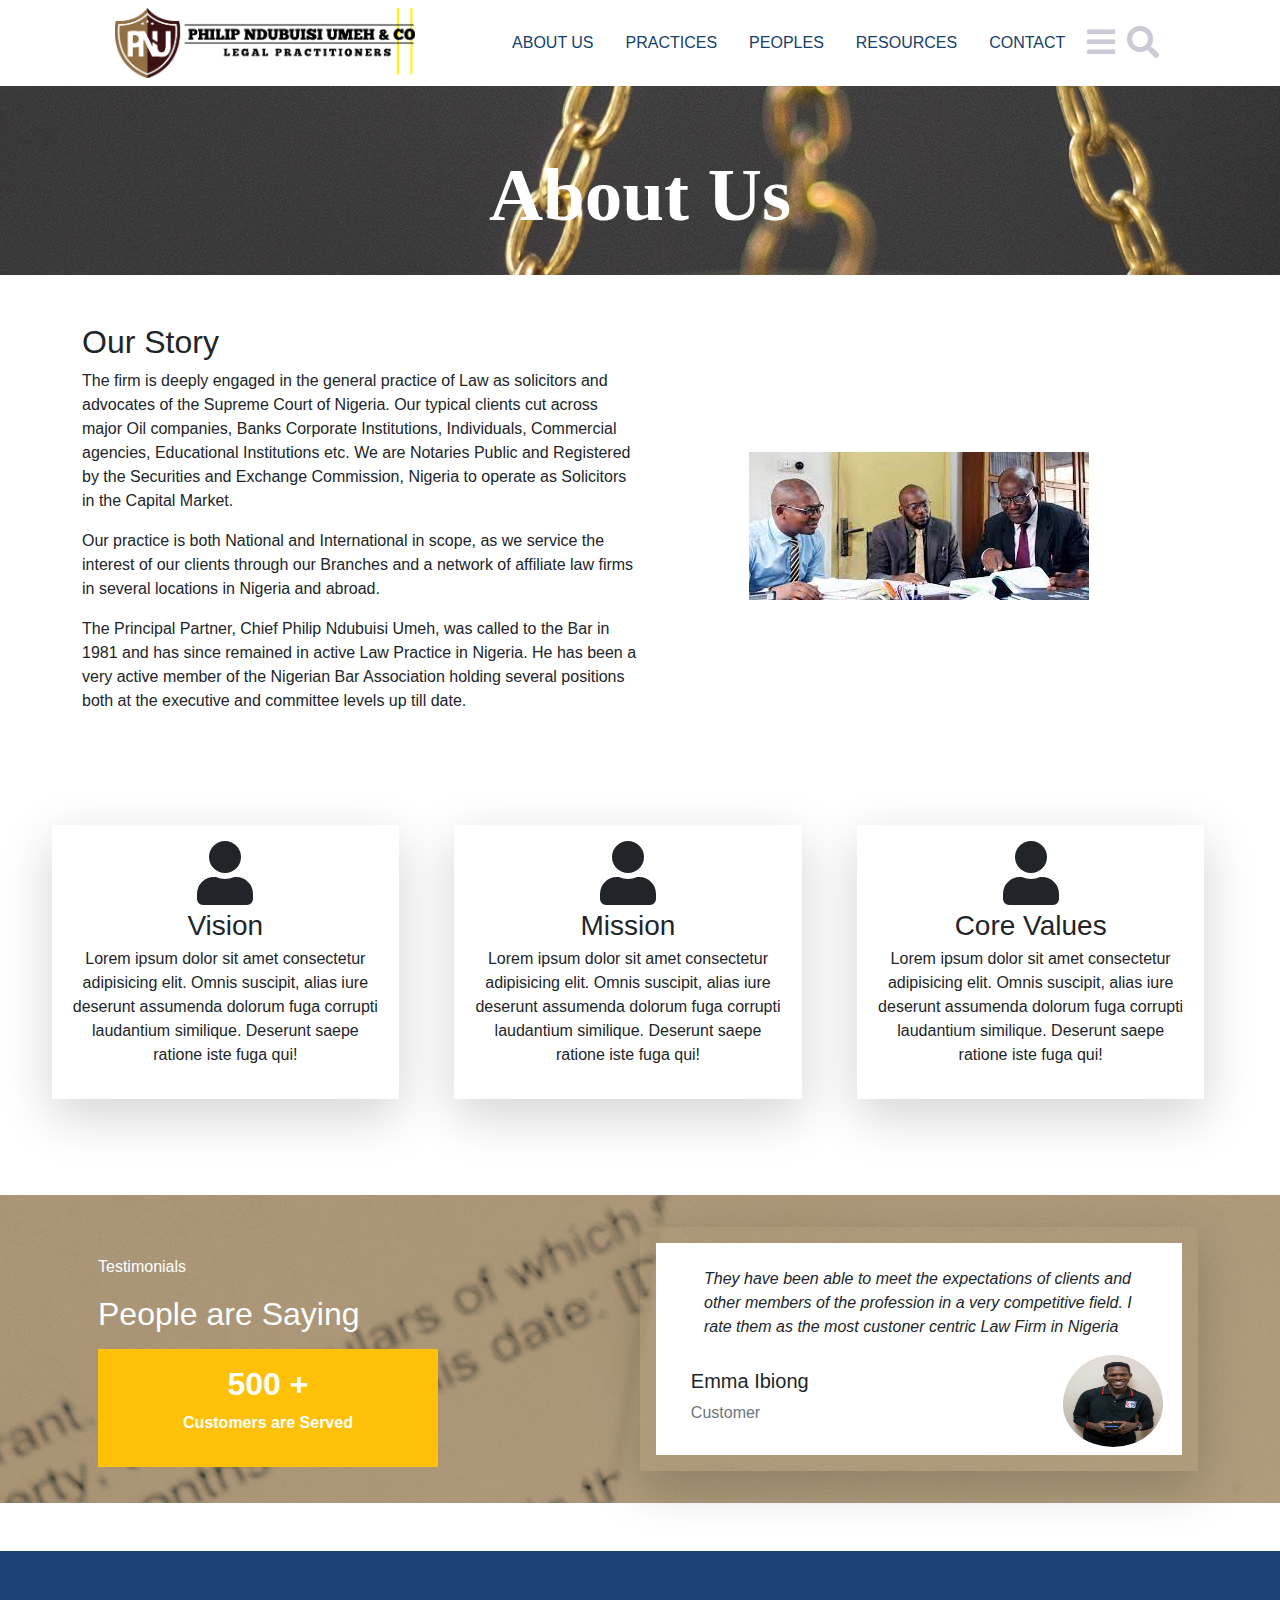
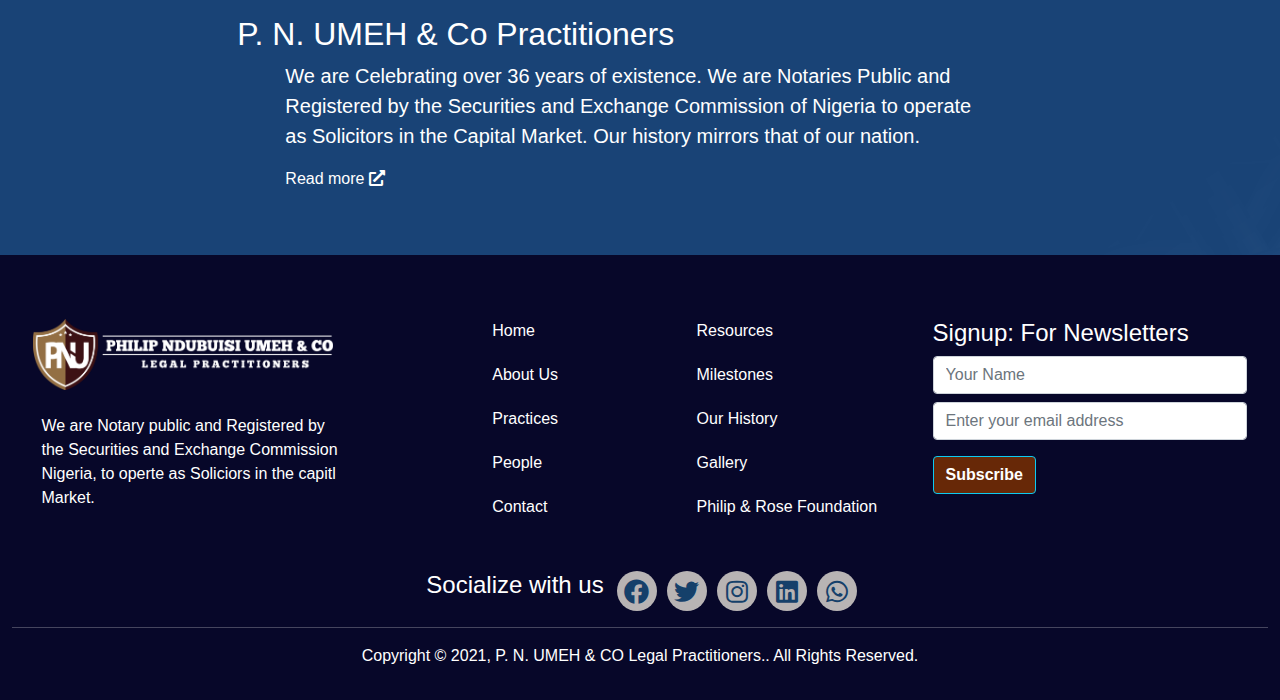
<file: about.html>
<!DOCTYPE html>
<html lang="en">
<head>
        <title> About : PHILIP NDUBUISI UMEH & CO - Legal Practitioners and Notaries Public </title>
        <meta charset="utf-8">
        <meta http-equiv="X-UA-Compatible" content="IE=edge">
        <meta name="viewport" content="width=device-width, initial-scale=1, shrink-to-fit=no">
        <meta name="description" content="Our practice is both National and International in scope, as we service the interest of our clients through our Branches and a network of affiliate law firms in several locations in Nigeria and abroad">
        <meta name="keywords" content="Oil and Gas, Law, legal, matters, court, firm, Notaries Public, philip, umeh, NDUBUISI, militry street, onikan, lagos, Enugu, Abuja, Nigeria, practice areas, overview, CSR, Principal, ">
        <link rel="stylesheet" href="bootstrap-5.0.1/css/bootstrap.min.css">
        <link rel="stylesheet" href="fontawesome-5.15.1/css/all.min.css">
        <link rel="stylesheet" href="css/style.css">   
        <link rel="stylesheet" href="css/style_blog.css">   
        <link rel="shortcut icon" href="images/favicon.png" type="image/x-icon"> 
</head>
<body>
    <header class="d-grid">
      <nav class="navbar bg-white fixed-top" aria-label="Navbar">
        <div class="container d-flex justify-content-around">
          <div>
            <a class="navbar-brand" href="index.html">
              <img src="images/logo.png" alt="logo" width="300px" height="auto">
            </a>
          </div>
          <div class="d-flex justify-content-between">
            <ul class="nav d-none d-md-flex">
              <li class="nav-item">
                <a class="nav-link" href="about.html">ABOUT US</a>
              </li>
              <li class="nav-item">
                <a class="nav-link" href="blog-details.html">PRACTICES</a>
              </li>
              <li class="nav-item">
                <a class="nav-link" href="people.html">PEOPLES</a>
              </li>
              <li class="nav-item">
                <a class="nav-link" href="#">RESOURCES</a>
              </li>
              <li class="nav-item">
                <a class="nav-link" href="contact.html">CONTACT</a>
              </li>
            </ul>
            <button class=" hamburger">
              <span class="fa fa-bars fa-2x"></span>
            </button>
            <button class=" search">
              <span class="fa fa-search fa-2x"></span>
            </button>
          </div>
        </div>
      </nav>

          <!-- Caruosel  -->
          <section>
            <!-- First Carousel -->
            <!-- <div id="myCarousel" class="carousel slide " data-bs-ride="carousel">
              <div class="carousel-indicators">
                <button type="button" data-bs-target="#myCarousel" data-bs-slide-to="0" class="active p-1" aria-current="true" aria-label="Slide 1"></button>
                <button type="button" data-bs-target="#myCarousel" data-bs-slide-to="1" aria-label="Slide 2" class="p-1"></button>
                <button type="button" data-bs-target="#myCarousel" data-bs-slide-to="2" aria-label="Slide 3" class="p-1"></button>
                <button type="button" data-bs-target="#myCarousel" data-bs-slide-to="3" aria-label="Slide 4" class="p-1"></button>
                <button type="button" data-bs-target="#myCarousel" data-bs-slide-to="4" aria-label="Slide 5" class="p-1"></button>
              </div>
              <div class="carousel-inner ">
                <div class="carousel-item active">
                  <img src="images/balance.jpg" alt="image" width="100%" height="450px" class=""> 
                  <div class="container">
                    <div class="carousel-caption text-start">
                      <h1>Criminal Law Matters and Civil Litigation</h1>
                      <p>Some representative placeholder content for the first slide of the carousel.</p>
                      <p><a class="btn btn-lg btn-primary" href="#">LearnMore</a></p>
                    </div>
                  </div>
                </div>
                <div class="carousel-item">
                  <img src="images/statue.jpg" alt="image" width="100%" height="450px" class=""> 
                  <div class="container">
                    <div class="carousel-caption">
                      <h1>Company Acquisitions/Real Estate</h1>
                      <p>Some representative placeholder content for the second slide of the carousel.</p>
                      <p><a class="btn btn-lg btn-primary" href="#">Learn more</a></p>
                    </div>
                  </div>
                </div>
                <div class="carousel-item">
                  <img src="images/gabble.jpg" alt="image" width="100%" height="450px" class=""> 
                  <div class="container">
                    <div class="carousel-caption text-end">
                      <h1>Corporate and Commercial Tax</h1>
                      <p>Some representative placeholder content for the third slide of this carousel.</p>
                      <p><a class="btn btn-lg btn-primary" href="#">learn more</a></p>
                    </div>
                  </div>
                </div>
                <div class="carousel-item">
                  <img src="images/library.jpg" alt="image" width="100%" height="450px" class=""> 
                  <div class="container">
                    <div class="carousel-caption">
                      <h1>Employment and Labour Relations</h1>
                      <p>Some representative placeholder content for the second slide of the carousel.</p>
                      <p><a class="btn btn-lg btn-primary" href="#">Learn more</a></p>
                    </div>
                  </div>
                </div>
                <div class="carousel-item">
                  <img src="images/goble.jpg" alt="image" width="100%" height="450px" class=""> 
                  <div class="container">
                    <div class="carousel-caption text-end">
                      <h1>International Transactions</h1>
                      <p>Some representative placeholder content for the third slide of this carousel.</p>
                      <p><a class="btn btn-lg btn-primary" href="#">Learn more</a></p>
                    </div>
                  </div>
                </div>
              </div>
              <button class="carousel-control-prev" type="button" data-bs-target="#myCarousel" data-bs-slide="prev">
                <span class="carousel-control-prev-icon" aria-hidden="true"></span>
                <span class="visually-hidden">Previous</span>
              </button>
              <button class="carousel-control-next" type="button" data-bs-target="#myCarousel" data-bs-slide="next">
                <span class="carousel-control-next-icon" aria-hidden="true"></span>
                <span class="visually-hidden">Next</span>
              </button>
          </div> -->
         </section>

          <!-- Navbar-Menu -->
          <div class="mt-sm-4" id="navbar-menu">
            <div class="d-md-flex flex-xs-column">
              <div class="main-menu">
                <ul class="">
                  <li>
                    <a href="#">About Us</a>
                  </li>
                  <li>
                    <a href="#">Practices</a>
                  </li>
                  <li>
                    <a href="#">People</a>
                  </li>
                  <li>
                    <a href="#">Recources</a>
                  </li>
                </ul>
              </div>
              <div class="menu-options">
                <ul class="">
                  <li>
                    <a href="#">OUR HISTORY</a>
                  </li>
                  <li>
                    <a href="#">THE CRAVATH SYSTEM</a>
                  </li>
                 <li>
                   <a href="#">DIVERSITY & INCLUSION</a>
                  </li>
                  <li>
                    <a href="gallery.html" >GALLERY</a>
                  </li>
                  <li>
                    <a href="#" >ALUMNI</a>
                  </li>
                  <li>
                    <a href="#" >200.CRAVATH  <span class="fa fa-external-link-alt"></span></a>
                  </li>
                </ul>
              </div>
            </div>
          </div>
          
          <!-- Navbar search -->
          <div class="w-100 " id="navbar-search">
            <form class="">
                <div class="d-flex justify-content-center mt-5">
                  <input class="form-control" type="text" placeholder="Search" aria-label="Search">
                  <a href="#" class="fa fa-search d-flex justify-content-end"></a>
                </div>
            </form>
          </div>

          <section class="hero d-grid align-items-center justify-content-center">
            <h1 class="fw-bold pt-5">About Us</h1>
            <!-- <img src="images/balance.jpg" alt="image" width="100%" height="450px" class=""> -->
           </section>
    </header>
    
    <main>
        
        <!-- Who are we section -->
        <section class="container d-flex flex-wrap justify-content-center align-items-center my-5">
            <div class="col-md-6 col-sm-12 d-grid justify-content-center">
                <div>
                    <h2>Our Story</h2>
                    <p>The firm is deeply engaged in the general practice of Law as solicitors and advocates of the Supreme Court of Nigeria. Our typical clients cut across major Oil companies, Banks Corporate Institutions, Individuals, Commercial agencies, Educational Institutions etc. We are Notaries Public and Registered by the Securities and Exchange Commission, Nigeria to operate as Solicitors in the Capital Market.</p>
                    <p>Our practice is both National and International in scope, as we service the interest of our clients through our Branches and a network of affiliate law firms in several locations in Nigeria and abroad.</p>
                    <p>The Principal Partner, Chief Philip Ndubuisi Umeh, was called to the Bar in 1981 and has since remained in active Law Practice in Nigeria. He has been a very active member of the Nigerian Bar Association holding several positions both at the executive and committee levels up till date.</p>
                </div>
            </div>
            <div class="col-md-6 col-sm-12 d-grid justify-content-center">
                <div class="">
                    <img src="images/pple.jpg" alt="company" width="100%" height="auto">
                </div>
            </div>
        </section>  

        <!-- Our Mission Section -->
        <section class="container-fluid mission my-5">
            <article class="row d-flex justify-content-around container-fluid">
                <div class="mission-info col-md-4 col-sm-12  d-flex justify-content-center slide-in-left">
                  <div class="mission-article shadow-lg my-5 p-md-3 p-1 col-11 text-center d-grid bg-white ">
                      <span class="fa fa-user fa-4x"></span>
                      <h3 class="my-1">Vision</h3>
                      <p>Lorem ipsum dolor sit amet consectetur adipisicing elit. Omnis suscipit, alias iure deserunt assumenda dolorum fuga corrupti laudantium similique. Deserunt saepe ratione iste fuga qui!</p>
                   </div>
                </div>
                <div class="mission-info col-md-4 col-sm-12  d-flex justify-content-center">
                  <div class="mission-article shadow-lg my-5 p-md-3 p-1 col-11 text-center bg-white ">
                    <span class="fa fa-user fa-4x"></span>
                    <h3 class="my-1">Mission</h3>
                    <p>Lorem ipsum dolor sit amet consectetur adipisicing elit. Omnis suscipit, alias iure deserunt assumenda dolorum fuga corrupti laudantium similique. Deserunt saepe ratione iste fuga qui!</p>
                  </div>
                </div>
                <div class="mission-info col-md-4 col-sm-12  d-flex justify-content-center slide-in-right">
                  <div class="mission-article shadow-lg my-5 p-md-3 p-1 col-11 text-center bg-white ">
                    <span class="fa fa-user fa-4x"></span>
                    <h3 class="my-1">Core Values</h3>
                    <p>Lorem ipsum dolor sit amet consectetur adipisicing elit. Omnis suscipit, alias iure deserunt assumenda dolorum fuga corrupti laudantium similique. Deserunt saepe ratione iste fuga qui!</p>
                  </div>
                </div>
            </article>
        </section>

        <!-- Testimonial --> 
      <section class="container-fluid about-testimonial text-white my-5">
        <div class="container d-flex flex-wrap justify-content-between align-items-center ">

          <div class="col-md-6 col-sm-10 py-3">
           <div class="col-md-8 col-sm-10 p-3">
              <p class="mt-4">Testimonials</p>
              <h2 class="pb-2">People are Saying</h2>
              <div class="d-grid justify-content-center align-items-center p-3 bg-warning">
                <h2 class="fw-bolder text-center">500 +</h2>
                <p class="fw-bold"> Customers are Served </p>
              </div>
           </div>
          </div>

          <div class="col-md-6 col-sm-10 py-3 d-grid ">
            <div class="col-12 shadow-lg p-3 my-3 text-primary">              
              <div id="myCarousel" class="carousel slide " data-bs-ride="carousel">
                <!-- <div class="carousel-indicators">
                  <button type="button" data-bs-target="#myCarousel" data-bs-slide-to="0" class="active p-1" aria-current="true" aria-label="Slide 1"></button>
                  <button type="button" data-bs-target="#myCarousel" data-bs-slide-to="1" aria-label="Slide 2" class="p-1"></button>
                  <button type="button" data-bs-target="#myCarousel" data-bs-slide-to="2" aria-label="Slide 3" class="p-1"></button>
                </div> -->
                <div class="carousel-inner ">
                  <div class="carousel-item bg-white active">
                    <p class="px-5 mt-4">
                      <cite class="text-dark">
                        They have been able to meet the expectations of clients and other members of the profession in a very competitive field. I rate them as the most custoner centric Law Firm in Nigeria
                      </cite class="text-dark">
                    </p>
                    <div class="d-flex justify-content-around align-items-center">
                        <div class="col-8 d-grid customer-info px-3">
                          <h5 class="text-dark"> Emma Ibiong</h5>
                          <p class="text-muted"> Customer</p>
                        </div>                 
                        <img src="images/testi.jpg" alt="costumer-pic" width="100px" height="100px" class="pb-2 rounded-circle">
                    </div>
                  </div>
                  <div class="carousel-item bg-white">
                    <p class="px-5 mt-4">
                      <cite class="text-dark">
                        They have been able to meet the expectations of clients and other members of the profession in a very competitive field. I rate them as the most custoner centric Law Firm in Nigeria
                      </cite class="text-dark">
                    </p>
                    <div class="d-flex justify-content-around align-items-center">
                        <div class="col-8 d-grid customer-info px-3">
                          <h5 class="text-dark"> Patrick Enweha</h5>
                          <p class="text-muted"> Customer</p>
                        </div>                 
                        <img src="images/testi.jpg" alt="costumer-pic" width="100px" height="100px" class="pb-2 rounded-circle">
                    </div>
                  </div>
                  <div class="carousel-item bg-white">
                    <p class="px-5 mt-4">
                      <cite class="text-dark">
                        They have been meeting my expectations and that of other clientsx in a very competitive legal profession. I rate them as the most custoner centric Law Firm in Nigeria
                      </cite class="text-dark">
                    </p>
                    <div class="d-flex justify-content-around align-items-center">
                        <div class="col-8 d-grid text-break customer-info px-3">
                          <h5 class="text-dark"> Dr. Ademola Jude</h5>
                          <p class="text-muted"> Customer</p>
                        </div>                 
                        <img src="images/testi.jpg" alt="costumer-pic" width="100px" height="100px" class="pb-2 rounded-circle">
                    </div>
                  </div>
                </div>
              </div>
            </div>
          </div>

        </div>
      </section>

      <!-- Acheivement/celebration -->
        <section class="container-fluid celebration text-white py-5 mt-5">
            <div class="container col-md-8 col-sm-10 d-grid align-items-center p-md-3 p-sm-1">
            <h2>P. N. UMEH & Co Practitioners</h2>
            <div class="px-5">
                <p class="fs-5">We are Celebrating over 36 years of existence. 
                We are Notaries Public and Registered by the Securities and Exchange Commission of Nigeria to operate as Solicitors in the Capital Market. Our history mirrors that of our nation.</p>
                <a href="#" class="pl-3">Read more <span class="fa fa-external-link-alt"></span></a>
            </div>
            </div>
        </section>
    </main>


    
    <footer class="container-fluid d-grid  pt-5">
      <section class="d-flex flex-wrap justify-content-around">
        <div class="my-3 col-md-3 col-sm-10 d-grid justify-content-center">
          <div class="col-12">
            <img src="images/logo-wht.png" alt="logo" width="300" height="auto">
            <p class="mt-3 p-2 ">We are Notary public and Registered by the Securities and Exchange Commission Nigeria, to
              operte as Soliciors in the capitl Market.</p>
          </div>
        </div>
        <div class="footer-links col-md-5 col-sm-10 row justify-content-around my-3">
          <div class="col-md-6 col-sm-12 d-grid justify-content-md-center justify-content-md-start">
            <ul>
              <li><a href="#">Home</a></li>
              <li><a href="#">About Us</a></li>
              <li><a href="#">Practices</a></li>
              <li><a href="#">People</a></li>
              <li><a href="#">Contact</a></li>
            </ul>
          </div>
          <div class="col-md-6 col-sm-12 d-grid justify-content-md-center justify-content-sm-start">
            <ul>
              <li><a href="#">Resources</a></li>
              <li><a href="#">Milestones</a></li>
              <li><a href="#">Our History</a></li>
              <li><a href="#">Gallery</a></li>
              <li><a href="#">Philip & Rose Foundation</a></li>
            </ul>
          </div>
        </div>
        <div class="contact-section col-md-3 col-sm-10 my-3">
          <form class="">
            <h4>Signup: For Newsletters</h4>
            <input type="text" placeholder="Your Name" class="form-control">
            <input type="email" placeholder="Enter your email address" class="my-2 form-control">
            <button type="submit" class="btn btn-info my-2">Subscribe</button>
          </form>
    
        </div>
      </section>
      <div class="container d-grid justify-content-center ">
        <div class="d-md-flex d-sm-grid justify-content-center">
          <h4 class="px-2">Socialize with us </h4>
          <div class="social-links d-flex justify-content-center">
            <a href="#"><span class="fab fa-facebook"></span></a>
            <a href="#"><span class="fab fa-twitter px-2"></span></a>
            <a href="#"><span class="fab fa-instagram"></span></a>
            <a href="#"><span class="fab fa-linkedin px-2"></span></a>
            <a href="#"><span class="fab fa-whatsapp px-2"></span></a>
          </div>
        </div>
      </div>
      <hr>
      <p class="text-center pb-3"> Copyright © 2021, P. N. UMEH & CO Legal Practitioners.. All Rights Reserved. </p>
    </footer>
   
<script src="script/jquery-3.1.0.min.js"></script>
<script src="bootstrap-5.0.1/js/bootstrap.bundle.min.js"></script>   
<script src="script/script.js"></script>
</body>
</file>
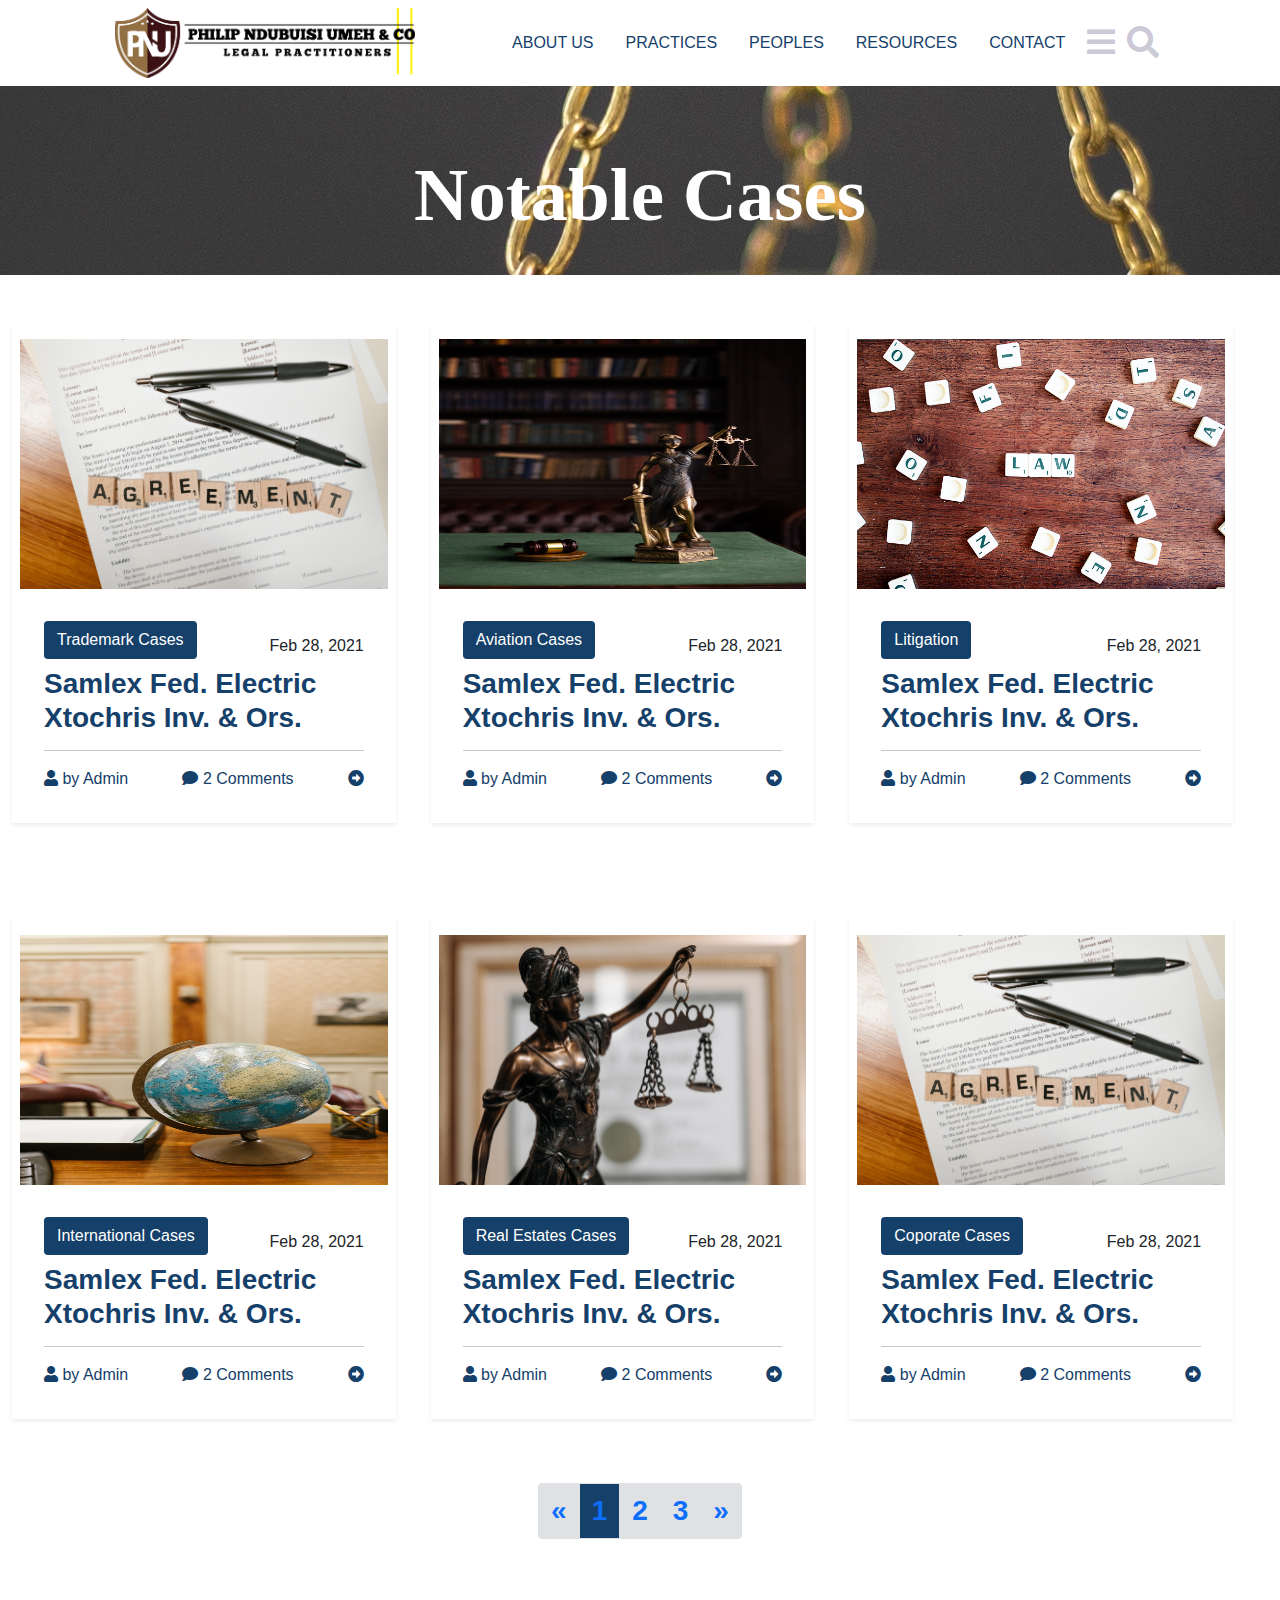
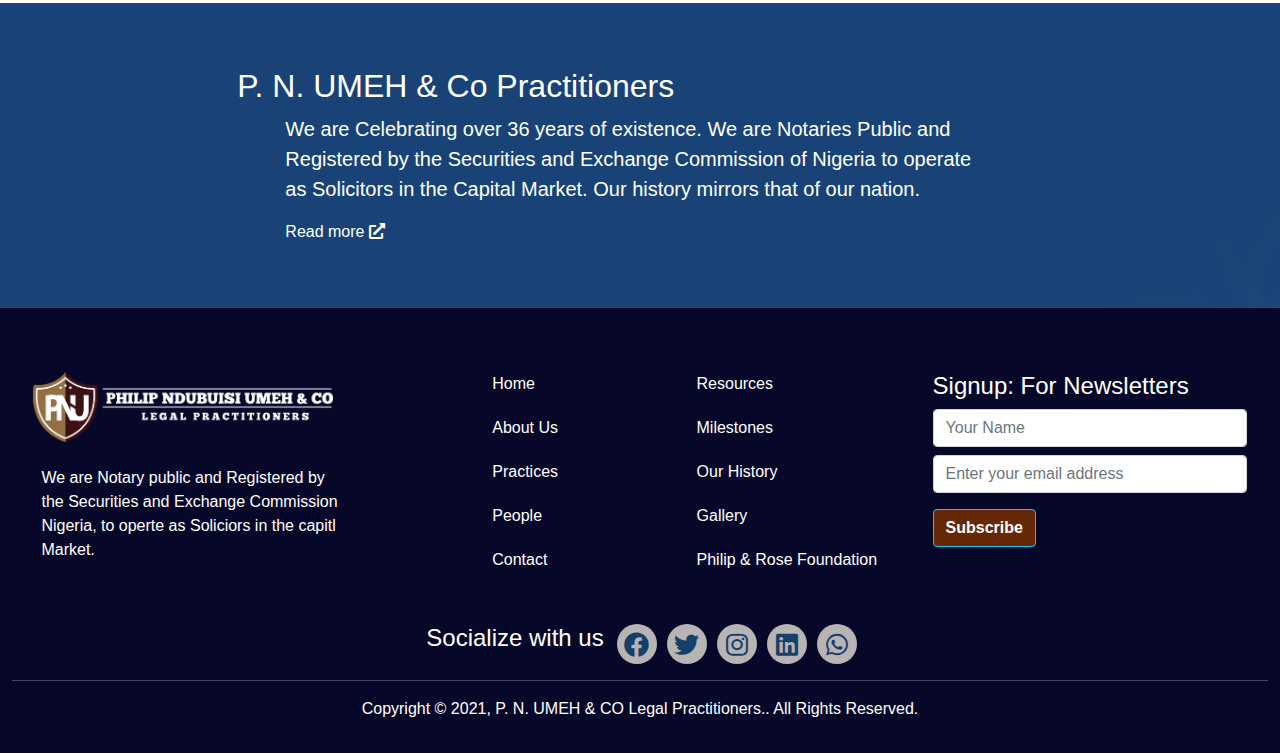
<file: blog-grid.html>
<!DOCTYPE html>
<html lang="en">
<head> 
        <title> Blog : Post title  </title> 
        <meta charset="utf-8">
        <meta http-equiv="X-UA-Compatible" content="IE=edge">
        <meta name="viewport" content="width=device-width, initial-scale=1, shrink-to-fit=no">
        <meta name="description" content="Our practice is both National and International in scope, as we service the interest of our clients through our Branches and a network of affiliate law firms in several locations in Nigeria and abroad">
        <meta name="keywords" content="Oil and Gas, Law, legal, matters, court, firm, Notaries Public, philip, umeh, NDUBUISI, militry street, onikan, lagos, Enugu, Abuja, Nigeria, practice areas, overview, CSR, Principal, ">
        <link rel="stylesheet" href="bootstrap-5.0.1/css/bootstrap.min.css">
        <link rel="stylesheet" href="fontawesome-5.15.1/css/all.min.css">
        <link rel="stylesheet" href="css/style.css">   
        <link rel="stylesheet" href="css/style_blog.css">   
        <link rel="shortcut icon" href="images/favicon.png" type="image/x-icon"> 
</head>
<body>
    <header class="d-grid">
        <nav class="navbar bg-white fixed-top" aria-label="Navbar">
          <div class="container d-flex justify-content-around">
            <div>
              <a class="navbar-brand" href="index.html">
                <img src="images/logo.png" alt="logo" width="300px" height="auto">
              </a>
            </div>
            <div class="d-flex justify-content-between">
              <ul class="nav d-none d-md-flex">
                <li class="nav-item">
                  <a class="nav-link" href="about.html">ABOUT US</a>
                </li>
                <li class="nav-item">
                  <a class="nav-link" href="blog-details.html">PRACTICES</a>
                </li>
                <li class="nav-item">
                  <a class="nav-link" href="people.html">PEOPLES</a>
                </li>
                <li class="nav-item">
                  <a class="nav-link" href="#">RESOURCES</a>
                </li>
                <li class="nav-item">
                  <a class="nav-link" href="contact.html">CONTACT</a>
                </li>
              </ul>
              <button class=" hamburger">
                <span class="fa fa-bars fa-2x"></span>
              </button>
              <button class=" search">
                <span class="fa fa-search fa-2x"></span>
              </button>
            </div>
          </div>
        </nav>

        <!-- <div class="info d-flex justify-content-around align-items-center flex-wrap text-white">
          <p class="pt-3 pt-sm-1"> Four Decades for Justice </p>
          <a href="#" class="">READ MORE <span class="fa fa-long-arrow-alt-right"></span></a>
        </div> -->

          <!-- Caruosel  -->
          <section>
            <!-- First Carousel -->
            <!-- <div id="myCarousel" class="carousel slide " data-bs-ride="carousel">
              <div class="carousel-indicators">
                <button type="button" data-bs-target="#myCarousel" data-bs-slide-to="0" class="active p-1" aria-current="true" aria-label="Slide 1"></button>
                <button type="button" data-bs-target="#myCarousel" data-bs-slide-to="1" aria-label="Slide 2" class="p-1"></button>
                <button type="button" data-bs-target="#myCarousel" data-bs-slide-to="2" aria-label="Slide 3" class="p-1"></button>
                <button type="button" data-bs-target="#myCarousel" data-bs-slide-to="3" aria-label="Slide 4" class="p-1"></button>
                <button type="button" data-bs-target="#myCarousel" data-bs-slide-to="4" aria-label="Slide 5" class="p-1"></button>
              </div>
              <div class="carousel-inner ">
                <div class="carousel-item active">
                  <img src="images/balance.jpg" alt="image" width="100%" height="450px" class=""> 
                  <div class="container">
                    <div class="carousel-caption text-start">
                      <h1>Criminal Law Matters and Civil Litigation</h1>
                      <p>Some representative placeholder content for the first slide of the carousel.</p>
                      <p><a class="btn btn-lg btn-primary" href="#">LearnMore</a></p>
                    </div>
                  </div>
                </div>
                <div class="carousel-item">
                  <img src="images/statue.jpg" alt="image" width="100%" height="450px" class=""> 
                  <div class="container">
                    <div class="carousel-caption">
                      <h1>Company Acquisitions/Real Estate</h1>
                      <p>Some representative placeholder content for the second slide of the carousel.</p>
                      <p><a class="btn btn-lg btn-primary" href="#">Learn more</a></p>
                    </div>
                  </div>
                </div>
                <div class="carousel-item">
                  <img src="images/gabble.jpg" alt="image" width="100%" height="450px" class=""> 
                  <div class="container">
                    <div class="carousel-caption text-end">
                      <h1>Corporate and Commercial Tax</h1>
                      <p>Some representative placeholder content for the third slide of this carousel.</p>
                      <p><a class="btn btn-lg btn-primary" href="#">learn more</a></p>
                    </div>
                  </div>
                </div>
                <div class="carousel-item">
                  <img src="images/library.jpg" alt="image" width="100%" height="450px" class=""> 
                  <div class="container">
                    <div class="carousel-caption">
                      <h1>Employment and Labour Relations</h1>
                      <p>Some representative placeholder content for the second slide of the carousel.</p>
                      <p><a class="btn btn-lg btn-primary" href="#">Learn more</a></p>
                    </div>
                  </div>
                </div>
                <div class="carousel-item">
                  <img src="images/goble.jpg" alt="image" width="100%" height="450px" class=""> 
                  <div class="container">
                    <div class="carousel-caption text-end">
                      <h1>International Transactions</h1>
                      <p>Some representative placeholder content for the third slide of this carousel.</p>
                      <p><a class="btn btn-lg btn-primary" href="#">Learn more</a></p>
                    </div>
                  </div>
                </div>
              </div>
              <button class="carousel-control-prev" type="button" data-bs-target="#myCarousel" data-bs-slide="prev">
                <span class="carousel-control-prev-icon" aria-hidden="true"></span>
                <span class="visually-hidden">Previous</span>
              </button>
              <button class="carousel-control-next" type="button" data-bs-target="#myCarousel" data-bs-slide="next">
                <span class="carousel-control-next-icon" aria-hidden="true"></span>
                <span class="visually-hidden">Next</span>
              </button>
          </div> -->
         </section>

         <section class="hero d-grid align-items-center justify-content-center">
          <h1 class="fw-bold pt-5">Notable Cases</h1>
          <!-- <img src="images/balance.jpg" alt="image" width="100%" height="450px" class=""> -->
         </section>

          <!-- Navbar-Menu -->
          <div class="mt-sm-4" id="navbar-menu">
            <div class="d-md-flex flex-xs-column">
              <div class="main-menu">
                <ul class="">
                  <li>
                    <a href="#">About Us</a>
                  </li>
                  <li>
                    <a href="#">Practices</a>
                  </li>
                  <li>
                    <a href="#">People</a>
                  </li>
                  <li>
                    <a href="#">Clients</a>
                  </li>
                  <li>
                    <a href="#">Recources</a>
                  </li>
                </ul>
              </div>
              <div class="menu-options">
                <ul class="">
                  <li>
                    <a href="#">OUR HISTORY</a>
                  </li>
                  <li>
                    <a href="#">MILESTONES</a>
                  </li>
                  <li>
                    <a href="gallery.html">GALLERY</a>
                  </li>
                  <li>
                    <a href="#">CAREER</a>
                  </li>
                  <li>
                    <a href="#">PHILIP & ROSE FOUNDATION</a>
                  </li>
                  <li>
                    <a href="#"> Principal Counsel </a>
                  </li>
                  <li>
                    <div class="social-links d-flex justify-content-center">
                      <a href="#"><span class="fab fa-facebook"></span></a>
                      <a href="#"><span class="fab fa-twitter px-2"></span></a>
                      <a href="#"><span class="fab fa-instagram"></span></a>
                      <a href="#"><span class="fab fa-linkedin px-2"></span></a>
                      <a href="#"><span class="fab fa-whatsapp px-2"></span></a>
                    </div>
                  </li>
                  <li>
                    <a href="#">info@pnumehandco.com</a>
                  </li>
                </ul>
              </div>
            </div>
          </div>
          
          <!-- Navbar search -->
          <div class="w-100 " id="navbar-search">
            <form class="">
                <div class="d-flex justify-content-center mt-5">
                  <input class="form-control" type="text" placeholder="Search" aria-label="Search">
                  <a href="#" class="fa fa-search d-flex justify-content-end"></a>
                </div>
            </form>
          </div>
    </header>
    
    <main>

      <!-- blog/grid  -->
      <section class="container-fluid d-flex flex-wrap blog-grid">
        <div class="col-lg-4 col-md-6 col-sm-12 my-5">
          <div class="d-grid col-md-11 col-sm-12 shadow-sm p-md-2 bg-white">
            <a href="#"><img src="images/agreements.jpg" alt="image" width="100%" height="250px" class="my-2"></a>
            <div class="px-4 my-4">
              <div class="d-flex flex-wrap justify-content-between align-items-center">
                <a href="#" class="btn mb-2">Trademark Cases</a>
                <p class="blog-date">Feb 28, 2021</p>
              </div>
                <a href="#">
                  <h3 class="blog-case-text fw-bold">Samlex Fed. Electric Xtochris Inv. & Ors.</h3>
                </a>           
              <hr>
              <div class="d-flex justify-content-between">
                <a href="#"><span class="fa fa-user"></span> by Admin</a>
                <a href="#"><span class="fa fa-comment"></span> 2 Comments</a>
                <a href="#"><span class="fa fa-arrow-alt-circle-right"></span></a>
              </div>
            </div>
          </div>
        </div>
        <div class="col-lg-4 col-md-6 col-sm-12 my-5">
          <div class="d-grid col-md-11 col-sm-12 shadow-sm p-md-2 bg-white">
            <a href="#"><img src="images/humanitarian.jpg" alt="image" width="100%" height="250px" class="my-2"></a>
            <div class="px-4 my-4">
              <div class="d-flex flex-wrap justify-content-between align-items-center">
                <a href="#" class="btn mb-2">Aviation Cases</a>
                <p class="blog-date">Feb 28, 2021</p>
              </div>
                <a href="#">
                  <h3 class="blog-case-text fw-bold">Samlex Fed. Electric Xtochris Inv. & Ors.</h3>
                </a>           
              <hr>
              <div class="d-flex justify-content-between">
                <a href="#"><span class="fa fa-user"></span> by Admin</a>
                <a href="#"><span class="fa fa-comment"></span> 2 Comments</a>
                <a href="#"><span class="fa fa-arrow-alt-circle-right"></span></a>
              </div>
            </div>
          </div>
        </div>
        <div class="col-lg-4 col-md-6 col-sm-12 my-5">
          <div class="d-grid col-md-11 col-sm-12 shadow-sm p-md-2 bg-white">
            <a href="#"><img src="images/law.jpg" alt="image" width="100%" height="250px" class="my-2"></a>
            <div class="px-4 my-4">
              <div class="d-flex flex-wrap justify-content-between align-items-center">
                <a href="#" class="btn mb-2">Litigation</a>
                <p class="blog-date">Feb 28, 2021</p>
              </div>
                <a href="#">
                  <h3 class="blog-case-text fw-bold">Samlex Fed. Electric Xtochris Inv. & Ors.</h3>
                </a>           
              <hr>
              <div class="d-flex justify-content-between">
                <a href="#"><span class="fa fa-user"></span> by Admin</a>
                <a href="#"><span class="fa fa-comment"></span> 2 Comments</a>
                <a href="#"><span class="fa fa-arrow-alt-circle-right"></span></a>
              </div>
            </div>
          </div>
        </div>
        <div class="col-lg-4 col-md-6 col-sm-12 my-5">
          <div class="d-grid col-md-11 col-sm-12 shadow-sm p-md-2 bg-white">
            <a href="#"><img src="images/goble.jpg" alt="image" width="100%" height="250px" class="my-2"></a>
            <div class="px-4 my-4">
              <div class="d-flex flex-wrap justify-content-between align-items-center">
                <a href="#" class="btn mb-2">International Cases</a>
                <p class="blog-date">Feb 28, 2021</p>
              </div>
                <a href="#">
                  <h3 class="blog-case-text fw-bold">Samlex Fed. Electric Xtochris Inv. & Ors.</h3>
                </a>           
              <hr>
              <div class="d-flex justify-content-between">
                <a href="#"><span class="fa fa-user"></span> by Admin</a>
                <a href="#"><span class="fa fa-comment"></span> 2 Comments</a>
                <a href="#"><span class="fa fa-arrow-alt-circle-right"></span></a>
              </div>
            </div>
          </div>
        </div>
        <div class="col-lg-4 col-md-6 col-sm-12 my-5">
          <div class="d-grid col-md-11 col-sm-12 shadow-sm p-md-2 bg-white">
            <a href="#"><img src="images/statue.jpg" alt="image" width="100%" height="250px" class="my-2"></a>
            <div class="px-4 my-4">
              <div class="d-flex flex-wrap justify-content-between align-items-center">
                <a href="#" class="btn mb-2">Real Estates Cases</a>
                <p class="blog-date">Feb 28, 2021</p>
              </div>
                <a href="#">
                  <h3 class="blog-case-text fw-bold">Samlex Fed. Electric Xtochris Inv. & Ors.</h3>
                </a>           
              <hr>
              <div class="d-flex justify-content-between">
                <a href="#"><span class="fa fa-user"></span> by Admin</a>
                <a href="#"><span class="fa fa-comment"></span> 2 Comments</a>
                <a href="#"><span class="fa fa-arrow-alt-circle-right"></span></a>
              </div>
            </div>
          </div>
        </div>
        <div class="col-lg-4 col-md-6 col-sm-12 my-5">
          <div class="d-grid col-md-11 col-sm-12 shadow-sm p-md-2 bg-white">
            <a href="#"><img src="images/agreements.jpg" alt="image" width="100%" height="250px" class="my-2"></a>
            <div class="px-4 my-4">
              <div class="d-flex flex-wrap justify-content-between align-items-center">
                <a href="#" class="btn mb-2">Coporate Cases</a>
                <p class="blog-date">Feb 28, 2021</p>
              </div>
                <a href="#">
                  <h3 class="blog-case-text fw-bold">Samlex Fed. Electric Xtochris Inv. & Ors.</h3>
                </a>           
              <hr>
              <div class="d-flex justify-content-between">
                <a href="#"><span class="fa fa-user"></span> by Admin</a>
                <a href="#"><span class="fa fa-comment"></span> 2 Comments</a>
                <a href="#"><span class="fa fa-arrow-alt-circle-right"></span></a>
              </div>
            </div>
          </div>
        </div>
    </section>
  
      <!-- Pagination -->
    <section class="d-grid justify-content-center my-3">
      <nav aria-label="Page navigation">
        <ul class="pagination fw-bold fs-3">
          <li class="page-item">
            <a class="page-link" href="#" aria-label="Previous">
              <span aria-hidden="true">&laquo;</span>
            </a>
          </li>
          <li class="page-item"><a class="page-link active" href="#">1</a></li>
          <li class="page-item"><a class="page-link" href="#">2</a></li>
          <li class="page-item"><a class="page-link" href="#">3</a></li>
          <li class="page-item">
            <a class="page-link" href="#" aria-label="Next">
              <span aria-hidden="true">&raquo;</span>
            </a>
          </li>
        </ul>
      </nav>
    </section>

     <!-- Acheivement/celebration -->
     <section class="container-fluid celebration text-white py-5 mt-5">
        <div class="container col-md-8 col-sm-10 d-grid align-items-center p-md-3 p-sm-1">
        <h2>P. N. UMEH & Co Practitioners</h2>
        <div class="px-5">
            <p class="fs-5">We are Celebrating over 36 years of existence. 
            We are Notaries Public and Registered by the Securities and Exchange Commission of Nigeria to operate as Solicitors in the Capital Market. Our history mirrors that of our nation.</p>
            <a href="#" class="pl-3">Read more <span class="fa fa-external-link-alt"></span></a>
        </div>
        </div>
      </section>
   
    </main>
         
    <footer class="container-fluid d-grid  pt-5">
      <section class="d-flex flex-wrap justify-content-around">
        <div class="my-3 col-md-3 col-sm-10 d-grid justify-content-center">
          <div class="col-12">
            <img src="images/logo-wht.png" alt="logo" width="300" height="auto">
            <p class="mt-3 p-2 ">We are Notary public and Registered by the Securities and Exchange Commission Nigeria, to
              operte as Soliciors in the capitl Market.</p>
          </div>
        </div>
        <div class="footer-links col-md-5 col-sm-10 row justify-content-around my-3">
          <div class="col-md-6 col-sm-12 d-grid justify-content-md-center justify-content-md-start">
            <ul>
              <li><a href="#">Home</a></li>
              <li><a href="#">About Us</a></li>
              <li><a href="#">Practices</a></li>
              <li><a href="#">People</a></li>
              <li><a href="#">Contact</a></li>
            </ul>
          </div>
          <div class="col-md-6 col-sm-12 d-grid justify-content-md-center justify-content-sm-start">
            <ul>
              <li><a href="#">Resources</a></li>
              <li><a href="#">Milestones</a></li>
              <li><a href="#">Our History</a></li>
              <li><a href="#">Gallery</a></li>
              <li><a href="#">Philip & Rose Foundation</a></li>
            </ul>
          </div>
        </div>
        <div class="contact-section col-md-3 col-sm-10 my-3">
          <form class="">
            <h4>Signup: For Newsletters</h4>
            <input type="text" placeholder="Your Name" class="form-control">
            <input type="email" placeholder="Enter your email address" class="my-2 form-control">
            <button type="submit" class="btn btn-info my-2">Subscribe</button>
          </form>
    
        </div>
      </section>
      <div class="container d-grid justify-content-center ">
        <div class="d-md-flex d-sm-grid justify-content-center">
          <h4 class="px-2">Socialize with us </h4>
          <div class="social-links d-flex justify-content-center">
            <a href="#"><span class="fab fa-facebook"></span></a>
            <a href="#"><span class="fab fa-twitter px-2"></span></a>
            <a href="#"><span class="fab fa-instagram"></span></a>
            <a href="#"><span class="fab fa-linkedin px-2"></span></a>
            <a href="#"><span class="fab fa-whatsapp px-2"></span></a>
          </div>
        </div>
      </div>
      <hr>
      <p class="text-center pb-3"> Copyright © 2021, P. N. UMEH & CO Legal Practitioners.. All Rights Reserved. </p>
    </footer>

<script src="script/jquery-3.1.0.min.js"></script>
<script src="bootstrap-5.0.1/js/bootstrap.bundle.min.js"></script>   
<script src="script/script.js"></script>
</body>
</file>
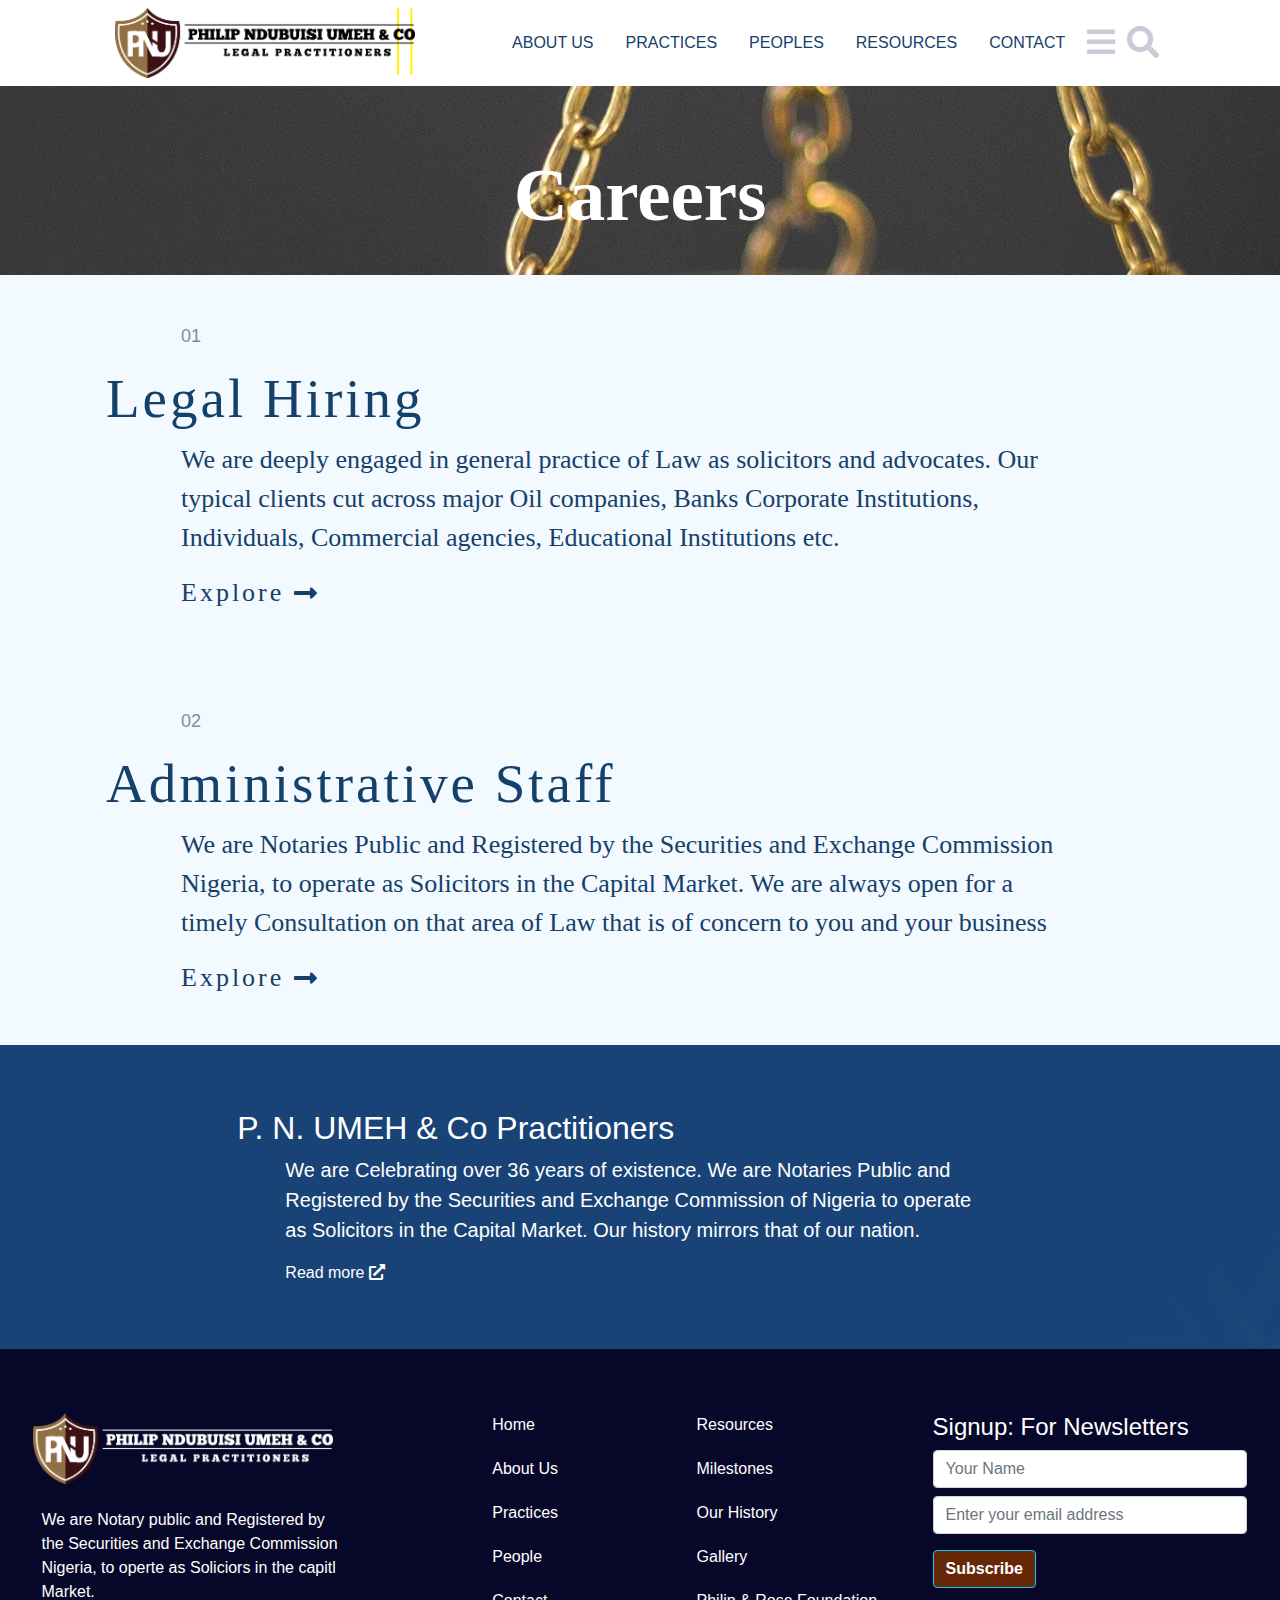
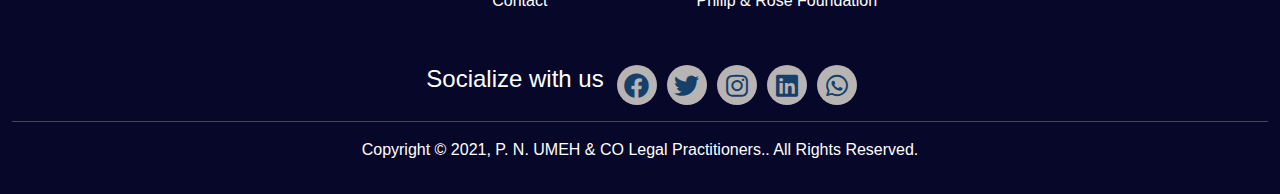
<file: careers.html>
<!DOCTYPE html>
<html lang="en">

<head>
    <title> Careers : Philip Ndubuisi Umeh & C0 - Legal Practitioners and Notaries Public </title>
    <meta charset="utf-8">
    <meta http-equiv="X-UA-Compatible" content="IE=edge">
    <meta name="viewport" content="width=device-width, initial-scale=1, shrink-to-fit=no">
    <meta name="description"
        content="Our practice is both National and International in scope, as we service the interest of our clients through our Branches and a network of affiliate law firms in several locations in Nigeria and abroad">
    <meta name="keywords"
        content="Oil and Gas, Law, legal, matters, court, firm, Notaries Public, philip, umeh, NDUBUISI, militry street, onikan, lagos, Enugu, Abuja, Nigeria, practice areas, overview, CSR, Principal, ">
    <link rel="stylesheet" href="bootstrap-5.0.1/css/bootstrap.min.css">
    <link rel="stylesheet" href="fontawesome-5.15.1/css/all.min.css">
    <link rel="stylesheet" href="css/style.css">
    <link rel="stylesheet" href="css/style_blog.css">
    <link rel="stylesheet" href="lightbox/css/lightbox.css">
    <link rel="shortcut icon" href="images/favicon.png" type="image/x-icon">
</head>

<body>
    <header class="d-grid">
        <nav class="navbar bg-white fixed-top" aria-label="Navbar">
            <div class="container d-flex justify-content-around">
                <div>
                    <a class="navbar-brand" href="index.html">
                        <img src="images/logo.png" alt="logo" width="300px" height="auto">
                    </a>
                </div>
                <div class="d-flex justify-content-between">
                    <ul class="nav d-none d-md-flex">
                        <li class="nav-item">
                            <a class="nav-link" href="about.html">ABOUT US</a>
                        </li>
                        <li class="nav-item">
                            <a class="nav-link" href="blog-details.html">PRACTICES</a>
                        </li>
                        <li class="nav-item">
                            <a class="nav-link" href="people.html">PEOPLES</a>
                        </li>
                        <li class="nav-item">
                            <a class="nav-link" href="#">RESOURCES</a>
                        </li>
                        <li class="nav-item">
                            <a class="nav-link" href="contact.html">CONTACT</a>
                        </li>
                    </ul>
                    <button class=" hamburger">
                        <span class="fa fa-bars fa-2x"></span>
                    </button>
                    <button class=" search">
                        <span class="fa fa-search fa-2x"></span>
                    </button>
                </div>
            </div>
        </nav>

        <!-- Navbar-Menu -->
        <div class="mt-sm-4" id="navbar-menu">
            <div class="d-md-flex flex-xs-column">
                <div class="main-menu">
                    <ul class="">
                        <li>
                            <a href="#">About Us</a>
                        </li>
                        <li>
                            <a href="#">Practices</a>
                        </li>
                        <li>
                            <a href="#">People</a>
                        </li>
                        <li>
                            <a href="#">Clients</a>
                        </li>
                        <li>
                            <a href="#">Recources</a>
                        </li>
                    </ul>
                </div>
                <div class="menu-options">
                    <ul class="">
                        <li>
                            <a href="#">OUR HISTORY</a>
                        </li>
                        <li>
                            <a href="#">MILESTONES</a>
                        </li>
                        <li>
                            <a href="gallery.html">GALLERY</a>
                        </li>
                        <li>
                            <a href="#">CAREER</a>
                        </li>
                        <li>
                            <a href="#">PHILIP & ROSE FOUNDATION</a>
                        </li>
                        <li>
                            <a href="#"> Principal Counsel </a>
                        </li>
                        <li>
                            <div class="social-links d-flex justify-content-center">
                                <a href="#"><span class="fab fa-facebook"></span></a>
                                <a href="#"><span class="fab fa-twitter px-2"></span></a>
                                <a href="#"><span class="fab fa-instagram"></span></a>
                                <a href="#"><span class="fab fa-linkedin px-2"></span></a>
                                <a href="#"><span class="fab fa-whatsapp px-2"></span></a>
                            </div>
                        </li>
                        <li>
                            <a href="#">info@pnumehandco.com</a>
                        </li>
                    </ul>
                </div>
            </div>
        </div>

        <!-- Navbar search -->
        <div class="w-100 " id="navbar-search">
            <form class="">
                <div class="d-flex justify-content-center mt-5">
                    <input class="form-control" type="text" placeholder="Search" aria-label="Search">
                    <a href="#" class="fa fa-search d-flex justify-content-end"></a>
                </div>
            </form>
        </div>

        <section class="hero d-grid align-items-center justify-content-center">
            <h1 class="fw-bold pt-5">Careers</h1>
            <!-- <img src="images/balance.jpg" alt="image" width="100%" height="450px" class=""> -->
        </section>
    </header>

    <main>
        <section class="careers-section container-fluid d-grid justify-content-center">
            <article class="row d-grid justify-content-center container-md container-lg">
                <div class="col-md-12 col-sm-12 d-flex justify-content-center slide-in-left">
                    <div class="my-5 col-12 bg-white">
                        <p class="listing">01</p>
                        <h2><a href="#">Legal Hiring</a></h2>
                        <p>We are deeply engaged in general practice of Law as solicitors and advocates. Our
                            typical clients cut across major Oil companies, Banks Corporate Institutions, Individuals,
                            Commercial agencies, Educational Institutions etc.</p>
                        <a href="#">Explore <span class="fa fa-long-arrow-alt-right"></span></a>
                    </div>
                </div>
                <div class="col-md-12 col-sm-12 d-flex justify-content-center slide-in-right">
                    <div class="my-5 col-12 bg-white">
                        <p class="listing">02</p>
                        <h2><a href="#">Administrative Staff</a></h2>
                        <p>We are Notaries Public and Registered by the Securities and Exchange Commission
                            Nigeria, to operate as Solicitors in the Capital Market. We are always open for a timely
                            Consultation on that area of Law that is of concern to you and your business </p>
                        <a href="#">Explore <span class="fa fa-long-arrow-alt-right"></span></a>
                    </div>
                </div>
            </article>
        </section>

        <!-- Acheivement/celebration -->
        <section class="container-fluid celebration text-white py-5">
            <div class="container col-md-8 col-sm-10 d-grid align-items-center p-md-3 p-sm-1">
                <h2>P. N. UMEH & Co Practitioners</h2>
                <div class="px-5">
                    <p class="fs-5">We are Celebrating over 36 years of existence.
                        We are Notaries Public and Registered by the Securities and Exchange Commission of Nigeria to
                        operate as Solicitors in the Capital Market. Our history mirrors that of our nation.</p>
                    <a href="#" class="pl-3">Read more <span class="fa fa-external-link-alt"></span></a>
                </div>
            </div>
        </section>
    </main>



    <footer class="container-fluid d-grid  pt-5">
        <section class="d-flex flex-wrap justify-content-around">
            <div class="my-3 col-md-3 col-sm-10 d-grid justify-content-center">
                <div class="col-12">
                    <img src="images/logo-wht.png" alt="logo" width="300" height="auto">
                    <p class="mt-3 p-2 ">We are Notary public and Registered by the Securities and Exchange Commission
                        Nigeria, to
                        operte as Soliciors in the capitl Market.</p>
                </div>
            </div>
            <div class="footer-links col-md-5 col-sm-10 row justify-content-around my-3">
                <div class="col-md-6 col-sm-12 d-grid justify-content-md-center justify-content-md-start">
                    <ul>
                        <li><a href="#">Home</a></li>
                        <li><a href="#">About Us</a></li>
                        <li><a href="#">Practices</a></li>
                        <li><a href="#">People</a></li>
                        <li><a href="#">Contact</a></li>
                    </ul>
                </div>
                <div class="col-md-6 col-sm-12 d-grid justify-content-md-center justify-content-sm-start">
                    <ul>
                        <li><a href="#">Resources</a></li>
                        <li><a href="#">Milestones</a></li>
                        <li><a href="#">Our History</a></li>
                        <li><a href="#">Gallery</a></li>
                        <li><a href="#">Philip & Rose Foundation</a></li>
                    </ul>
                </div>
            </div>
            <div class="contact-section col-md-3 col-sm-10 my-3">
                <form class="">
                    <h4>Signup: For Newsletters</h4>
                    <input type="text" placeholder="Your Name" class="form-control">
                    <input type="email" placeholder="Enter your email address" class="my-2 form-control">
                    <button type="submit" class="btn btn-info my-2">Subscribe</button>
                </form>

            </div>
        </section>
        <div class="container d-grid justify-content-center ">
            <div class="d-md-flex d-sm-grid justify-content-center">
                <h4 class="px-2">Socialize with us </h4>
                <div class="social-links d-flex justify-content-center">
                    <a href="#"><span class="fab fa-facebook"></span></a>
                    <a href="#"><span class="fab fa-twitter px-2"></span></a>
                    <a href="#"><span class="fab fa-instagram"></span></a>
                    <a href="#"><span class="fab fa-linkedin px-2"></span></a>
                    <a href="#"><span class="fab fa-whatsapp px-2"></span></a>
                </div>
            </div>
        </div>
        <hr>
        <p class="text-center pb-3"> Copyright © 2021, P. N. UMEH & CO Legal Practitioners.. All Rights Reserved. </p>
    </footer>

    <script src="script/jquery-3.1.0.min.js"></script>
    <script src="lightbox/js/lightbox.js"></script>
    <script src="bootstrap-5.0.1/js/bootstrap.bundle.min.js"></script>
    <script src="script/script.js"></script>
</body>
</file>
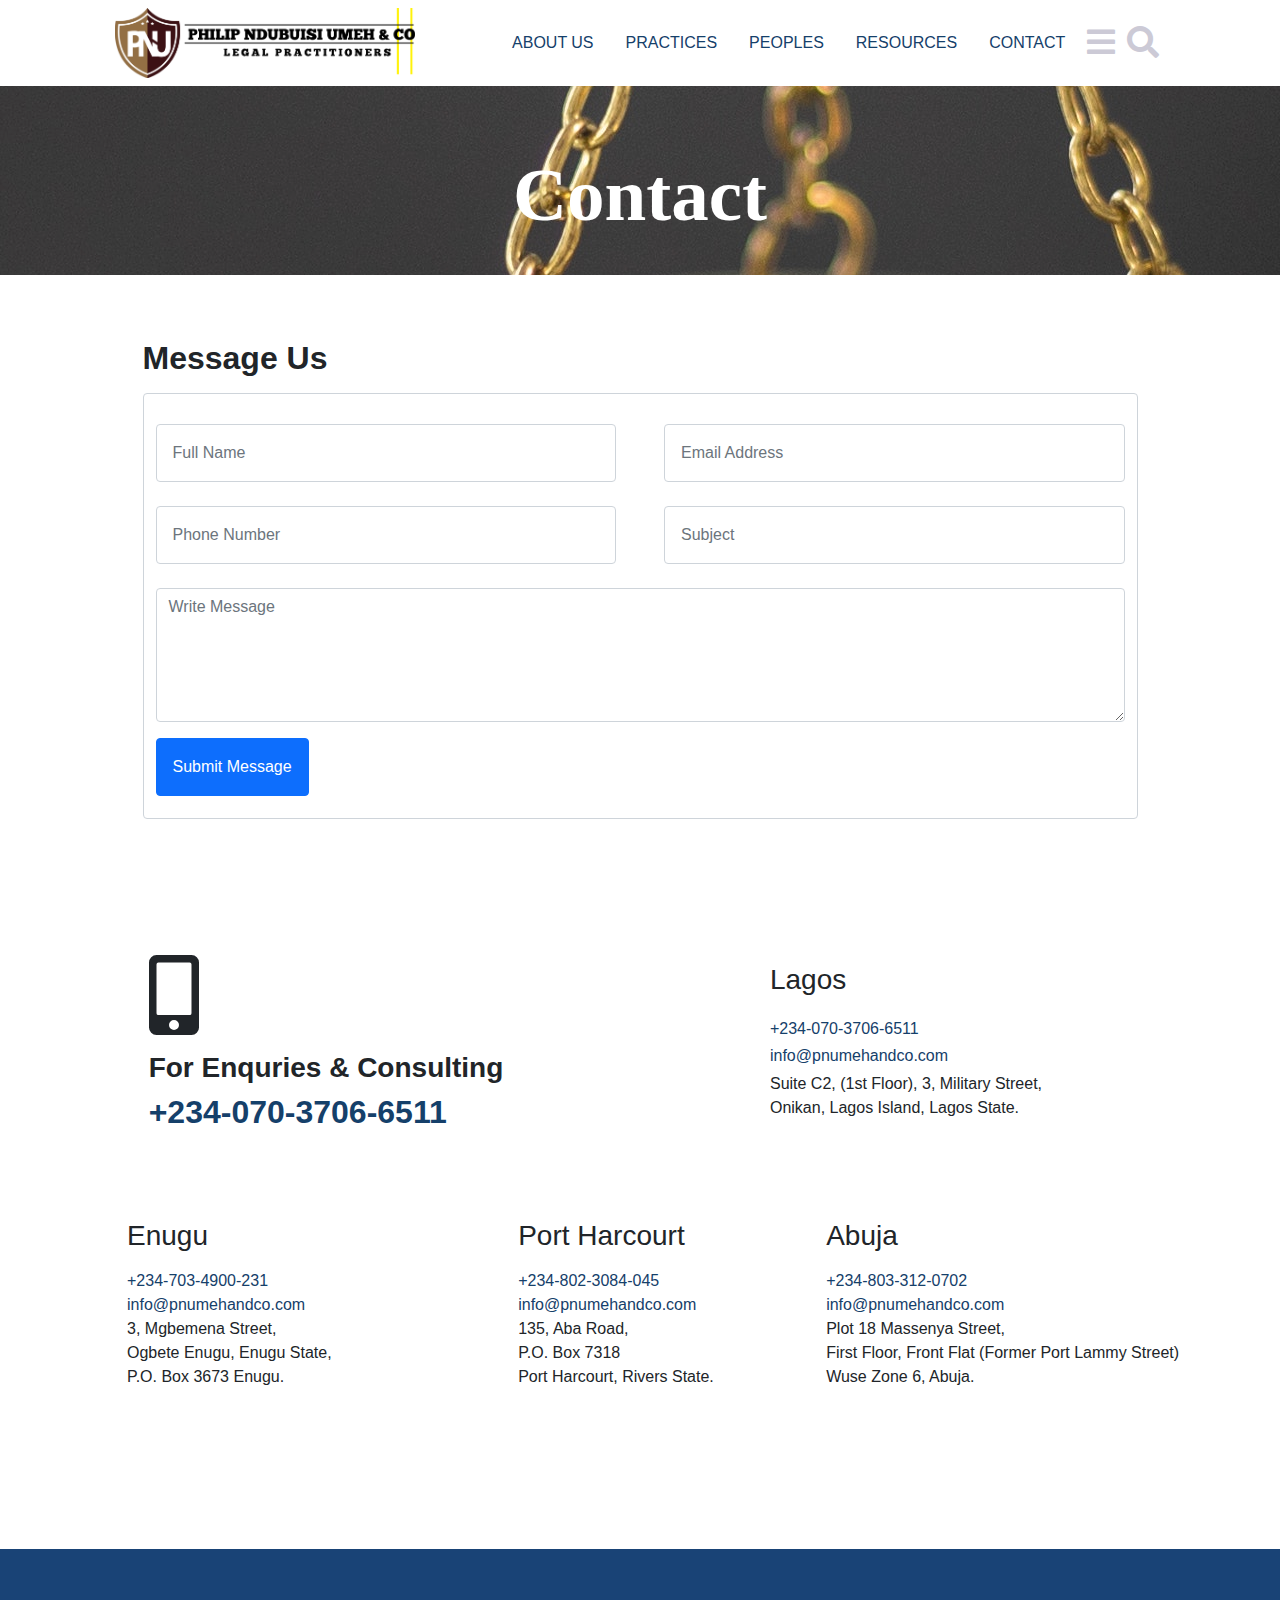
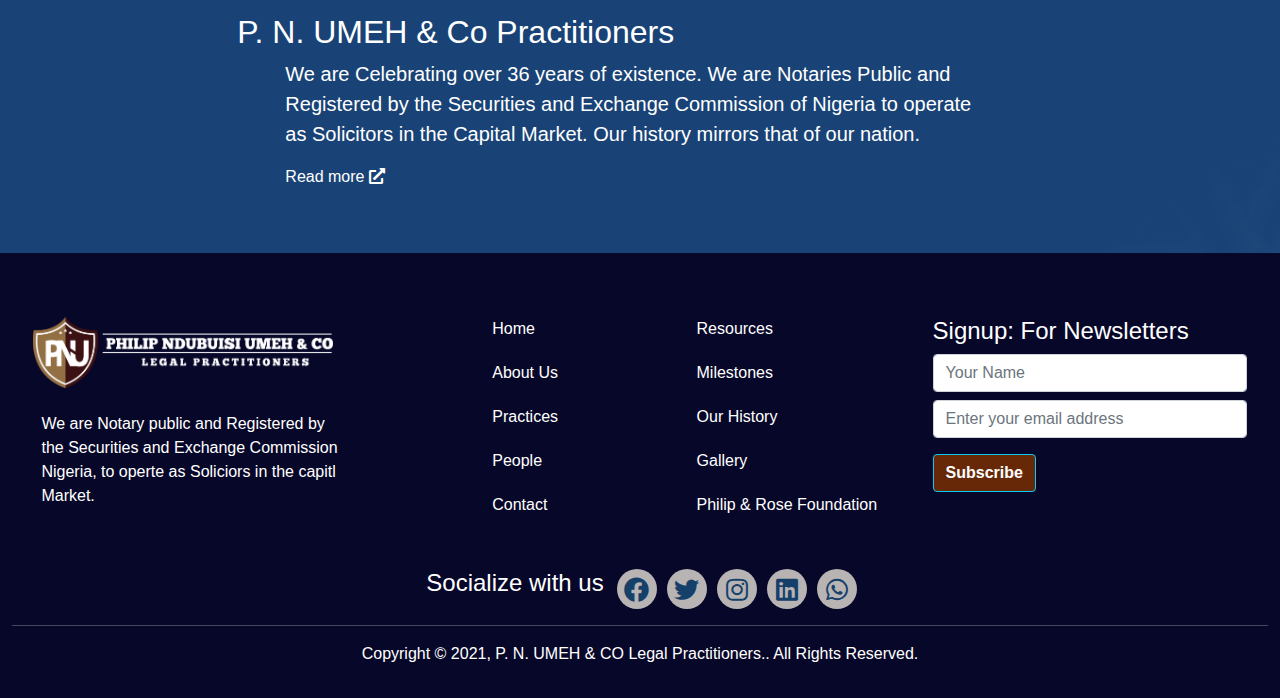
<file: contact.html>
<!DOCTYPE html>
<html lang="en">
<head>
        <title> Contact us : Philip Ndubuisi Umeh & C0 - Legal Practitioners and Notaries Public </title>
        <meta charset="utf-8">
        <meta http-equiv="X-UA-Compatible" content="IE=edge">
        <meta name="viewport" content="width=device-width, initial-scale=1, shrink-to-fit=no">
        <meta name="description" content="Our practice is both National and International in scope, as we service the interest of our clients through our Branches and a network of affiliate law firms in several locations in Nigeria and abroad">
        <meta name="keywords" content="Oil and Gas, Law, legal, matters, court, firm, Notaries Public, philip, umeh, NDUBUISI, militry street, onikan, lagos, Enugu, Abuja, Nigeria, practice areas, overview, CSR, Principal, ">
        <link rel="stylesheet" href="bootstrap-5.0.1/css/bootstrap.min.css">
        <link rel="stylesheet" href="fontawesome-5.15.1/css/all.min.css">
        <link rel="stylesheet" href="css/style.css">   
        <link rel="stylesheet" href="css/style_blog.css">    
        <link rel="shortcut icon" href="images/favicon.png" type="image/x-icon"> 
</head>
<body>
    <header class="d-grid">
        <nav class="navbar bg-white fixed-top" aria-label="Navbar">
          <div class="container d-flex justify-content-around">
            <div>
              <a class="navbar-brand" href="index.html">
                <img src="images/logo.png" alt="logo" width="300px" height="auto">
              </a>
            </div>
            <div class="d-flex justify-content-between">
              <ul class="nav d-none d-md-flex">
                <li class="nav-item">
                  <a class="nav-link" href="about.html">ABOUT US</a>
                </li>
                <li class="nav-item">
                  <a class="nav-link" href="blog-details.html">PRACTICES</a>
                </li>
                <li class="nav-item">
                  <a class="nav-link" href="people.html">PEOPLES</a>
                </li>
                <li class="nav-item">
                  <a class="nav-link" href="#">RESOURCES</a>
                </li>
                <li class="nav-item">
                  <a class="nav-link" href="contact.html">CONTACT</a>
                </li>
              </ul>
              <button class=" hamburger">
                <span class="fa fa-bars fa-2x"></span>
              </button>
              <button class=" search">
                <span class="fa fa-search fa-2x"></span>
              </button>
            </div>
          </div>
        </nav>

          <!-- Caruosel  -->
          <section>
            <!-- First Carousel -->
            <!-- <div id="myCarousel" class="carousel slide " data-bs-ride="carousel">
              <div class="carousel-indicators">
                <button type="button" data-bs-target="#myCarousel" data-bs-slide-to="0" class="active p-1" aria-current="true" aria-label="Slide 1"></button>
                <button type="button" data-bs-target="#myCarousel" data-bs-slide-to="1" aria-label="Slide 2" class="p-1"></button>
                <button type="button" data-bs-target="#myCarousel" data-bs-slide-to="2" aria-label="Slide 3" class="p-1"></button>
                <button type="button" data-bs-target="#myCarousel" data-bs-slide-to="3" aria-label="Slide 4" class="p-1"></button>
                <button type="button" data-bs-target="#myCarousel" data-bs-slide-to="4" aria-label="Slide 5" class="p-1"></button>
              </div>
              <div class="carousel-inner ">
                <div class="carousel-item active">
                  <img src="images/balance.jpg" alt="image" width="100%" height="450px" class=""> 
                  <div class="container">
                    <div class="carousel-caption text-start">
                      <h1>Criminal Law Matters and Civil Litigation</h1>
                      <p>Some representative placeholder content for the first slide of the carousel.</p>
                      <p><a class="btn btn-lg btn-primary" href="#">LearnMore</a></p>
                    </div>
                  </div>
                </div>
                <div class="carousel-item">
                  <img src="images/statue.jpg" alt="image" width="100%" height="450px" class=""> 
                  <div class="container">
                    <div class="carousel-caption">
                      <h1>Company Acquisitions/Real Estate</h1>
                      <p>Some representative placeholder content for the second slide of the carousel.</p>
                      <p><a class="btn btn-lg btn-primary" href="#">Learn more</a></p>
                    </div>
                  </div>
                </div>
                <div class="carousel-item">
                  <img src="images/gabble.jpg" alt="image" width="100%" height="450px" class=""> 
                  <div class="container">
                    <div class="carousel-caption text-end">
                      <h1>Corporate and Commercial Tax</h1>
                      <p>Some representative placeholder content for the third slide of this carousel.</p>
                      <p><a class="btn btn-lg btn-primary" href="#">learn more</a></p>
                    </div>
                  </div>
                </div>
                <div class="carousel-item">
                  <img src="images/library.jpg" alt="image" width="100%" height="450px" class=""> 
                  <div class="container">
                    <div class="carousel-caption">
                      <h1>Employment and Labour Relations</h1>
                      <p>Some representative placeholder content for the second slide of the carousel.</p>
                      <p><a class="btn btn-lg btn-primary" href="#">Learn more</a></p>
                    </div>
                  </div>
                </div>
                <div class="carousel-item">
                  <img src="images/goble.jpg" alt="image" width="100%" height="450px" class=""> 
                  <div class="container">
                    <div class="carousel-caption text-end">
                      <h1>International Transactions</h1>
                      <p>Some representative placeholder content for the third slide of this carousel.</p>
                      <p><a class="btn btn-lg btn-primary" href="#">Learn more</a></p>
                    </div>
                  </div>
                </div>
              </div>
              <button class="carousel-control-prev" type="button" data-bs-target="#myCarousel" data-bs-slide="prev">
                <span class="carousel-control-prev-icon" aria-hidden="true"></span>
                <span class="visually-hidden">Previous</span>
              </button>
              <button class="carousel-control-next" type="button" data-bs-target="#myCarousel" data-bs-slide="next">
                <span class="carousel-control-next-icon" aria-hidden="true"></span>
                <span class="visually-hidden">Next</span>
              </button>
          </div> -->
         </section>

          <!-- Navbar-Menu -->
          <div class="mt-sm-4" id="navbar-menu">
            <div class="d-md-flex flex-xs-column">
              <div class="main-menu">
                <ul class="">
                  <li>
                    <a href="#">About Us</a>
                  </li>
                  <li>
                    <a href="#">Practices</a>
                  </li>
                  <li>
                    <a href="#">People</a>
                  </li>
                  <li>
                    <a href="#">Clients</a>
                  </li>
                  <li>
                    <a href="#">Recources</a>
                  </li>
                </ul>
              </div>
              <div class="menu-options">
                <ul class="">
                  <li>
                    <a href="#">OUR HISTORY</a>
                  </li>
                  <li>
                    <a href="#">MILESTONES</a>
                  </li>
                  <li>
                    <a href="gallery.html">GALLERY</a>
                  </li>
                  <li>
                    <a href="#">CAREER</a>
                  </li>
                  <li>
                    <a href="#">PHILIP & ROSE FOUNDATION</a>
                  </li>
                  <li>
                    <a href="#"> Principal Counsel </a>
                  </li>
                  <li>
                    <div class="social-links d-flex justify-content-center">
                      <a href="#"><span class="fab fa-facebook"></span></a>
                      <a href="#"><span class="fab fa-twitter px-2"></span></a>
                      <a href="#"><span class="fab fa-instagram"></span></a>
                      <a href="#"><span class="fab fa-linkedin px-2"></span></a>
                      <a href="#"><span class="fab fa-whatsapp px-2"></span></a>
                    </div>
                  </li>
                  <li>
                    <a href="#">info@pnumehandco.com</a>
                  </li>
                </ul>
              </div>
            </div>
          </div>
          
          <!-- Navbar search -->
          <div class="w-100 " id="navbar-search">
            <form class="">
                <div class="d-flex justify-content-center mt-5">
                  <input class="form-control" type="text" placeholder="Search" aria-label="Search">
                  <a href="#" class="fa fa-search d-flex justify-content-end"></a>
                </div>
            </form>
          </div>

          <section class="hero d-grid align-items-center justify-content-center">
            <h1 class="fw-bold pt-5">Contact</h1>
            <!-- <img src="images/balance.jpg" alt="image" width="100%" height="450px" class=""> -->
           </section>
    </header>
    
    <main>
        <!-- <section class="contact-head mt-5">
            <div class="container-fluid bg-light d-grid align-items-center">
                <h1 class="text-center fw-bold ">Offices</h1>
            </div>
            <div class="container-md container-fluid contact-image d-grid justify-content-center">
                <img src="images/goble.jpg" alt="location" width="100%" height="600px">
            </div>
        </section> -->

        <!-- Message us form -->
        <section class="email-us container d-grid justify-content-center align-items-center my-5">
          <h2 class="fw-bold my-3">Message Us</h2>
          <form action="" class="form-control">
            <div class="d-flex justify-content-between gap-5 mt-4">
              <input type="text" name="name" id="name" placeholder="Full Name" class="p-3 form-control">
              <input type="email" name="email" id="email" placeholder="Email Address" class="p-3 form-control">              
            </div>
            <div class="d-flex justify-content-between gap-5 my-4">
              <input type="tel" name="tel" id="tel" placeholder="Phone Number" class="p-3 form-control">
              <input type="text" name="subject" id="subject" placeholder="Subject" class="p-3 form-control">              
            </div>
            <textarea name="message" id="message" placeholder="Write Message" cols="100" rows="5" class=" form-control"></textarea>
            <!-- <br> -->
            <button type="submit" class="btn btn-primary p-3 my-3">Submit Message</button>
          </form>
        </section>

        <!-- Contact Section -->
        <section class="contact container-fluid row d-flex justify-content-around align-items-center p-5 my-5">
            <div class="container d-grid ">
                <div class="col-md-12 row my-3">
                    <div class="col-md-6 col-sm-6 d-grid justify-content-center mt-3">
                        <div class="fa fa-mobile-alt fa-5x my-2"></div>
                        <h3 class="fw-bolder my-2">For Enquries & Consulting</h3>
                        <h2 class="fw-bold"><a href="#">+234-070-3706-6511</a></h2>
                    </div>       
                    <div class="col-md-6 col-sm-6 d-grid justify-content-center mt-3">
                        <h3 class="my-3">Lagos</h3>
                        <a href="#">+234-070-3706-6511</a>
                        <a href="#">info@pnumehandco.com</a>
                        <p>Suite C2, (1st Floor), 3, Military Street, <br>Onikan, Lagos Island, Lagos State.</p>
                    </div>
                </div>
                 <div class="col-md-12 row mb-5 mt-md-5">
                   <div class="col-lg-4 col-md-6 col-sm-12 d-grid justify-content-md-center justify-content-sm-start">
                        <h3 class="my-3">Enugu</h3>
                        <a href="#">+234-703-4900-231</a>
                        <a href="#">info@pnumehandco.com</a>
                        <p>3, Mgbemena Street, <br> Ogbete Enugu, Enugu State, <br>P.O. Box 3673 Enugu.</p>
                    </div>
                    <div class="col-lg-4 col-md-6 col-sm-12 d-grid justify-content-md-center justify-content-sm-start">
                        <h3 class="my-3">Port Harcourt</h3>
                        <a href="#">+234-802-3084-045</a>
                        <a href="#">info@pnumehandco.com</a>
                        <p>135, Aba Road, <br>P.O. Box 7318 <br>Port Harcourt, Rivers State.</p>
                    </div>
                    <div class="col-lg-4 col-md-6 col-sm-12 d-grid justify-content-md-center justify-content-sm-start">
                      <h3 class="my-3">Abuja</h3>
                        <a href="#">+234-803-312-0702</a>
                        <a href="#">info@pnumehandco.com</a>
                        <p>Plot 18 Massenya Street, <br>First Floor, Front Flat
                        (Former Port Lammy Street) <br>Wuse Zone 6, Abuja.</p>
                    </div>
                </div>
            </div>
        </section>

      <!-- Acheivement/celebration -->
        <section class="container-fluid celebration text-white py-5 mt-5">
            <div class="container col-md-8 col-sm-10 d-grid align-items-center p-md-3 p-sm-1">
            <h2>P. N. UMEH & Co Practitioners</h2>
            <div class="px-5">
                <p class="fs-5">We are Celebrating over 36 years of existence. 
                We are Notaries Public and Registered by the Securities and Exchange Commission of Nigeria to operate as Solicitors in the Capital Market. Our history mirrors that of our nation.</p>
                <a href="#" class="pl-3">Read more <span class="fa fa-external-link-alt"></span></a>
            </div>
            </div>
        </section>
    </main>


    
    <footer class="container-fluid d-grid  pt-5">
      <section class="d-flex flex-wrap justify-content-around">
        <div class="my-3 col-md-3 col-sm-10 d-grid justify-content-center">
          <div class="col-12">
            <img src="images/logo-wht.png" alt="logo" width="300" height="auto">
            <p class="mt-3 p-2 ">We are Notary public and Registered by the Securities and Exchange Commission Nigeria, to
              operte as Soliciors in the capitl Market.</p>
          </div>
        </div>
        <div class="footer-links col-md-5 col-sm-10 row justify-content-around my-3">
          <div class="col-md-6 col-sm-12 d-grid justify-content-md-center justify-content-md-start">
            <ul>
              <li><a href="#">Home</a></li>
              <li><a href="#">About Us</a></li>
              <li><a href="#">Practices</a></li>
              <li><a href="#">People</a></li>
              <li><a href="#">Contact</a></li>
            </ul>
          </div>
          <div class="col-md-6 col-sm-12 d-grid justify-content-md-center justify-content-sm-start">
            <ul>
              <li><a href="#">Resources</a></li>
              <li><a href="#">Milestones</a></li>
              <li><a href="#">Our History</a></li>
              <li><a href="#">Gallery</a></li>
              <li><a href="#">Philip & Rose Foundation</a></li>
            </ul>
          </div>
        </div>
        <div class="contact-section col-md-3 col-sm-10 my-3">
          <form class="">
            <h4>Signup: For Newsletters</h4>
            <input type="text" placeholder="Your Name" class="form-control">
            <input type="email" placeholder="Enter your email address" class="my-2 form-control">
            <button type="submit" class="btn btn-info my-2">Subscribe</button>
          </form>
    
        </div>
      </section>
      <div class="container d-grid justify-content-center ">
        <div class="d-md-flex d-sm-grid justify-content-center">
          <h4 class="px-2">Socialize with us </h4>
          <div class="social-links d-flex justify-content-center">
            <a href="#"><span class="fab fa-facebook"></span></a>
            <a href="#"><span class="fab fa-twitter px-2"></span></a>
            <a href="#"><span class="fab fa-instagram"></span></a>
            <a href="#"><span class="fab fa-linkedin px-2"></span></a>
            <a href="#"><span class="fab fa-whatsapp px-2"></span></a>
          </div>
        </div>
      </div>
      <hr>
      <p class="text-center pb-3"> Copyright © 2021, P. N. UMEH & CO Legal Practitioners.. All Rights Reserved. </p>
    </footer>
<script src="script/jquery-3.1.0.min.js"></script>
<script src="bootstrap-5.0.1/js/bootstrap.bundle.min.js"></script>   
<script src="script/script.js"></script>
</body>
</file>
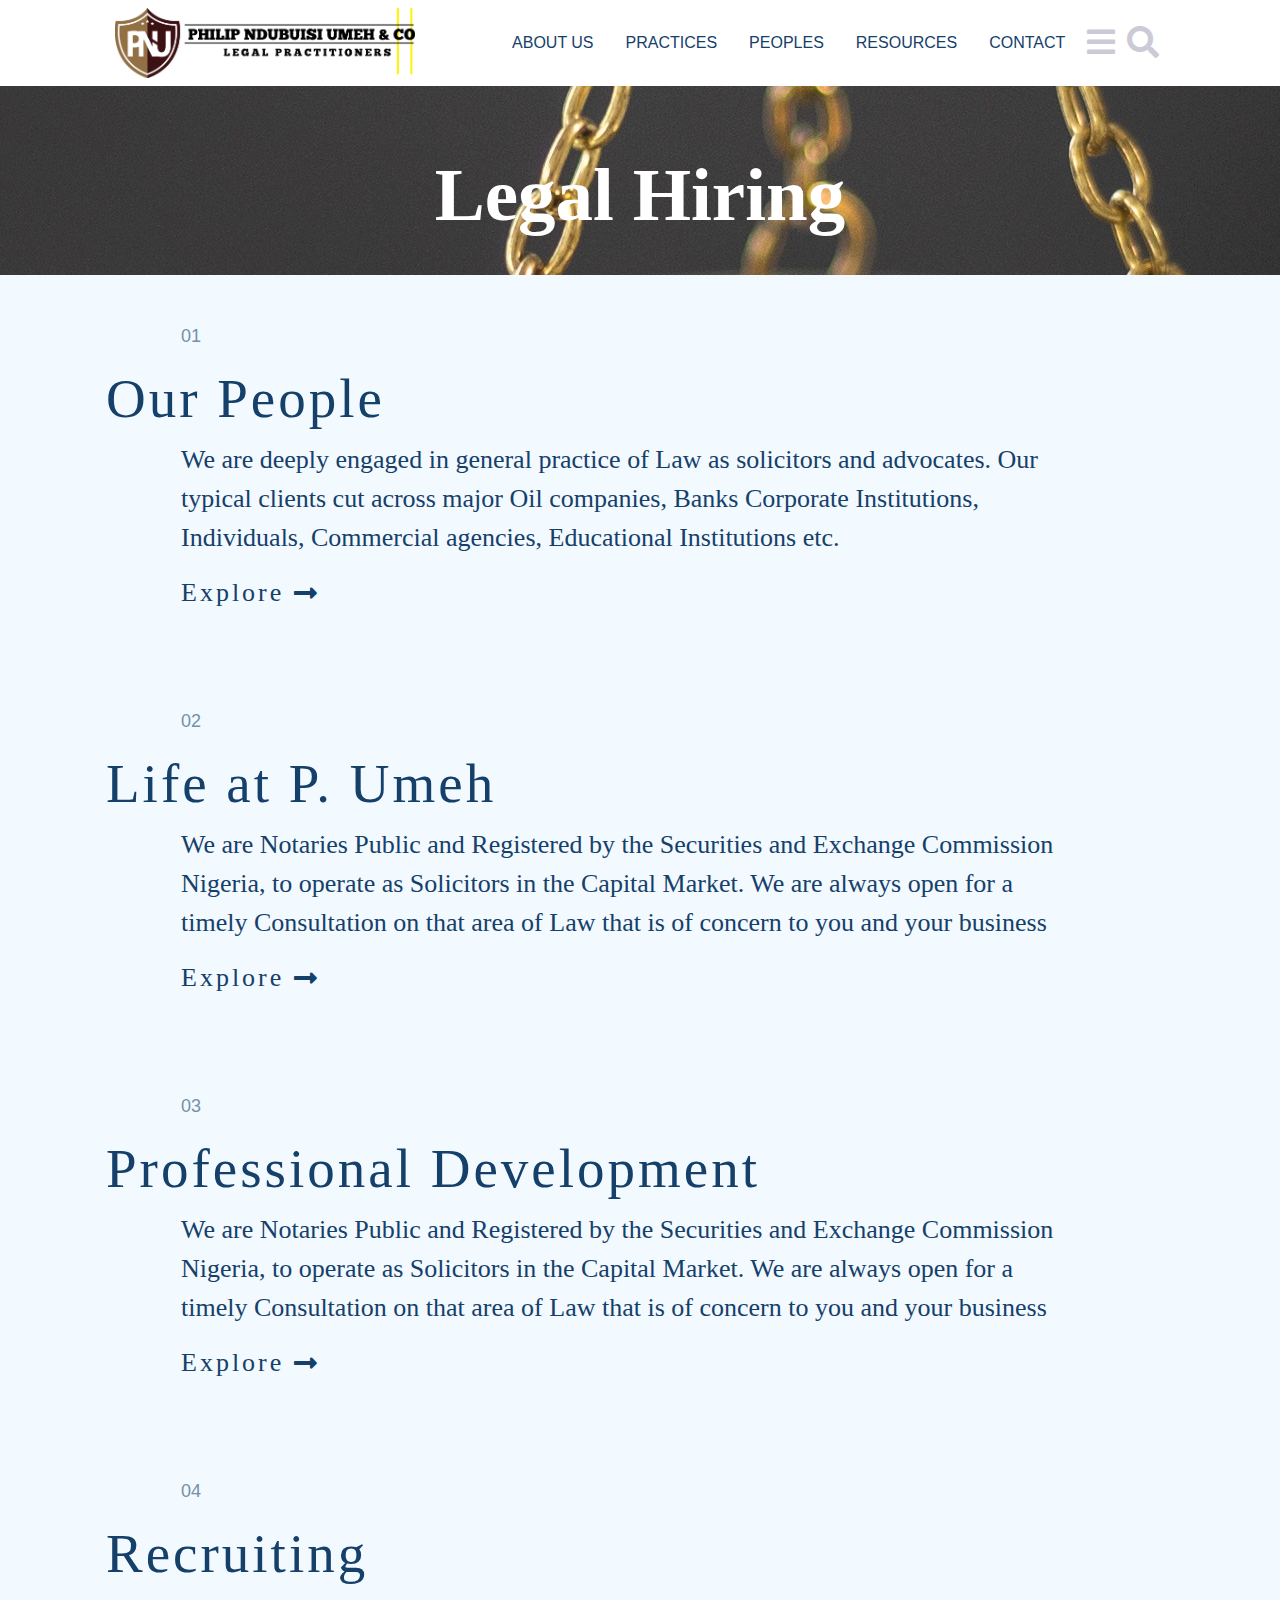
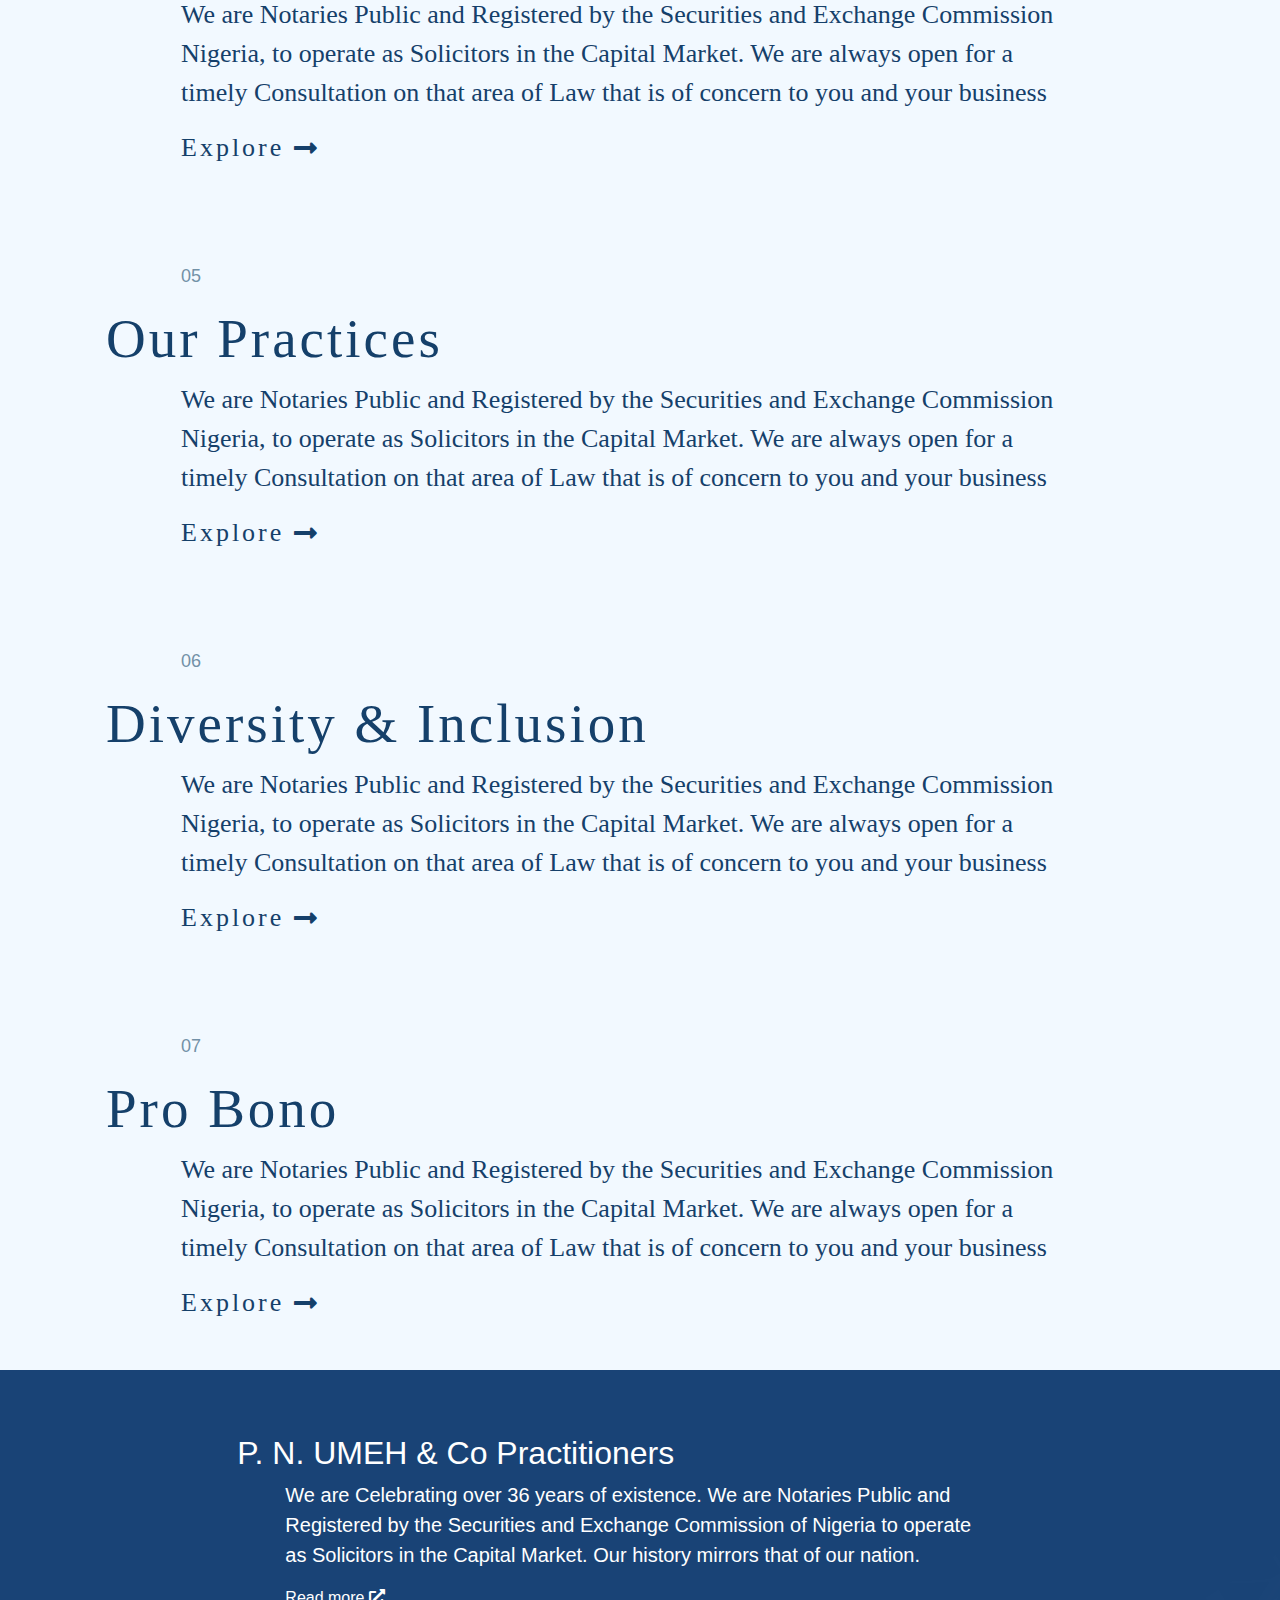
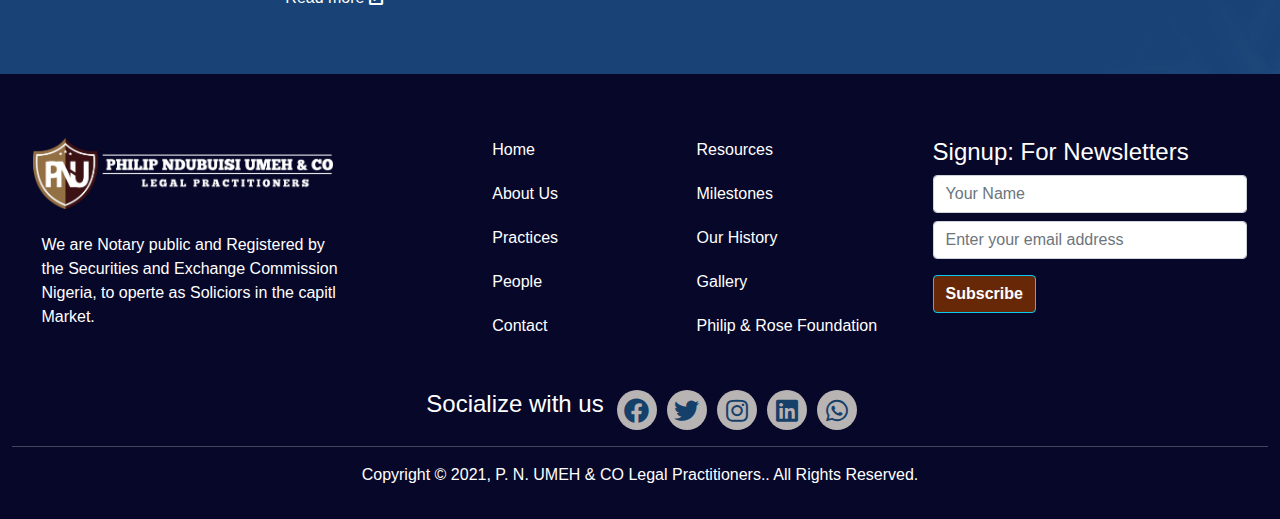
<file: legal-hiring.html>
<!DOCTYPE html>
<html lang="en">

<head>
    <title> Legal Hiring : Philip Ndubuisi Umeh & C0 - Legal Practitioners and Notaries Public </title>
    <meta charset="utf-8">
    <meta http-equiv="X-UA-Compatible" content="IE=edge">
    <meta name="viewport" content="width=device-width, initial-scale=1, shrink-to-fit=no">
    <meta name="description"
        content="Our practice is both National and International in scope, as we service the interest of our clients through our Branches and a network of affiliate law firms in several locations in Nigeria and abroad">
    <meta name="keywords"
        content="Oil and Gas, Law, legal, matters, court, firm, Notaries Public, philip, umeh, NDUBUISI, militry street, onikan, lagos, Enugu, Abuja, Nigeria, practice areas, overview, CSR, Principal, ">
    <link rel="stylesheet" href="bootstrap-5.0.1/css/bootstrap.min.css">
    <link rel="stylesheet" href="fontawesome-5.15.1/css/all.min.css">
    <link rel="stylesheet" href="css/style.css">
    <link rel="stylesheet" href="css/style_blog.css">
    <link rel="stylesheet" href="lightbox/css/lightbox.css">
    <link rel="shortcut icon" href="images/favicon.png" type="image/x-icon">
</head>

<body>
    <header class="d-grid">
        <nav class="navbar bg-white fixed-top" aria-label="Navbar">
            <div class="container d-flex justify-content-around">
                <div>
                    <a class="navbar-brand" href="index.html">
                        <img src="images/logo.png" alt="logo" width="300px" height="auto">
                    </a>
                </div>
                <div class="d-flex justify-content-between">
                    <ul class="nav d-none d-md-flex">
                        <li class="nav-item">
                            <a class="nav-link" href="about.html">ABOUT US</a>
                        </li>
                        <li class="nav-item">
                            <a class="nav-link" href="blog-details.html">PRACTICES</a>
                        </li>
                        <li class="nav-item">
                            <a class="nav-link" href="people.html">PEOPLES</a>
                        </li>
                        <li class="nav-item">
                            <a class="nav-link" href="#">RESOURCES</a>
                        </li>
                        <li class="nav-item">
                            <a class="nav-link" href="contact.html">CONTACT</a>
                        </li>
                    </ul>
                    <button class=" hamburger">
                        <span class="fa fa-bars fa-2x"></span>
                    </button>
                    <button class=" search">
                        <span class="fa fa-search fa-2x"></span>
                    </button>
                </div>
            </div>
        </nav>

        <!-- Navbar-Menu -->
        <div class="mt-sm-4" id="navbar-menu">
            <div class="d-md-flex flex-xs-column">
                <div class="main-menu">
                    <ul class="">
                        <li>
                            <a href="#">About Us</a>
                        </li>
                        <li>
                            <a href="#">Practices</a>
                        </li>
                        <li>
                            <a href="#">People</a>
                        </li>
                        <li>
                            <a href="#">Clients</a>
                        </li>
                        <li>
                            <a href="#">Recources</a>
                        </li>
                    </ul>
                </div>
                <div class="menu-options">
                    <ul class="">
                        <li>
                            <a href="#">OUR HISTORY</a>
                        </li>
                        <li>
                            <a href="#">MILESTONES</a>
                        </li>
                        <li>
                            <a href="gallery.html">GALLERY</a>
                        </li>
                        <li>
                            <a href="#">CAREER</a>
                        </li>
                        <li>
                            <a href="#">PHILIP & ROSE FOUNDATION</a>
                        </li>
                        <li>
                            <a href="#"> Principal Counsel </a>
                        </li>
                        <li>
                            <div class="social-links d-flex justify-content-center">
                                <a href="#"><span class="fab fa-facebook"></span></a>
                                <a href="#"><span class="fab fa-twitter px-2"></span></a>
                                <a href="#"><span class="fab fa-instagram"></span></a>
                                <a href="#"><span class="fab fa-linkedin px-2"></span></a>
                                <a href="#"><span class="fab fa-whatsapp px-2"></span></a>
                            </div>
                        </li>
                        <li>
                            <a href="#">info@pnumehandco.com</a>
                        </li>
                    </ul>
                </div>
            </div>
        </div>

        <!-- Navbar search -->
        <div class="w-100 " id="navbar-search">
            <form class="">
                <div class="d-flex justify-content-center mt-5">
                    <input class="form-control" type="text" placeholder="Search" aria-label="Search">
                    <a href="#" class="fa fa-search d-flex justify-content-end"></a>
                </div>
            </form>
        </div>

        <section class="hero d-grid align-items-center justify-content-center">
            <h1 class="fw-bold pt-5">Legal Hiring</h1>
            <!-- <img src="images/balance.jpg" alt="image" width="100%" height="450px" class=""> -->
        </section>
    </header>

    <main>
        <section class="careers-section container-fluid d-grid justify-content-center">
            <article class="row d-grid justify-content-center container-md container-lg">
                <div class="col-md-12 col-sm-12 d-flex justify-content-center slide-in-left">
                    <div class="my-5 col-12 bg-white">
                        <p class="listing">01</p>
                        <h2><a href="#">Our People</a></h2>
                        <p>We are deeply engaged in general practice of Law as solicitors and advocates. Our
                            typical clients cut across major Oil companies, Banks Corporate Institutions, Individuals,
                            Commercial agencies, Educational Institutions etc.</p>
                        <a href="#">Explore <span class="fa fa-long-arrow-alt-right"></span></a>
                    </div>
                </div>
                <div class="col-md-12 col-sm-12 d-flex justify-content-center slide-in-right">
                    <div class="my-5 col-12 bg-white">
                        <p class="listing">02</p>
                        <h2><a href="#">Life at P. Umeh</a></h2>
                        <p>We are Notaries Public and Registered by the Securities and Exchange Commission
                            Nigeria, to operate as Solicitors in the Capital Market. We are always open for a timely
                            Consultation on that area of Law that is of concern to you and your business </p>
                        <a href="#">Explore <span class="fa fa-long-arrow-alt-right"></span></a>
                    </div>
                </div>
                <div class="col-md-12 col-sm-12 d-flex justify-content-center slide-in-right">
                    <div class="my-5 col-12 bg-white">
                        <p class="listing">03</p>
                        <h2><a href="#">Professional Development</a></h2>
                        <p>We are Notaries Public and Registered by the Securities and Exchange Commission
                            Nigeria, to operate as Solicitors in the Capital Market. We are always open for a timely
                            Consultation on that area of Law that is of concern to you and your business </p>
                        <a href="#">Explore <span class="fa fa-long-arrow-alt-right"></span></a>
                    </div>
                </div>
                <div class="col-md-12 col-sm-12 d-flex justify-content-center slide-in-right">
                    <div class="my-5 col-12 bg-white">
                        <p class="listing">04</p>
                        <h2><a href="#">Recruiting</a></h2>
                        <p>We are Notaries Public and Registered by the Securities and Exchange Commission
                            Nigeria, to operate as Solicitors in the Capital Market. We are always open for a timely
                            Consultation on that area of Law that is of concern to you and your business </p>
                        <a href="#">Explore <span class="fa fa-long-arrow-alt-right"></span></a>
                    </div>
                </div>
                <div class="col-md-12 col-sm-12 d-flex justify-content-center slide-in-right">
                    <div class="my-5 col-12 bg-white">
                        <p class="listing">05</p>
                        <h2><a href="#">Our Practices</a></h2>
                        <p>We are Notaries Public and Registered by the Securities and Exchange Commission
                            Nigeria, to operate as Solicitors in the Capital Market. We are always open for a timely
                            Consultation on that area of Law that is of concern to you and your business </p>
                        <a href="#">Explore <span class="fa fa-long-arrow-alt-right"></span></a>
                    </div>
                </div>
                <div class="col-md-12 col-sm-12 d-flex justify-content-center slide-in-right">
                    <div class="my-5 col-12 bg-white">
                        <p class="listing">06</p>
                        <h2><a href="#">Diversity & Inclusion</a></h2>
                        <p>We are Notaries Public and Registered by the Securities and Exchange Commission
                            Nigeria, to operate as Solicitors in the Capital Market. We are always open for a timely
                            Consultation on that area of Law that is of concern to you and your business </p>
                        <a href="#">Explore <span class="fa fa-long-arrow-alt-right"></span></a>
                    </div>
                </div>
                <div class="col-md-12 col-sm-12 d-flex justify-content-center slide-in-right">
                    <div class="my-5 col-12 bg-white">
                        <p class="listing">07</p>
                        <h2><a href="#">Pro Bono</a></h2>
                        <p>We are Notaries Public and Registered by the Securities and Exchange Commission
                            Nigeria, to operate as Solicitors in the Capital Market. We are always open for a timely
                            Consultation on that area of Law that is of concern to you and your business </p>
                        <a href="#">Explore <span class="fa fa-long-arrow-alt-right"></span></a>
                    </div>
                </div>
            </article>
        </section>

        <!-- Acheivement/celebration -->
        <section class="container-fluid celebration text-white py-5">
            <div class="container col-md-8 col-sm-10 d-grid align-items-center p-md-3 p-sm-1">
                <h2>P. N. UMEH & Co Practitioners</h2>
                <div class="px-5">
                    <p class="fs-5">We are Celebrating over 36 years of existence.
                        We are Notaries Public and Registered by the Securities and Exchange Commission of Nigeria to
                        operate as Solicitors in the Capital Market. Our history mirrors that of our nation.</p>
                    <a href="#" class="pl-3">Read more <span class="fa fa-external-link-alt"></span></a>
                </div>
            </div>
        </section>
    </main>



    <footer class="container-fluid d-grid  pt-5">
        <section class="d-flex flex-wrap justify-content-around">
            <div class="my-3 col-md-3 col-sm-10 d-grid justify-content-center">
                <div class="col-12">
                    <img src="images/logo-wht.png" alt="logo" width="300" height="auto">
                    <p class="mt-3 p-2 ">We are Notary public and Registered by the Securities and Exchange Commission
                        Nigeria, to
                        operte as Soliciors in the capitl Market.</p>
                </div>
            </div>
            <div class="footer-links col-md-5 col-sm-10 row justify-content-around my-3">
                <div class="col-md-6 col-sm-12 d-grid justify-content-md-center justify-content-md-start">
                    <ul>
                        <li><a href="#">Home</a></li>
                        <li><a href="#">About Us</a></li>
                        <li><a href="#">Practices</a></li>
                        <li><a href="#">People</a></li>
                        <li><a href="#">Contact</a></li>
                    </ul>
                </div>
                <div class="col-md-6 col-sm-12 d-grid justify-content-md-center justify-content-sm-start">
                    <ul>
                        <li><a href="#">Resources</a></li>
                        <li><a href="#">Milestones</a></li>
                        <li><a href="#">Our History</a></li>
                        <li><a href="#">Gallery</a></li>
                        <li><a href="#">Philip & Rose Foundation</a></li>
                    </ul>
                </div>
            </div>
            <div class="contact-section col-md-3 col-sm-10 my-3">
                <form class="">
                    <h4>Signup: For Newsletters</h4>
                    <input type="text" placeholder="Your Name" class="form-control">
                    <input type="email" placeholder="Enter your email address" class="my-2 form-control">
                    <button type="submit" class="btn btn-info my-2">Subscribe</button>
                </form>

            </div>
        </section>
        <div class="container d-grid justify-content-center ">
            <div class="d-md-flex d-sm-grid justify-content-center">
                <h4 class="px-2">Socialize with us </h4>
                <div class="social-links d-flex justify-content-center">
                    <a href="#"><span class="fab fa-facebook"></span></a>
                    <a href="#"><span class="fab fa-twitter px-2"></span></a>
                    <a href="#"><span class="fab fa-instagram"></span></a>
                    <a href="#"><span class="fab fa-linkedin px-2"></span></a>
                    <a href="#"><span class="fab fa-whatsapp px-2"></span></a>
                </div>
            </div>
        </div>
        <hr>
        <p class="text-center pb-3"> Copyright © 2021, P. N. UMEH & CO Legal Practitioners.. All Rights Reserved. </p>
    </footer>

    <script src="script/jquery-3.1.0.min.js"></script>
    <script src="lightbox/js/lightbox.js"></script>
    <script src="bootstrap-5.0.1/js/bootstrap.bundle.min.js"></script>
    <script src="script/script.js"></script>
</body>
</file>
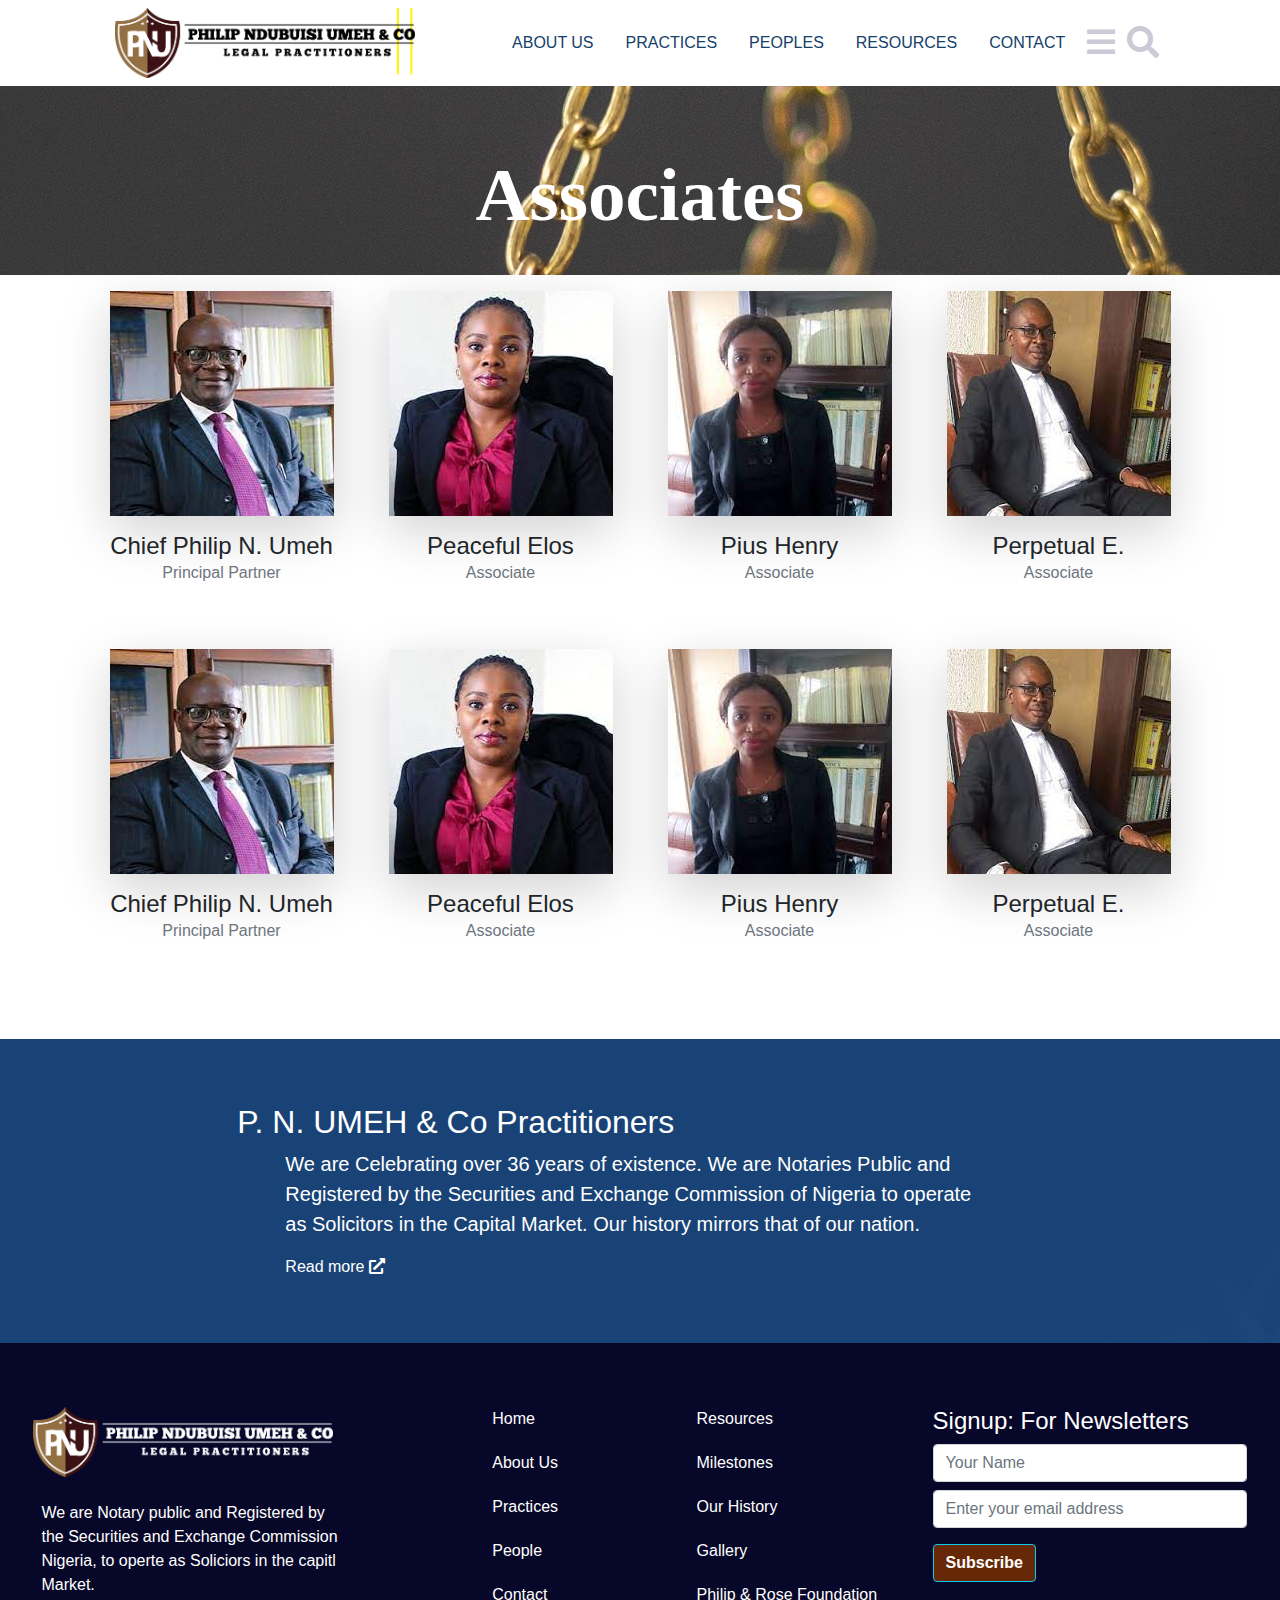
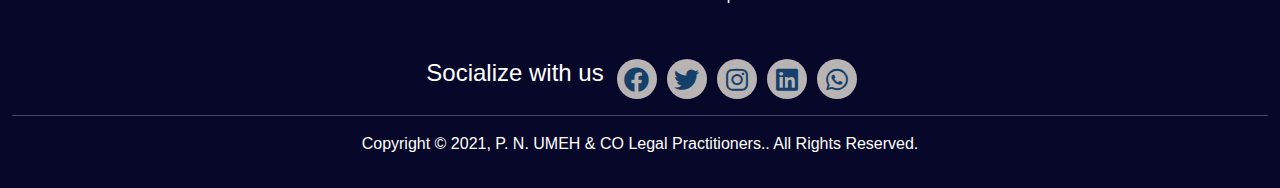
<file: people.html>
<!DOCTYPE html>
<html lang="en">
<head>
        <title> People : Philip Ndubuisi Umeh & C0 - Legal Practitioners and Notaries Public </title>
        <meta charset="utf-8">
        <meta http-equiv="X-UA-Compatible" content="IE=edge">
        <meta name="viewport" content="width=device-width, initial-scale=1, shrink-to-fit=no">
        <meta name="description" content="Our practice is both National and International in scope, as we service the interest of our clients through our Branches and a network of affiliate law firms in several locations in Nigeria and abroad">
        <meta name="keywords" content="Oil and Gas, Law, legal, matters, court, firm, Notaries Public, philip, umeh, NDUBUISI, militry street, onikan, lagos, Enugu, Abuja, Nigeria, practice areas, overview, CSR, Principal, ">
        <link rel="stylesheet" href="bootstrap-5.0.1/css/bootstrap.min.css">
        <link rel="stylesheet" href="fontawesome-5.15.1/css/all.min.css">
        <link rel="stylesheet" href="css/style.css">   
        <link rel="stylesheet" href="css/style_blog.css">   
        <link rel="shortcut icon" href="images/favicon.png" type="image/x-icon"> 
</head>
<body>
    <header class="d-grid">
        <nav class="navbar bg-white fixed-top" aria-label="Navbar">
          <div class="container d-flex justify-content-around">
            <div>
              <a class="navbar-brand" href="index.html">
                <img src="images/logo.png" alt="logo" width="300px" height="auto">
              </a>
            </div>
            <div class="d-flex justify-content-between">
              <ul class="nav d-none d-md-flex">
                <li class="nav-item">
                  <a class="nav-link" href="about.html">ABOUT US</a>
                </li>
                <li class="nav-item">
                  <a class="nav-link" href="blog-details.html">PRACTICES</a>
                </li>
                <li class="nav-item">
                  <a class="nav-link" href="people.html">PEOPLES</a>
                </li>
                <li class="nav-item">
                  <a class="nav-link" href="#">RESOURCES</a>
                </li>
                <li class="nav-item">
                  <a class="nav-link" href="contact.html">CONTACT</a>
                </li>
              </ul>
              <button class=" hamburger">
                <span class="fa fa-bars fa-2x"></span>
              </button>
              <button class=" search">
                <span class="fa fa-search fa-2x"></span>
              </button>
            </div>
          </div>
        </nav>

          <!-- Caruosel  -->
          <section>
            <!-- First Carousel -->
            <!-- <div id="myCarousel" class="carousel slide " data-bs-ride="carousel">
              <div class="carousel-indicators">
                <button type="button" data-bs-target="#myCarousel" data-bs-slide-to="0" class="active p-1" aria-current="true" aria-label="Slide 1"></button>
                <button type="button" data-bs-target="#myCarousel" data-bs-slide-to="1" aria-label="Slide 2" class="p-1"></button>
                <button type="button" data-bs-target="#myCarousel" data-bs-slide-to="2" aria-label="Slide 3" class="p-1"></button>
                <button type="button" data-bs-target="#myCarousel" data-bs-slide-to="3" aria-label="Slide 4" class="p-1"></button>
                <button type="button" data-bs-target="#myCarousel" data-bs-slide-to="4" aria-label="Slide 5" class="p-1"></button>
              </div>
              <div class="carousel-inner ">
                <div class="carousel-item active">
                  <img src="images/balance.jpg" alt="image" width="100%" height="450px" class=""> 
                  <div class="container">
                    <div class="carousel-caption text-start">
                      <h1>Criminal Law Matters and Civil Litigation</h1>
                      <p>Some representative placeholder content for the first slide of the carousel.</p>
                      <p><a class="btn btn-lg btn-primary" href="#">LearnMore</a></p>
                    </div>
                  </div>
                </div>
                <div class="carousel-item">
                  <img src="images/statue.jpg" alt="image" width="100%" height="450px" class=""> 
                  <div class="container">
                    <div class="carousel-caption">
                      <h1>Company Acquisitions/Real Estate</h1>
                      <p>Some representative placeholder content for the second slide of the carousel.</p>
                      <p><a class="btn btn-lg btn-primary" href="#">Learn more</a></p>
                    </div>
                  </div>
                </div>
                <div class="carousel-item">
                  <img src="images/gabble.jpg" alt="image" width="100%" height="450px" class=""> 
                  <div class="container">
                    <div class="carousel-caption text-end">
                      <h1>Corporate and Commercial Tax</h1>
                      <p>Some representative placeholder content for the third slide of this carousel.</p>
                      <p><a class="btn btn-lg btn-primary" href="#">learn more</a></p>
                    </div>
                  </div>
                </div>
                <div class="carousel-item">
                  <img src="images/library.jpg" alt="image" width="100%" height="450px" class=""> 
                  <div class="container">
                    <div class="carousel-caption">
                      <h1>Employment and Labour Relations</h1>
                      <p>Some representative placeholder content for the second slide of the carousel.</p>
                      <p><a class="btn btn-lg btn-primary" href="#">Learn more</a></p>
                    </div>
                  </div>
                </div>
                <div class="carousel-item">
                  <img src="images/goble.jpg" alt="image" width="100%" height="450px" class=""> 
                  <div class="container">
                    <div class="carousel-caption text-end">
                      <h1>International Transactions</h1>
                      <p>Some representative placeholder content for the third slide of this carousel.</p>
                      <p><a class="btn btn-lg btn-primary" href="#">Learn more</a></p>
                    </div>
                  </div>
                </div>
              </div>
              <button class="carousel-control-prev" type="button" data-bs-target="#myCarousel" data-bs-slide="prev">
                <span class="carousel-control-prev-icon" aria-hidden="true"></span>
                <span class="visually-hidden">Previous</span>
              </button>
              <button class="carousel-control-next" type="button" data-bs-target="#myCarousel" data-bs-slide="next">
                <span class="carousel-control-next-icon" aria-hidden="true"></span>
                <span class="visually-hidden">Next</span>
              </button>
          </div> -->
         </section>

          <!-- Navbar-Menu -->
          <div class="mt-sm-4" id="navbar-menu">
            <div class="d-md-flex flex-xs-column">
              <div class="main-menu">
                <ul class="">
                  <li>
                    <a href="#">About Us</a>
                  </li>
                  <li>
                    <a href="#">Practices</a>
                  </li>
                  <li>
                    <a href="#">People</a>
                  </li>
                  <li>
                    <a href="#">Clients</a>
                  </li>
                  <li>
                    <a href="#">Recources</a>
                  </li>
                </ul>
              </div>
              <div class="menu-options">
                <ul class="">
                  <li>
                    <a href="#">OUR HISTORY</a>
                  </li>
                  <li>
                    <a href="#">MILESTONES</a>
                  </li>
                  <li>
                    <a href="gallery.html">GALLERY</a>
                  </li>
                  <li>
                    <a href="#">CAREER</a>
                  </li>
                  <li>
                    <a href="#">PHILIP & ROSE FOUNDATION</a>
                  </li>
                  <li>
                    <a href="#"> Principal Counsel </a>
                  </li>
                  <li>
                    <div class="social-links d-flex justify-content-center">
                      <a href="#"><span class="fab fa-facebook"></span></a>
                      <a href="#"><span class="fab fa-twitter px-2"></span></a>
                      <a href="#"><span class="fab fa-instagram"></span></a>
                      <a href="#"><span class="fab fa-linkedin px-2"></span></a>
                      <a href="#"><span class="fab fa-whatsapp px-2"></span></a>
                    </div>
                  </li>
                  <li>
                    <a href="#">info@pnumehandco.com</a>
                  </li>
                </ul>
              </div>
            </div>
          </div>
          
          <!-- Navbar search -->
          <div class="w-100 " id="navbar-search">
            <form class="">
                <div class="d-flex justify-content-center mt-5">
                  <input class="form-control" type="text" placeholder="Search" aria-label="Search">
                  <a href="#" class="fa fa-search d-flex justify-content-end"></a>
                </div>
            </form>
          </div>

          <section class="hero d-grid align-items-center justify-content-center">
            <h1 class="fw-bold pt-5">Associates</h1>
            <!-- <img src="images/balance.jpg" alt="image" width="100%" height="450px" class=""> -->
           </section>
    </header>
    
    <main>      
        <!-- Photo/Gallery -->
        <section class="container d-flex flex-wrap pics-grid">
            <div class="col-lg-3 col-md-6 col-sm-12 my-3 ">
                <div class="col-12 container d-grid justify-content-center">
                    <img src="images/boss.jpg" alt="pic" width="100%" height="auto" class="img-responsive shadow-lg">
                    <div class="text-center my-3">
                        <h4 class="mb-0"> Chief Philip N. Umeh </h4>
                        <p class="text-muted mt-0"> Principal Partner </p>
                    </div>
                </div>
            </div>
            <div class="col-lg-3 col-md-6 col-sm-12 my-3 ">
                <div class="col-12 container d-grid justify-content-center">
                    <img src="images/boss2.jpg" alt="pic" width="100%" height="auto" class="img-responsive shadow-lg">
                    <div class="text-center my-3">
                        <h4 class="mb-0">Peaceful Elos</h4>
                        <p class="text-muted mt-0">Associate</p>
                    </div>
                </div>
            </div>
            <div class="col-lg-3 col-md-6 col-sm-12 my-3 ">
                <div class="col-12 container d-grid justify-content-center">
                    <img src="images/boss3.jpg" alt="pic" width="100%" height="auto" class="img-responsive shadow-lg">
                    <div class="text-center my-3">
                        <h4 class="mb-0">Pius Henry</h4>
                        <p class="text-muted mt-0">Associate</p>
                    </div>
                </div>
            </div>
            <div class="col-lg-3 col-md-6 col-sm-12 my-3 ">
                <div class="col-12 container d-grid justify-content-center">
                    <img src="images/boss4.jpg" alt="pic" width="100%" height="auto" class="img-responsive shadow-lg">
                    <div class="text-center my-3">
                        <h4 class="mb-0">Perpetual E.</h4>
                        <p class="text-muted mt-0">Associate</p>
                    </div>
                </div>
            </div>
            <div class="col-lg-3 col-md-6 col-sm-12 my-3 ">
                <div class="col-12 container d-grid justify-content-center">
                    <img src="images/boss.jpg" alt="pic" width="100%" height="auto" class="img-responsive shadow-lg">
                    <div class="text-center my-3">
                        <h4 class="mb-0"> Chief Philip N. Umeh </h4>
                        <p class="text-muted mt-0"> Principal Partner </p>
                    </div>
                </div>
            </div>
            <div class="col-lg-3 col-md-6 col-sm-12 my-3 ">
                <div class="col-12 container d-grid justify-content-center">
                    <img src="images/boss2.jpg" alt="pic" width="100%" height="auto" class="img-responsive shadow-lg">
                    <div class="text-center my-3">
                        <h4 class="mb-0">Peaceful Elos</h4>
                        <p class="text-muted mt-0">Associate</p>
                    </div>
                </div>
            </div>
            <div class="col-lg-3 col-md-6 col-sm-12 my-3 ">
                <div class="col-12 container d-grid justify-content-center">
                    <img src="images/boss3.jpg" alt="pic" width="100%" height="auto" class="img-responsive shadow-lg">
                    <div class="text-center my-3">
                        <h4 class="mb-0">Pius Henry</h4>
                        <p class="text-muted mt-0">Associate</p>
                    </div>
                </div>
            </div>
            <div class="col-lg-3 col-md-6 col-sm-12 my-3 ">
                <div class="col-12 container d-grid justify-content-center">
                    <img src="images/boss4.jpg" alt="pic" width="100%" height="auto" class="img-responsive shadow-lg">
                    <div class="text-center my-3">
                        <h4 class="mb-0">Perpetual E.</h4>
                        <p class="text-muted mt-0">Associate</p>
                    </div>
                </div>
            </div>
        </section>

      <!-- Acheivement/celebration -->
        <section class="container-fluid celebration text-white py-5 mt-5">
            <div class="container col-md-8 col-sm-10 d-grid align-items-center p-md-3 p-sm-1">
            <h2>P. N. UMEH & Co Practitioners</h2>
            <div class="px-5">
                <p class="fs-5">We are Celebrating over 36 years of existence. 
                We are Notaries Public and Registered by the Securities and Exchange Commission of Nigeria to operate as Solicitors in the Capital Market. Our history mirrors that of our nation.</p>
                <a href="#" class="pl-3">Read more <span class="fa fa-external-link-alt"></span></a>
            </div>
            </div>
        </section>
    </main>

 
    <footer class="container-fluid d-grid  pt-5">
      <section class="d-flex flex-wrap justify-content-around">
        <div class="my-3 col-md-3 col-sm-10 d-grid justify-content-center">
          <div class="col-12">
            <img src="images/logo-wht.png" alt="logo" width="300" height="auto">
            <p class="mt-3 p-2 ">We are Notary public and Registered by the Securities and Exchange Commission Nigeria, to
              operte as Soliciors in the capitl Market.</p>
          </div>
        </div>
        <div class="footer-links col-md-5 col-sm-10 row justify-content-around my-3">
          <div class="col-md-6 col-sm-12 d-grid justify-content-md-center justify-content-md-start">
            <ul>
              <li><a href="#">Home</a></li>
              <li><a href="#">About Us</a></li>
              <li><a href="#">Practices</a></li>
              <li><a href="#">People</a></li>
              <li><a href="#">Contact</a></li>
            </ul>
          </div>
          <div class="col-md-6 col-sm-12 d-grid justify-content-md-center justify-content-sm-start">
            <ul>
              <li><a href="#">Resources</a></li>
              <li><a href="#">Milestones</a></li>
              <li><a href="#">Our History</a></li>
              <li><a href="#">Gallery</a></li>
              <li><a href="#">Philip & Rose Foundation</a></li>
            </ul>
          </div>
        </div>
        <div class="contact-section col-md-3 col-sm-10 my-3">
          <form class="">
            <h4>Signup: For Newsletters</h4>
            <input type="text" placeholder="Your Name" class="form-control">
            <input type="email" placeholder="Enter your email address" class="my-2 form-control">
            <button type="submit" class="btn btn-info my-2">Subscribe</button>
          </form>
    
        </div>
      </section>
      <div class="container d-grid justify-content-center ">
        <div class="d-md-flex d-sm-grid justify-content-center">
          <h4 class="px-2">Socialize with us </h4>
          <div class="social-links d-flex justify-content-center">
            <a href="#"><span class="fab fa-facebook"></span></a>
            <a href="#"><span class="fab fa-twitter px-2"></span></a>
            <a href="#"><span class="fab fa-instagram"></span></a>
            <a href="#"><span class="fab fa-linkedin px-2"></span></a>
            <a href="#"><span class="fab fa-whatsapp px-2"></span></a>
          </div>
        </div>
      </div>
      <hr>
      <p class="text-center pb-3"> Copyright © 2021, P. N. UMEH & CO Legal Practitioners.. All Rights Reserved. </p>
    </footer>
<script src="script/jquery-3.1.0.min.js"></script>
<script src="bootstrap-5.0.1/js/bootstrap.bundle.min.js"></script>   
<script src="script/script.js"></script>
</body>
</file>
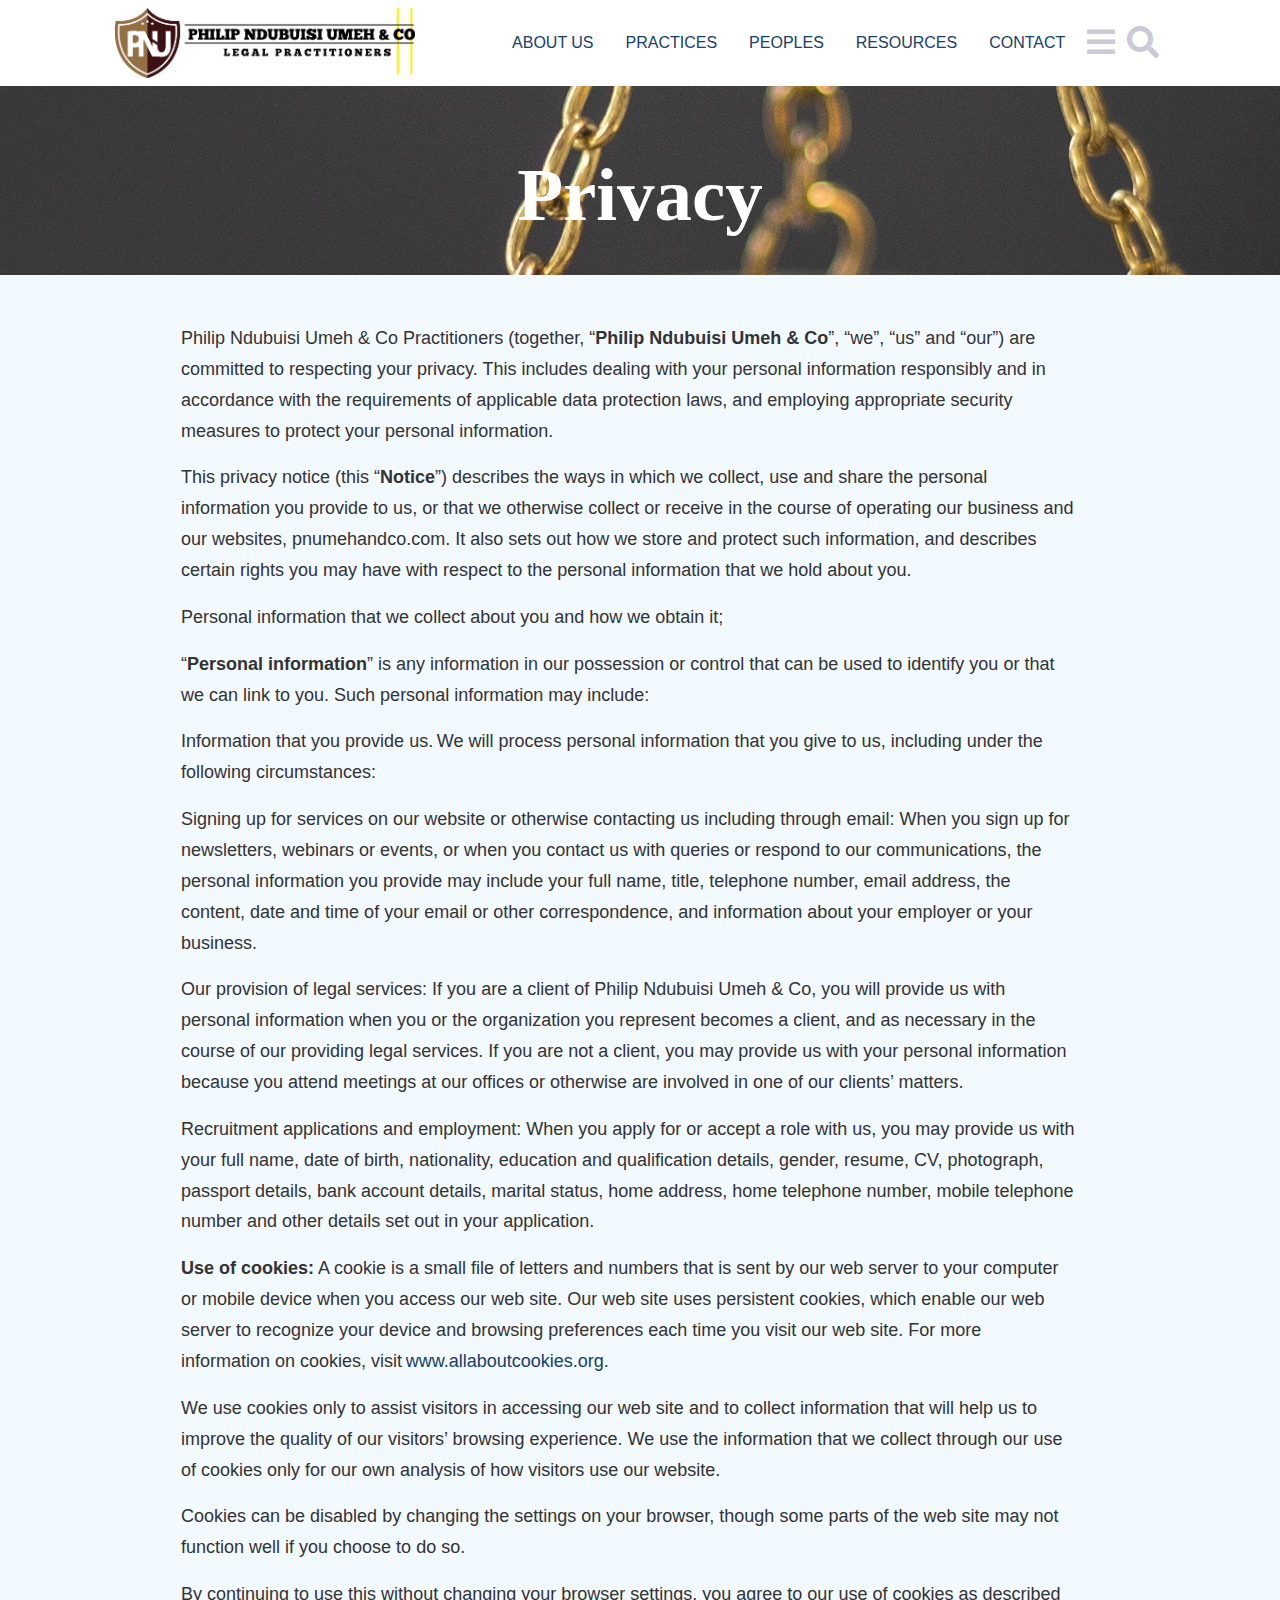
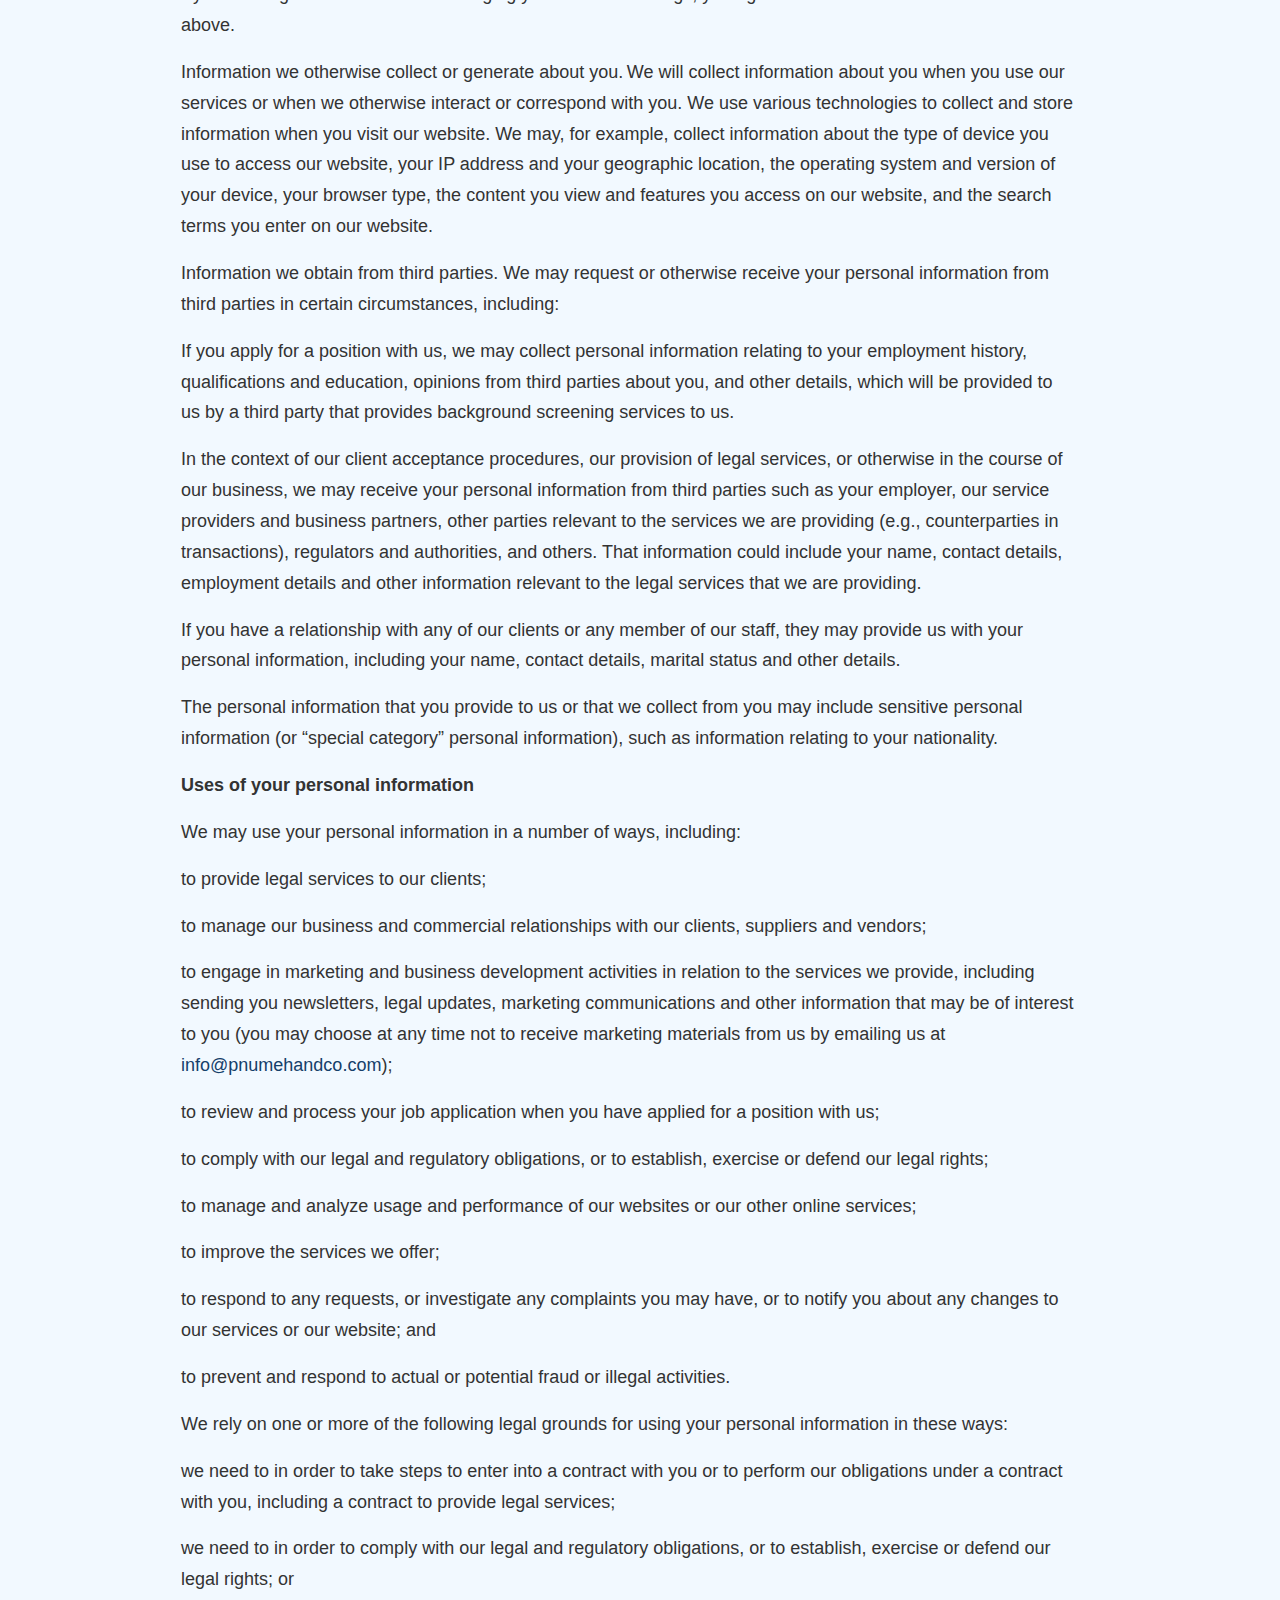
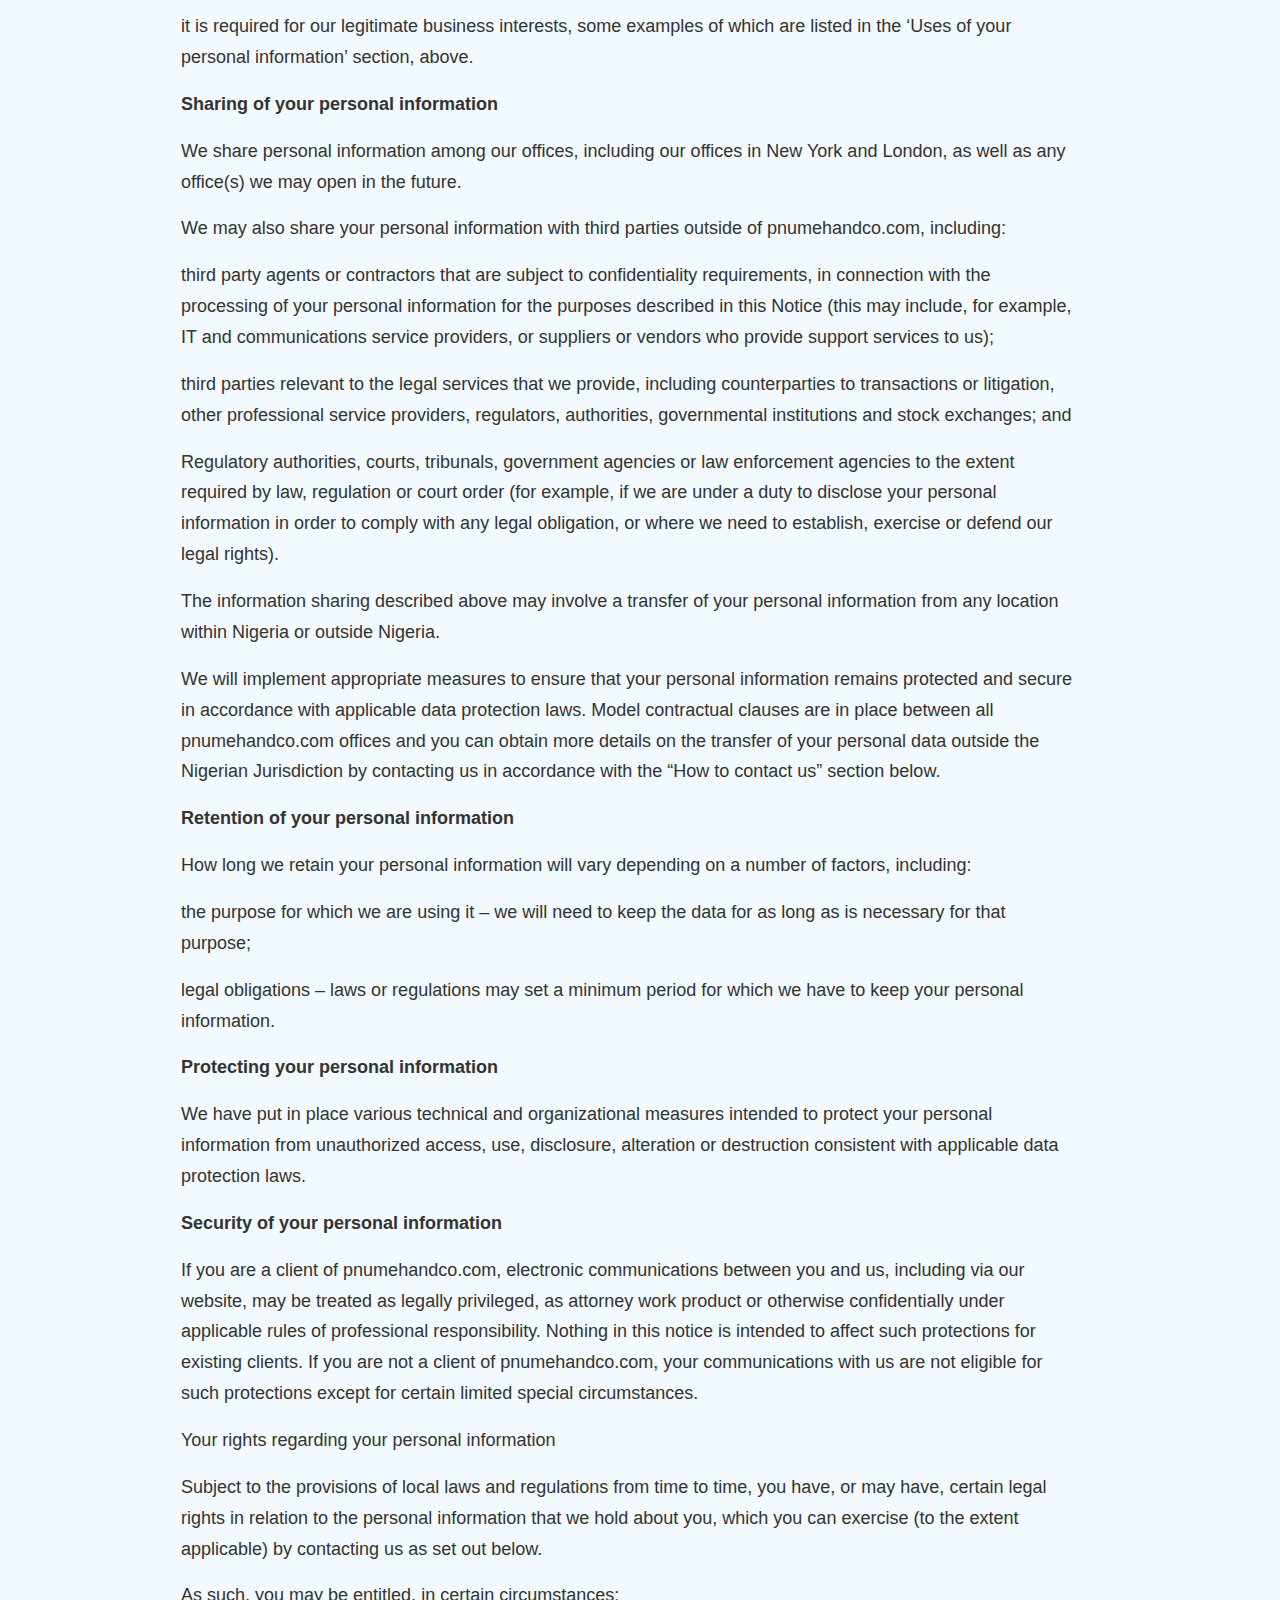
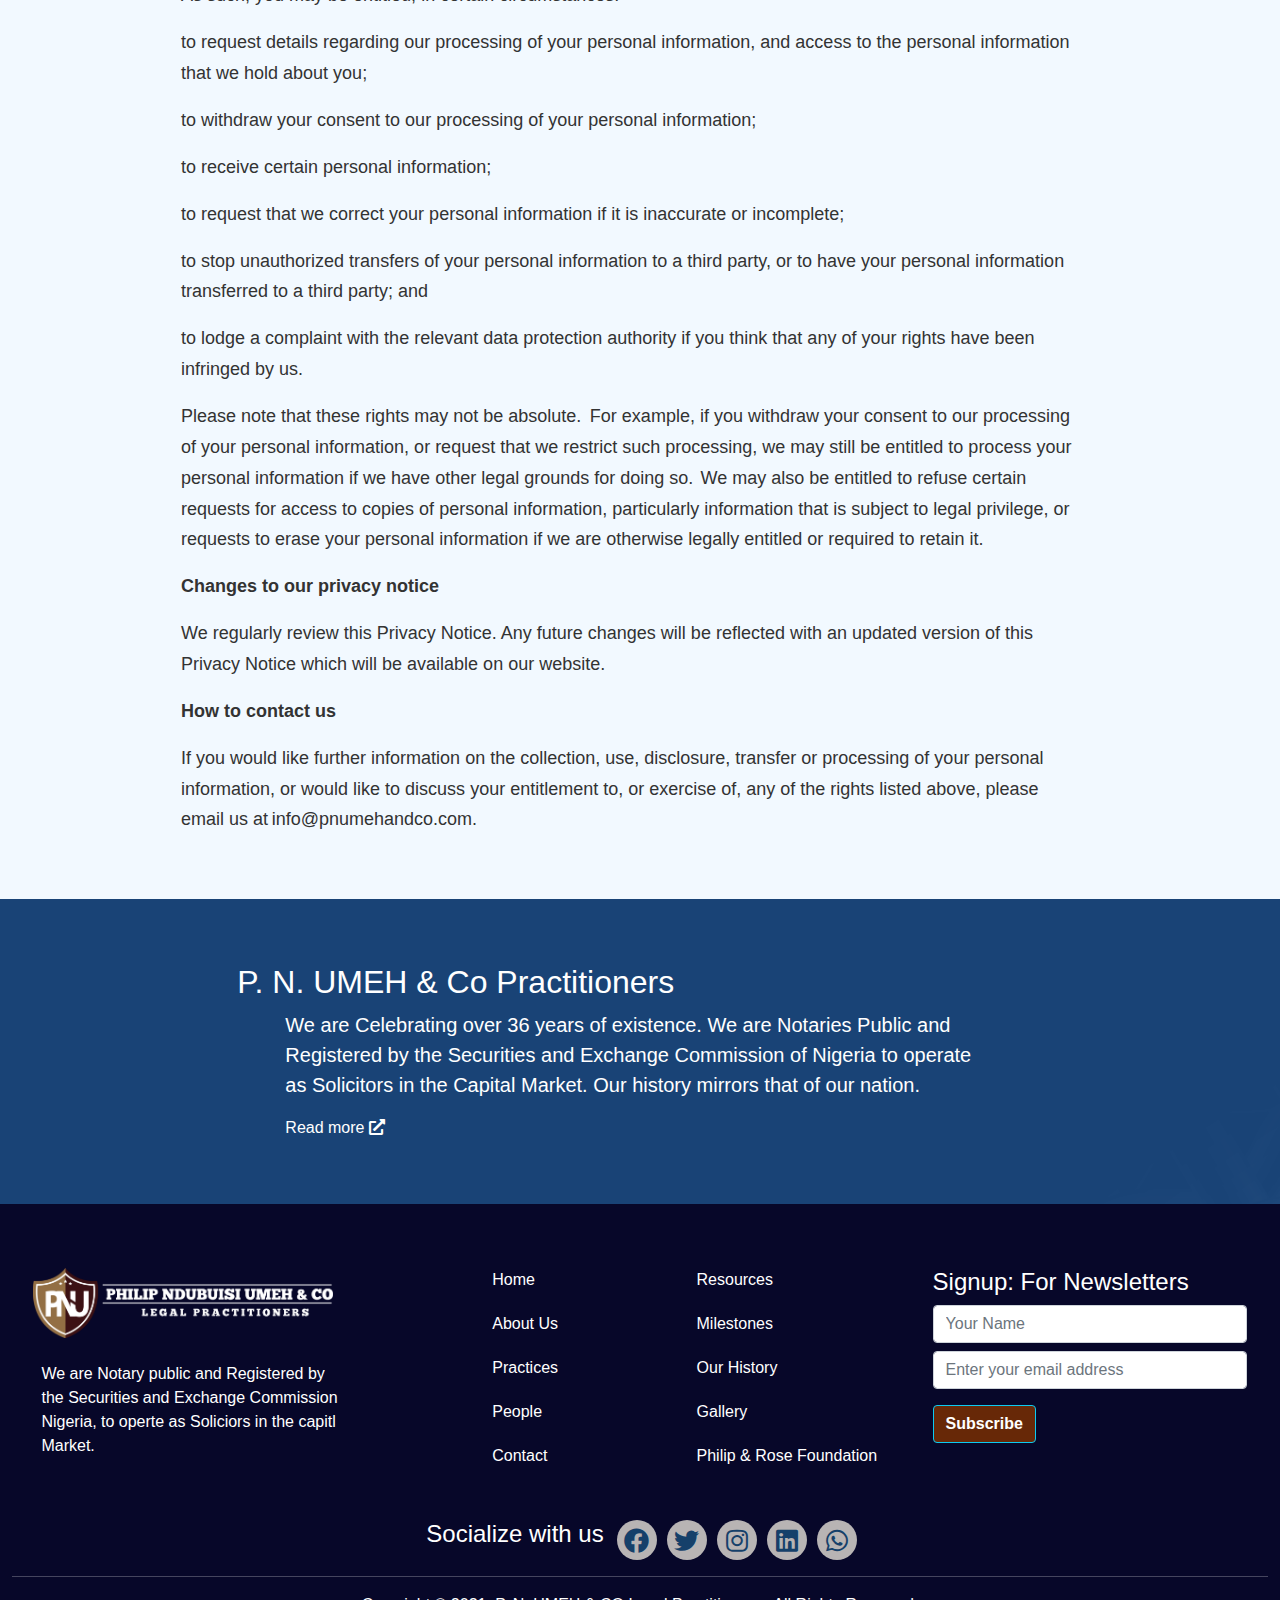
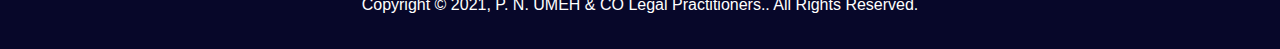
<file: privacy.html>
<!DOCTYPE html>
<html lang="en">

<head>
    <title> Privacy : Philip Ndubuisi Umeh & C0 - Legal Practitioners and Notaries Public </title>
    <meta charset="utf-8">
    <meta http-equiv="X-UA-Compatible" content="IE=edge">
    <meta name="viewport" content="width=device-width, initial-scale=1, shrink-to-fit=no">
    <meta name="description"
        content="Our practice is both National and International in scope, as we service the interest of our clients through our Branches and a network of affiliate law firms in several locations in Nigeria and abroad">
    <meta name="keywords"
        content="Oil and Gas, Law, legal, matters, court, firm, Notaries Public, philip, umeh, NDUBUISI, militry street, onikan, lagos, Enugu, Abuja, Nigeria, practice areas, overview, CSR, Principal, ">
    <link rel="stylesheet" href="bootstrap-5.0.1/css/bootstrap.min.css">
    <link rel="stylesheet" href="fontawesome-5.15.1/css/all.min.css">
    <link rel="stylesheet" href="css/style.css">
    <link rel="stylesheet" href="css/style_blog.css">
    <link rel="stylesheet" href="lightbox/css/lightbox.css">
    <link rel="shortcut icon" href="images/favicon.png" type="image/x-icon">
</head>

<body>
    <header class="d-grid">
        <nav class="navbar bg-white fixed-top" aria-label="Navbar">
            <div class="container d-flex justify-content-around">
                <div>
                    <a class="navbar-brand" href="index.html">
                        <img src="images/logo.png" alt="logo" width="300px" height="auto">
                    </a>
                </div>
                <div class="d-flex justify-content-between">
                    <ul class="nav d-none d-md-flex">
                        <li class="nav-item">
                            <a class="nav-link" href="about.html">ABOUT US</a>
                        </li>
                        <li class="nav-item">
                            <a class="nav-link" href="blog-details.html">PRACTICES</a>
                        </li>
                        <li class="nav-item">
                            <a class="nav-link" href="people.html">PEOPLES</a>
                        </li>
                        <li class="nav-item">
                            <a class="nav-link" href="#">RESOURCES</a>
                        </li>
                        <li class="nav-item">
                            <a class="nav-link" href="contact.html">CONTACT</a>
                        </li>
                    </ul>
                    <button class=" hamburger">
                        <span class="fa fa-bars fa-2x"></span>
                    </button>
                    <button class=" search">
                        <span class="fa fa-search fa-2x"></span>
                    </button>
                </div>
            </div>
        </nav>

        <!-- Navbar-Menu -->
        <div class="mt-sm-4" id="navbar-menu">
            <div class="d-md-flex flex-xs-column">
                <div class="main-menu">
                    <ul class="">
                        <li>
                            <a href="#">About Us</a>
                        </li>
                        <li>
                            <a href="#">Practices</a>
                        </li>
                        <li>
                            <a href="#">People</a>
                        </li>
                        <li>
                            <a href="#">Clients</a>
                        </li>
                        <li>
                            <a href="#">Recources</a>
                        </li>
                    </ul>
                </div>
                <div class="menu-options">
                    <ul class="">
                        <li>
                            <a href="#">OUR HISTORY</a>
                        </li>
                        <li>
                            <a href="#">MILESTONES</a>
                        </li>
                        <li>
                            <a href="gallery.html">GALLERY</a>
                        </li>
                        <li>
                            <a href="#">CAREER</a>
                        </li>
                        <li>
                            <a href="#">PHILIP & ROSE FOUNDATION</a>
                        </li>
                        <li>
                            <a href="#"> Principal Counsel </a>
                        </li>
                        <li>
                            <div class="social-links d-flex justify-content-center">
                                <a href="#"><span class="fab fa-facebook"></span></a>
                                <a href="#"><span class="fab fa-twitter px-2"></span></a>
                                <a href="#"><span class="fab fa-instagram"></span></a>
                                <a href="#"><span class="fab fa-linkedin px-2"></span></a>
                                <a href="#"><span class="fab fa-whatsapp px-2"></span></a>
                            </div>
                        </li>
                        <li>
                            <a href="#">info@pnumehandco.com</a>
                        </li>
                    </ul>
                </div>
            </div>
        </div>

        <!-- Navbar search -->
        <div class="w-100 " id="navbar-search">
            <form class="">
                <div class="d-flex justify-content-center mt-5">
                    <input class="form-control" type="text" placeholder="Search" aria-label="Search">
                    <a href="#" class="fa fa-search d-flex justify-content-end"></a>
                </div>
            </form>
        </div>

        <section class="hero d-grid align-items-center justify-content-center">
            <h1 class="fw-bold pt-5">Privacy</h1>
            <!-- <img src="images/balance.jpg" alt="image" width="100%" height="450px" class=""> -->
        </section>
    </header>

    <main>
        <section class="privacy-section container-fluid d-grid justify-content-center">
            <article class="row d-grid justify-content-center container-md container-lg my-5">
                <div class="system-details col-md-12 col-sm-12 d-grid justify-content-center slide-in-top">
                    <p>Philip Ndubuisi Umeh & Co Practitioners (together, “<strong>Philip Ndubuisi Umeh & Co</strong>”, “we”, “us” and “our”) are committed to
                    respecting your privacy. This includes dealing with your personal information responsibly and in accordance with the
                    requirements of applicable data protection laws, and employing appropriate security measures to protect your personal
                    information.</p>
                    <p>This privacy notice (this “<strong>Notice</strong>”) describes the ways in which we collect, use and share the personal information you
                    provide to us, or that we otherwise collect or receive in the course of operating our business and our websites,
                    pnumehandco.com. It also sets out how we store and protect such information, and describes certain rights you may have
                    with respect to the personal information that we hold about you.</p>
                    <p>Personal information that we collect about you and how we obtain it;</p>
                    <p>“<strong>Personal information</strong>” is any information in our possession or control that can be used to identify you or that we can
                    link to you. Such personal information may include:</p>
                    <p>Information that you provide us. We will process personal information that you give to us, including under the following
                    circumstances:</p>
                    <p>Signing up for services on our website or otherwise contacting us including through email: When you sign up for
                    newsletters, webinars or events, or when you contact us with queries or respond to our communications, the personal
                    information you provide may include your full name, title, telephone number, email address, the content, date and time
                    of your email or other correspondence, and information about your employer or your business.</p>
                    <p>Our provision of legal services: If you are a client of Philip Ndubuisi Umeh & Co, you will provide us with personal
                    information when you or the organization you represent becomes a client, and as necessary in the course of our providing
                    legal services. If you are not a client, you may provide us with your personal information because you attend meetings
                    at our offices or otherwise are involved in one of our clients’ matters.</p>
                    <p>Recruitment applications and employment: When you apply for or accept a role with us, you may provide us with your full
                    name, date of birth, nationality, education and qualification details, gender, resume, CV, photograph, passport details,
                    bank account details, marital status, home address, home telephone number, mobile telephone number and other details set
                    out in your application.</p>
                    <p><strong>Use of cookies:</strong> A cookie is a small file of letters and numbers that is sent by our web server to your computer or
                    mobile device when you access our web site. Our web site uses persistent cookies, which enable our web server to
                    recognize your device and browsing preferences each time you visit our web site. For more information on cookies,
                    visit <a href="http://www.allaboutcookies.org">www.allaboutcookies.org</a>.</p>
                    <p>We use cookies only to assist visitors in accessing our web site and to collect information that will help us to improve
                    the quality of our visitors’ browsing experience. We use the information that we collect through our use of cookies only
                    for our own analysis of how visitors use our website.</p>
                    <p>Cookies can be disabled by changing the settings on your browser, though some parts of the web site may not function
                    well if you choose to do so.</p>
                    <p>By continuing to use this without changing your browser settings, you agree to our use of cookies as described above.</p>
                    <p>Information we otherwise collect or generate about you. We will collect information about you when you use our services
                    or when we otherwise interact or correspond with you. We use various technologies to collect and store information when
                    you visit our website. We may, for example, collect information about the type of device you use to access our website,
                    your IP address and your geographic location, the operating system and version of your device, your browser type, the
                    content you view and features you access on our website, and the search terms you enter on our website.</p>
                    <p>Information we obtain from third parties. We may request or otherwise receive your personal information from third
                    parties in certain circumstances, including:</p>
                    <p>If you apply for a position with us, we may collect personal information relating to your employment history,
                    qualifications and education, opinions from third parties about you, and other details, which will be provided to us by
                    a third party that provides background screening services to us.</p>
                    <p>In the context of our client acceptance procedures, our provision of legal services, or otherwise in the course of our
                    business, we may receive your personal information from third parties such as your employer, our service providers and
                    business partners, other parties relevant to the services we are providing (e.g., counterparties in transactions),
                    regulators and authorities, and others. That information could include your name, contact details, employment details
                    and other information relevant to the legal services that we are providing.</p>
                    <p>If you have a relationship with any of our clients or any member of our staff, they may provide us with your personal
                    information, including your name, contact details, marital status and other details.</p>
                    <p>The personal information that you provide to us or that we collect from you may include sensitive personal information
                    (or “special category” personal information), such as information relating to your nationality.</p>
                    <p><strong>Uses of your personal information</strong></p>
                    <p>We may use your personal information in a number of ways, including:</p>
                    <p>to provide legal services to our clients;</p>
                    <p>to manage our business and commercial relationships with our clients, suppliers and vendors;</p>
                    <p>to engage in marketing and business development activities in relation to the services we provide, including sending you
                    newsletters, legal updates, marketing communications and other information that may be of interest to you (you may
                    choose at any time not to receive marketing materials from us by emailing us at <a href="mailto:info@pnumehandco.com">info@pnumehandco.com</a>);</p>
                    <p>to review and process your job application when you have applied for a position with us;</p>
                    <p>to comply with our legal and regulatory obligations, or to establish, exercise or defend our legal rights;</p>
                    <p>to manage and analyze usage and performance of our websites or our other online services;</p>
                    <p>to improve the services we offer;</p>
                    <p>to respond to any requests, or investigate any complaints you may have, or to notify you about any changes to our
                    services or our website; and</p>
                    <p>to prevent and respond to actual or potential fraud or illegal activities.</p>
                    <p>We rely on one or more of the following legal grounds for using your personal information in these ways:</p>
                    <p>we need to in order to take steps to enter into a contract with you or to perform our obligations under a contract with
                    you, including a contract to provide legal services;</p>
                    <p>we need to in order to comply with our legal and regulatory obligations, or to establish, exercise or defend our legal
                    rights; or</p>
                    <p>it is required for our legitimate business interests, some examples of which are listed in the ‘Uses of your personal
                    information’ section, above.</p>
                    <p><strong>Sharing of your personal information</strong></p>
                    <p>We share personal information among our offices, including our offices in New York and London, as well as any office(s)
                    we may open in the future.</p>
                    <p>We may also share your personal information with third parties outside of pnumehandco.com, including:</p>
                    <p>third party agents or contractors that are subject to confidentiality requirements, in connection with the processing of
                    your personal information for the purposes described in this Notice (this may include, for example, IT and
                    communications service providers, or suppliers or vendors who provide support services to us);</p>
                    <p>third parties relevant to the legal services that we provide, including counterparties to transactions or litigation,
                    other professional service providers, regulators, authorities, governmental institutions and stock exchanges; and</p>
                    <p>Regulatory authorities, courts, tribunals, government agencies or law enforcement agencies to the extent required by
                    law, regulation or court order (for example, if we are under a duty to disclose your personal information in order to
                    comply with any legal obligation, or where we need to establish, exercise or defend our legal rights).</p>
                    <p>The information sharing described above may involve a transfer of your personal information from any location within
                    Nigeria or outside Nigeria.</p>
                    <p>We will implement appropriate measures to ensure that your personal information remains protected and secure in
                    accordance with applicable data protection laws. Model contractual clauses are in place between all pnumehandco.com
                    offices and you can obtain more details on the transfer of your personal data outside the Nigerian Jurisdiction by
                    contacting us in accordance with the “How to contact us” section below.</p>
                    <p><strong>Retention of your personal information</strong></p>
                    <p>How long we retain your personal information will vary depending on a number of factors, including:</p>
                    <p>the purpose for which we are using it – we will need to keep the data for as long as is necessary for that purpose;</p>
                    <p>legal obligations – laws or regulations may set a minimum period for which we have to keep your personal information.</p>
                    <p><strong>Protecting your personal information</strong></p>
                    <p>We have put in place various technical and organizational measures intended to protect your personal information from
                    unauthorized access, use, disclosure, alteration or destruction consistent with applicable data protection laws.</p>
                    <p><strong>Security of your personal information</strong></p>
                    <p>If you are a client of pnumehandco.com, electronic communications between you and us, including via our website, may be
                    treated as legally privileged, as attorney work product or otherwise confidentially under applicable rules of
                    professional responsibility. Nothing in this notice is intended to affect such protections for existing clients. If you
                    are not a client of pnumehandco.com, your communications with us are not eligible for such protections except for
                    certain limited special circumstances.</p>
                    <p>Your rights regarding your personal information</p>
                    <p>Subject to the provisions of local laws and regulations from time to time, you have, or may have, certain legal rights
                    in relation to the personal information that we hold about you, which you can exercise (to the extent applicable) by
                    contacting us as set out below.</p>
                    <p>As such, you may be entitled, in certain circumstances:</p>
                    <p>to request details regarding our processing of your personal information, and access to the personal information that we
                    hold about you;</p>
                    <p>to withdraw your consent to our processing of your personal information;</p>
                    <p>to receive certain personal information;</p>
                    <p>to request that we correct your personal information if it is inaccurate or incomplete;</p>
                    <p>to stop unauthorized transfers of your personal information to a third party, or to have your personal information
                    transferred to a third party; and</p>
                    <p>to lodge a complaint with the relevant data protection authority if you think that any of your rights have been
                    infringed by us.</p>
                    <p>Please note that these rights may not be absolute.  For example, if you withdraw your consent to our processing of your
                    personal information, or request that we restrict such processing, we may still be entitled to process your personal
                    information if we have other legal grounds for doing so.  We may also be entitled to refuse certain requests for access
                    to copies of personal information, particularly information that is subject to legal privilege, or requests to erase
                    your personal information if we are otherwise legally entitled or required to retain it.</p>
                    <p><strong>Changes to our privacy notice</strong></p>
                    <p>We regularly review this Privacy Notice. Any future changes will be reflected with an updated version of this Privacy
                    Notice which will be available on our website.</p>
                    <p><strong>How to contact us</strong></p>
                    <p>If you would like further information on the collection, use, disclosure, transfer or processing of your personal
                    information, or would like to discuss your entitlement to, or exercise of, any of the rights listed above, please email
                    us at info@pnumehandco.com.</p>
                </div>
            </article>
        </section>

        <!-- Acheivement/celebration -->
        <section class="container-fluid celebration text-white py-5">
            <div class="container col-md-8 col-sm-10 d-grid align-items-center p-md-3 p-sm-1">
                <h2>P. N. UMEH & Co Practitioners</h2>
                <div class="px-5">
                    <p class="fs-5">We are Celebrating over 36 years of existence.
                        We are Notaries Public and Registered by the Securities and Exchange Commission of Nigeria to
                        operate as Solicitors in the Capital Market. Our history mirrors that of our nation.</p>
                    <a href="#" class="pl-3">Read more <span class="fa fa-external-link-alt"></span></a>
                </div>
            </div>
        </section>
    </main>



    <footer class="container-fluid d-grid  pt-5">
        <section class="d-flex flex-wrap justify-content-around">
            <div class="my-3 col-md-3 col-sm-10 d-grid justify-content-center">
                <div class="col-12">
                    <img src="images/logo-wht.png" alt="logo" width="300" height="auto">
                    <p class="mt-3 p-2 ">We are Notary public and Registered by the Securities and Exchange Commission
                        Nigeria, to
                        operte as Soliciors in the capitl Market.</p>
                </div>
            </div>
            <div class="footer-links col-md-5 col-sm-10 row justify-content-around my-3">
                <div class="col-md-6 col-sm-12 d-grid justify-content-md-center justify-content-md-start">
                    <ul>
                        <li><a href="#">Home</a></li>
                        <li><a href="#">About Us</a></li>
                        <li><a href="#">Practices</a></li>
                        <li><a href="#">People</a></li>
                        <li><a href="#">Contact</a></li>
                    </ul>
                </div>
                <div class="col-md-6 col-sm-12 d-grid justify-content-md-center justify-content-sm-start">
                    <ul>
                        <li><a href="#">Resources</a></li>
                        <li><a href="#">Milestones</a></li>
                        <li><a href="#">Our History</a></li>
                        <li><a href="#">Gallery</a></li>
                        <li><a href="#">Philip & Rose Foundation</a></li>
                    </ul>
                </div>
            </div>
            <div class="contact-section col-md-3 col-sm-10 my-3">
                <form class="">
                    <h4>Signup: For Newsletters</h4>
                    <input type="text" placeholder="Your Name" class="form-control">
                    <input type="email" placeholder="Enter your email address" class="my-2 form-control">
                    <button type="submit" class="btn btn-info my-2">Subscribe</button>
                </form>

            </div>
        </section>
        <div class="container d-grid justify-content-center ">
            <div class="d-md-flex d-sm-grid justify-content-center">
                <h4 class="px-2">Socialize with us </h4>
                <div class="social-links d-flex justify-content-center">
                    <a href="#"><span class="fab fa-facebook"></span></a>
                    <a href="#"><span class="fab fa-twitter px-2"></span></a>
                    <a href="#"><span class="fab fa-instagram"></span></a>
                    <a href="#"><span class="fab fa-linkedin px-2"></span></a>
                    <a href="#"><span class="fab fa-whatsapp px-2"></span></a>
                </div>
            </div>
        </div>
        <hr>
        <p class="text-center pb-3"> Copyright © 2021, P. N. UMEH & CO Legal Practitioners.. All Rights Reserved. </p>
    </footer>

    <script src="script/jquery-3.1.0.min.js"></script>
    <script src="lightbox/js/lightbox.js"></script>
    <script src="bootstrap-5.0.1/js/bootstrap.bundle.min.js"></script>
    <script src="script/script.js"></script>
</body>
</file>
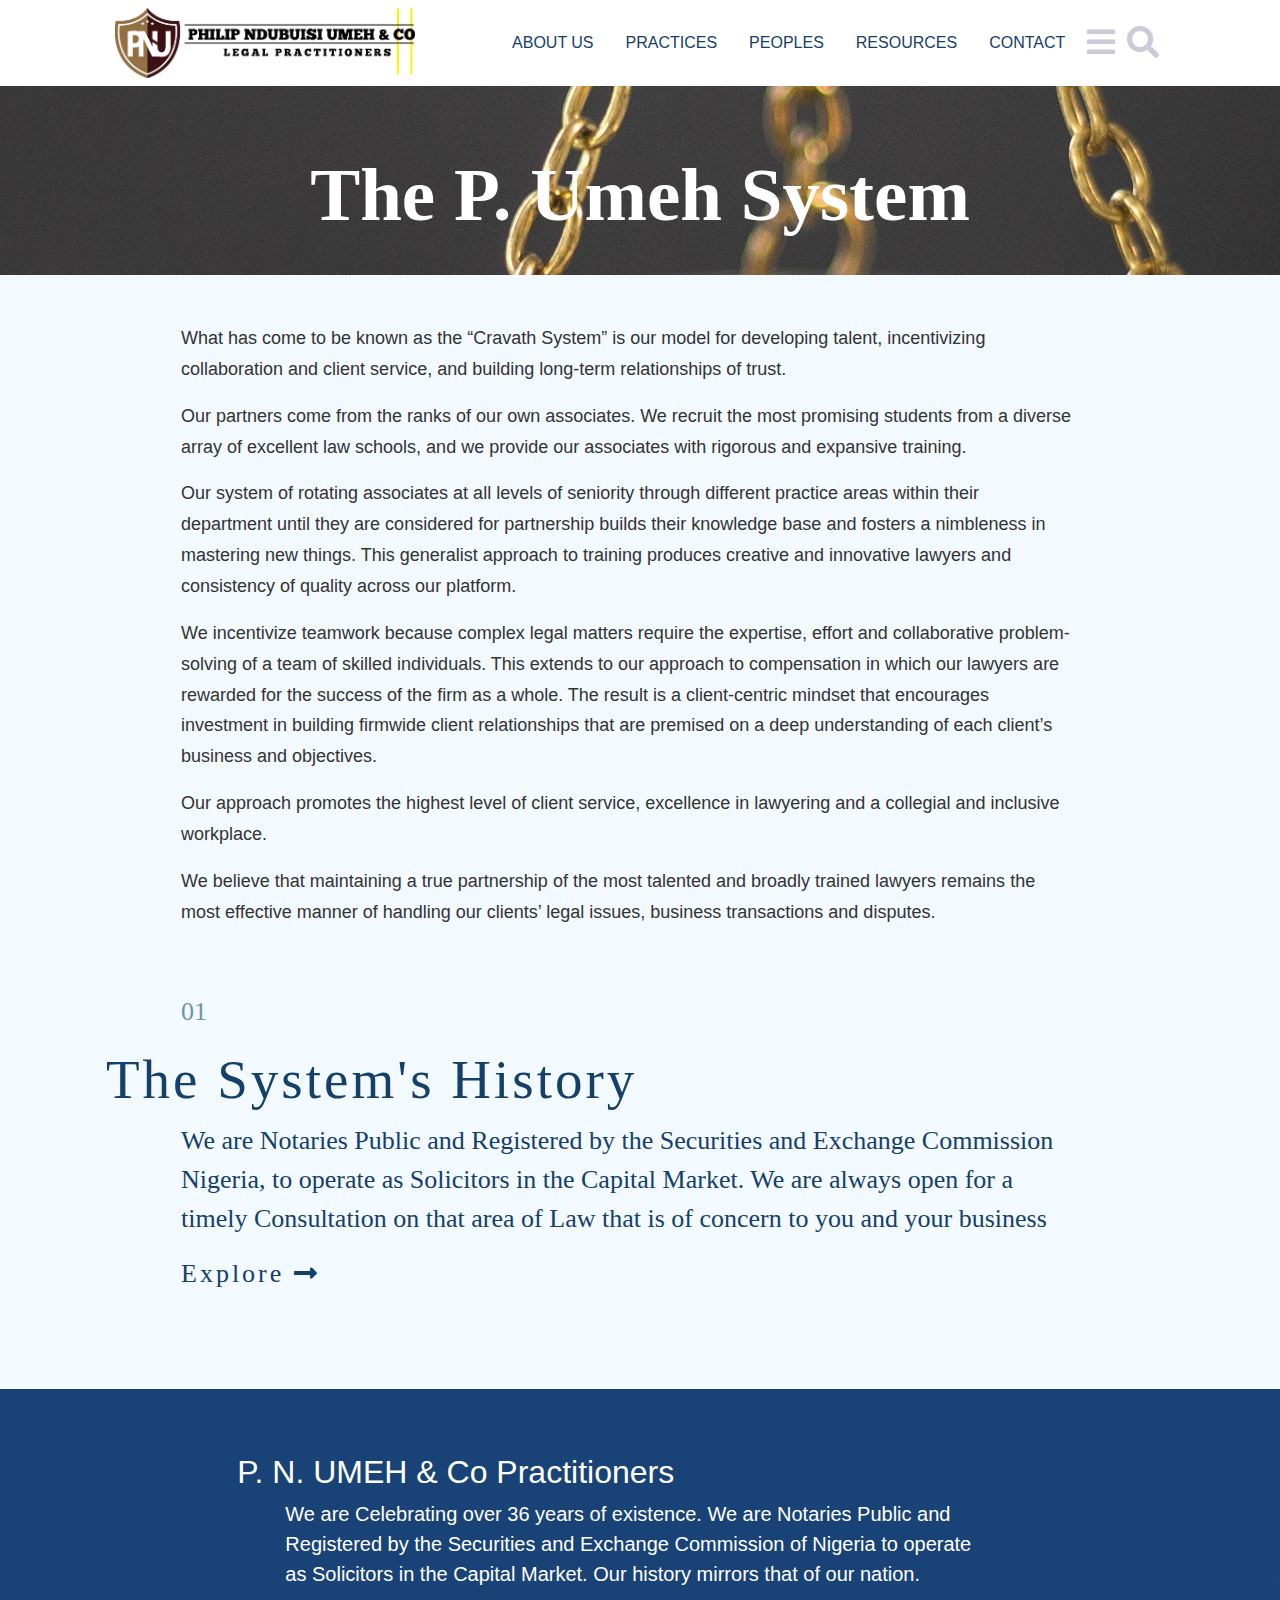
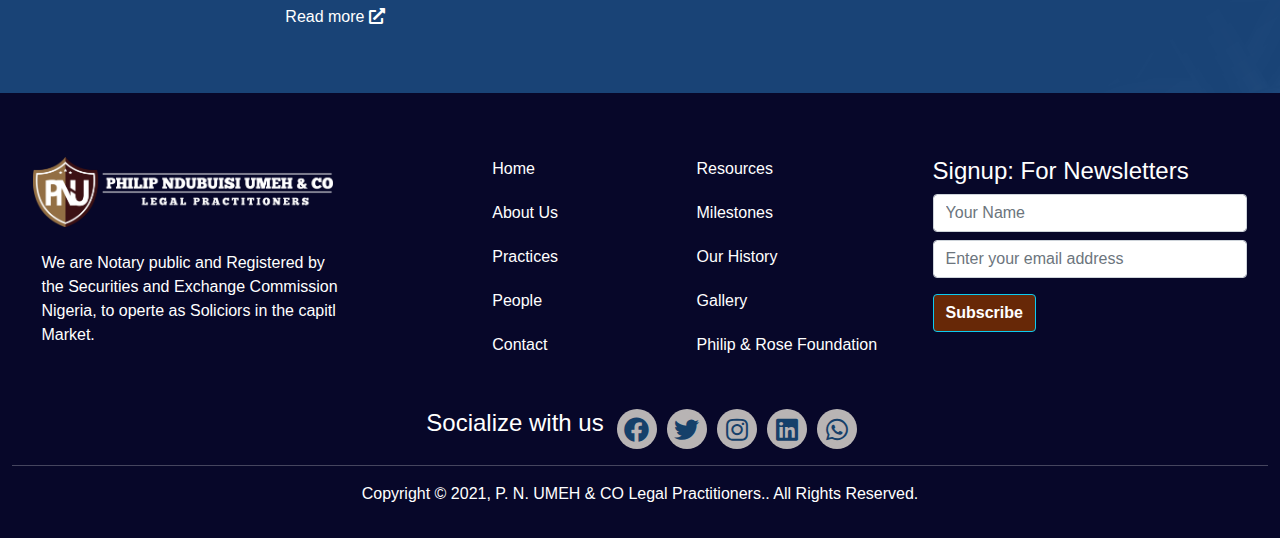
<file: system.html>
<!DOCTYPE html>
<html lang="en">

<head>
    <title> Careers : Philip Ndubuisi Umeh & C0 - Legal Practitioners and Notaries Public </title>
    <meta charset="utf-8">
    <meta http-equiv="X-UA-Compatible" content="IE=edge">
    <meta name="viewport" content="width=device-width, initial-scale=1, shrink-to-fit=no">
    <meta name="description"
        content="Our practice is both National and International in scope, as we service the interest of our clients through our Branches and a network of affiliate law firms in several locations in Nigeria and abroad">
    <meta name="keywords"
        content="Oil and Gas, Law, legal, matters, court, firm, Notaries Public, philip, umeh, NDUBUISI, militry street, onikan, lagos, Enugu, Abuja, Nigeria, practice areas, overview, CSR, Principal, ">
    <link rel="stylesheet" href="bootstrap-5.0.1/css/bootstrap.min.css">
    <link rel="stylesheet" href="fontawesome-5.15.1/css/all.min.css">
    <link rel="stylesheet" href="css/style.css">
    <link rel="stylesheet" href="css/style_blog.css">
    <link rel="stylesheet" href="lightbox/css/lightbox.css">
    <link rel="shortcut icon" href="images/favicon.png" type="image/x-icon">
</head>

<body>
    <header class="d-grid">
        <nav class="navbar bg-white fixed-top" aria-label="Navbar">
            <div class="container d-flex justify-content-around">
                <div>
                    <a class="navbar-brand" href="index.html">
                        <img src="images/logo.png" alt="logo" width="300px" height="auto">
                    </a>
                </div>
                <div class="d-flex justify-content-between">
                    <ul class="nav d-none d-md-flex">
                        <li class="nav-item">
                            <a class="nav-link" href="about.html">ABOUT US</a>
                        </li>
                        <li class="nav-item">
                            <a class="nav-link" href="blog-details.html">PRACTICES</a>
                        </li>
                        <li class="nav-item">
                            <a class="nav-link" href="people.html">PEOPLES</a>
                        </li>
                        <li class="nav-item">
                            <a class="nav-link" href="#">RESOURCES</a>
                        </li>
                        <li class="nav-item">
                            <a class="nav-link" href="contact.html">CONTACT</a>
                        </li>
                    </ul>
                    <button class=" hamburger">
                        <span class="fa fa-bars fa-2x"></span>
                    </button>
                    <button class=" search">
                        <span class="fa fa-search fa-2x"></span>
                    </button>
                </div>
            </div>
        </nav>

        <!-- Navbar-Menu -->
        <div class="mt-sm-4" id="navbar-menu">
            <div class="d-md-flex flex-xs-column">
                <div class="main-menu">
                    <ul class="">
                        <li>
                            <a href="#">About Us</a>
                        </li>
                        <li>
                            <a href="#">Practices</a>
                        </li>
                        <li>
                            <a href="#">People</a>
                        </li>
                        <li>
                            <a href="#">Clients</a>
                        </li>
                        <li>
                            <a href="#">Recources</a>
                        </li>
                    </ul>
                </div>
                <div class="menu-options">
                    <ul class="">
                        <li>
                            <a href="#">OUR HISTORY</a>
                        </li>
                        <li>
                            <a href="#">MILESTONES</a>
                        </li>
                        <li>
                            <a href="gallery.html">GALLERY</a>
                        </li>
                        <li>
                            <a href="#">CAREER</a>
                        </li>
                        <li>
                            <a href="#">PHILIP & ROSE FOUNDATION</a>
                        </li>
                        <li>
                            <a href="#"> Principal Counsel </a>
                        </li>
                        <li>
                            <div class="social-links d-flex justify-content-center">
                                <a href="#"><span class="fab fa-facebook"></span></a>
                                <a href="#"><span class="fab fa-twitter px-2"></span></a>
                                <a href="#"><span class="fab fa-instagram"></span></a>
                                <a href="#"><span class="fab fa-linkedin px-2"></span></a>
                                <a href="#"><span class="fab fa-whatsapp px-2"></span></a>
                            </div>
                        </li>
                        <li>
                            <a href="#">info@pnumehandco.com</a>
                        </li>
                    </ul>
                </div>
            </div>
        </div>

        <!-- Navbar search -->
        <div class="w-100 " id="navbar-search">
            <form class="">
                <div class="d-flex justify-content-center mt-5">
                    <input class="form-control" type="text" placeholder="Search" aria-label="Search">
                    <a href="#" class="fa fa-search d-flex justify-content-end"></a>
                </div>
            </form>
        </div>

        <section class="hero d-grid align-items-center justify-content-center">
            <h1 class="fw-bold pt-5">The P. Umeh System</h1>
            <!-- <img src="images/balance.jpg" alt="image" width="100%" height="450px" class=""> -->
        </section>
    </header>

    <main>
        <section class="system-section container-fluid d-grid justify-content-center">
            <article class="row d-grid justify-content-center container-md container-lg my-5">
                <div class="system-details col-md-12 col-sm-12 d-grid justify-content-center slide-in-top">
                    <p>What has come to be known as the “Cravath System” is our model for developing talent, incentivizing collaboration and
                    client service, and building long-term relationships of trust.</p>
                    <p>Our partners come from the ranks of our own associates. We recruit the most promising students from a diverse array of
                    excellent law schools, and we provide our associates with rigorous and expansive training.</p>
                    <p>Our system of rotating associates at all levels of seniority through different practice areas within their department
                    until they are considered for partnership builds their knowledge base and fosters a nimbleness in mastering new things.
                    This generalist approach to training produces creative and innovative lawyers and consistency of quality across our
                    platform.</p>
                    <p>We incentivize teamwork because complex legal matters require the expertise, effort and collaborative problem-solving of
                    a team of skilled individuals. This extends to our approach to compensation in which our lawyers are rewarded for the
                    success of the firm as a whole. The result is a client-centric mindset that encourages investment in building firmwide
                    client relationships that are premised on a deep understanding of each client’s business and objectives.</p>
                    <p>Our approach promotes the highest level of client service, excellence in lawyering and a collegial and inclusive
                    workplace.</p>
                    <p>We believe that maintaining a true partnership of the most talented and broadly trained lawyers remains the most
                    effective manner of handling our clients’ legal issues, business transactions and disputes.</p>
                </div>
                <div class="system-list col-md-12 col-sm-12 d-flex justify-content-center slide-in-right">
                    <div class="my-5 col-12 bg-white">
                        <p class="listing">01</p>
                        <h2><a href="#">The System's History</a></h2>
                        <p>We are Notaries Public and Registered by the Securities and Exchange Commission
                            Nigeria, to operate as Solicitors in the Capital Market. We are always open for a timely
                            Consultation on that area of Law that is of concern to you and your business </p>
                        <a href="#">Explore <span class="fa fa-long-arrow-alt-right"></span></a>
                    </div>
                </div>
            </article>
        </section>

        <!-- Acheivement/celebration -->
        <section class="container-fluid celebration text-white py-5">
            <div class="container col-md-8 col-sm-10 d-grid align-items-center p-md-3 p-sm-1">
                <h2>P. N. UMEH & Co Practitioners</h2>
                <div class="px-5">
                    <p class="fs-5">We are Celebrating over 36 years of existence.
                        We are Notaries Public and Registered by the Securities and Exchange Commission of Nigeria to
                        operate as Solicitors in the Capital Market. Our history mirrors that of our nation.</p>
                    <a href="#" class="pl-3">Read more <span class="fa fa-external-link-alt"></span></a>
                </div>
            </div>
        </section>
    </main>



    <footer class="container-fluid d-grid  pt-5">
        <section class="d-flex flex-wrap justify-content-around">
            <div class="my-3 col-md-3 col-sm-10 d-grid justify-content-center">
                <div class="col-12">
                    <img src="images/logo-wht.png" alt="logo" width="300" height="auto">
                    <p class="mt-3 p-2 ">We are Notary public and Registered by the Securities and Exchange Commission
                        Nigeria, to
                        operte as Soliciors in the capitl Market.</p>
                </div>
            </div>
            <div class="footer-links col-md-5 col-sm-10 row justify-content-around my-3">
                <div class="col-md-6 col-sm-12 d-grid justify-content-md-center justify-content-md-start">
                    <ul>
                        <li><a href="#">Home</a></li>
                        <li><a href="#">About Us</a></li>
                        <li><a href="#">Practices</a></li>
                        <li><a href="#">People</a></li>
                        <li><a href="#">Contact</a></li>
                    </ul>
                </div>
                <div class="col-md-6 col-sm-12 d-grid justify-content-md-center justify-content-sm-start">
                    <ul>
                        <li><a href="#">Resources</a></li>
                        <li><a href="#">Milestones</a></li>
                        <li><a href="#">Our History</a></li>
                        <li><a href="#">Gallery</a></li>
                        <li><a href="#">Philip & Rose Foundation</a></li>
                    </ul>
                </div>
            </div>
            <div class="contact-section col-md-3 col-sm-10 my-3">
                <form class="">
                    <h4>Signup: For Newsletters</h4>
                    <input type="text" placeholder="Your Name" class="form-control">
                    <input type="email" placeholder="Enter your email address" class="my-2 form-control">
                    <button type="submit" class="btn btn-info my-2">Subscribe</button>
                </form>

            </div>
        </section>
        <div class="container d-grid justify-content-center ">
            <div class="d-md-flex d-sm-grid justify-content-center">
                <h4 class="px-2">Socialize with us </h4>
                <div class="social-links d-flex justify-content-center">
                    <a href="#"><span class="fab fa-facebook"></span></a>
                    <a href="#"><span class="fab fa-twitter px-2"></span></a>
                    <a href="#"><span class="fab fa-instagram"></span></a>
                    <a href="#"><span class="fab fa-linkedin px-2"></span></a>
                    <a href="#"><span class="fab fa-whatsapp px-2"></span></a>
                </div>
            </div>
        </div>
        <hr>
        <p class="text-center pb-3"> Copyright © 2021, P. N. UMEH & CO Legal Practitioners.. All Rights Reserved. </p>
    </footer>

    <script src="script/jquery-3.1.0.min.js"></script>
    <script src="lightbox/js/lightbox.js"></script>
    <script src="bootstrap-5.0.1/js/bootstrap.bundle.min.js"></script>
    <script src="script/script.js"></script>
</body>
</file>
<file: css/style.css>
/* UTILITIES */
:root {
    --basic-color:  #15406a;
    --brown: #672807;
    --dark-color: #333;
    --white-color: #fff;
    --basic-light: #0d6efd;
    --bg-color: #070729;
}

body {
    font-family: "Franklin Gothic ITC",Helvetica,Arial,sans-serif;
    margin: 0 auto;
}
.home {
    background-image: url(../images/document.jpg);
    background-repeat:repeat-y;
    background-position: cover;
    background-color: #00000010;
    background-blend-mode: overlay;
}
a {
    text-decoration: none;
    color: var(--basic-color);
}
a:hover {
    color: var(--basic-light);
}
ul, ol {
    list-style: none;
}


/* Header and Menu */

header nav {
    /* margin-bottom: 20px; */
    z-index: 30 !important;
  }
   header nav button {
        border: none !important;
        background-color: var(--white-color);
        color: #cccad6;
    }
  header .nav a {
        color: var(--basic-color);
    }

.info {
    margin-top: 85px;
    background-color: var(--bg-color);
    /* height: 75px; */
    z-index: 1;
}
.info a {
    color: var(--white-color);
}
/* .carousel {
    transition: 5s ease;
} */
   


    /* Offcanvas Menu/Search */
#navbar-menu {
        position: fixed;
        width: 100%;
        height: 100vh;
        background-color: #fffffffa;
        z-index: 20;
        justify-content: center;
        align-items: center;
        display: none;
        overflow-y: scroll;
    }
 #navbar-search {
    position: fixed;
    align-items: center;
    /* margin-top: 80px; */
    width: 100%;
    height: 100vh;
    background-color: #fffffffa;
    z-index: 20;
    /* justify-content: center; */
    display: none;
 }
 #navbar-search ::-webkit-input-placeholder {
     color: #0d6dfdcd;
 }
 #navbar-search input {
     font-size: 3rem;
     border-color: var(--basic-light);
     margin: 0 25px;
 }
 #navbar-search a {
     text-decoration: none;
     position: relative;
     top: 25px;
     left: -75px;
     color: #0d6dfd77;
     cursor: pointer;
 }
 #navbar-search a.fa-search {
    font-size: 38px;
}
.menu {
    display: grid !important;
    }
.search-bar {
    display: grid !important;
    }
    .main-menu ul, .menu-options ul {
        list-style: none;
    }
    .main-menu a {
        text-decoration: none;
        color: var(--basic-color);
        font-size: 2.5rem;
    }
    .main-menu a:hover, .menu-options a:hover {
        color: var(--basic-light);
    }

    .main-menu {
        border-right: 1px solid var(--basic-color);
        padding-right: 50px;
    }
    .menu-options a {
        text-decoration: none;
        color: var(--basic-color);
    }
    .menu-options li  {
        padding: 15px 0;
    }
    .menu-options .social-links a  {
        width: 40px;
        height: 40px;
        background-color: var(--bg-color);    
        margin: 0 5px;
        border-radius: 50%;
        color: var(--white-color);
    }
    .menu-options .social-links span {
        display: grid;
        justify-content: center;
        align-items: center;
        padding-top: 13px;
    }
    .menu-options .social-links a:hover {
        transform: scale(1.08);
    }
    .menu-options li:last-child a {
        background-color: var(--bg-color);
        color: var(--white-color);
        padding: 12px;
    }
    .menu-options li:last-child {
        margin-top: 10px;
        margin-left: 10px;
    }


/* first-carousel */

header .carousel-item {
        background-color: #000;
}
header .carousel {
    transition: all ease 2s;
}
.carousel-item a {
    color: var(--basic-color);
}
header .carousel .btn-primary {
    background-color: var(--brown) !important;
    color: #fff;
}
header .carousel-item img {
    opacity: 0.5;
    object-fit: cover;
}
header .carousel-item h1 {
    font-weight: bolder;
    font-size: 50px;
}

main {
    width: 100%;
    display: block;
}

/* Article/About */
.home-about article {
    margin: 0 auto;
}
.home-about article p {
    font-size: 20px;
}
.home-about article h2 {
    font-size: 24px;
    color: var(--basic-light);
}
.home-about-article {
    border: 1px solid var(--basic-light);
}



/* Blog Section */
.blog .btn {
    background-color: var(--bg-color) !important;
    color: var(--white-color);
}
.blog h1 {
    color: var(--bg-color) !important;
}
.blog-date {
    position: relative;
    top: 10px;
}
.cases:hover, 
.home-about-info:hover,
.mission-article:hover {
    transform: scale(1.05);
}
.cases-text {
    padding: 0 5px;
}
.more-caese { 
    border-bottom: 1px solid var(--basic-light);
    border-bottom-width: 20px;
}



/* Testimonial Section*/
.testimonial {
    background-color: #452b0677;
}
/* .customer-info p {
    font-size: 12px !important;
    position: relative;
    top: 5px;
} */
.testimonial .bg-warning {
    background-color: var(--bg-color) !important;
}





/* CelebrationSection */
.celebration {
    background-image: url(../images/shape-5.png);
    background-repeat: no-repeat;
    background-position: cover;
}
.celebration a {
    color: #fff;
}
.celebration a:hover {
    color: var(--basic-light);
}


/* footer */
footer {
    background-color: var(--bg-color);
    color: var(--white-color);
}
.footer-links a {
    /* padding: 0 10px; */
    color: var(--white-color);
}
footer li {
    margin-bottom: 20px;
}
footer form .btn {
    background-color: var(--brown) !important;
    color: var(--white-color);
    font-weight: bold;
}
footer form .btn:hover {
    background-color: var(--white-color) !important;
    color: #000;
}
footer .social-links .fab {
    font-size: 25px;
}
footer .social-links a  {
    width: 40px;
    height: 40px;
    background-color: #b8b4b4;    
    margin: 0 5px;
    border-radius: 50%;
}
footer .social-links span {
    display: grid;
    justify-content: center;
    align-items: center;
    padding-top: 8px;
}
footer .social-links a:hover {
    transform: scale(1.08);
}





@keyframes slideInFromLeft {
    0% {
        transform: translateX(-100%);
    }
    100% {
        transform: translateX(0);
    }
}
@keyframes slideInFromRight {
    0% {
        transform: translateX(100%);
    }
    100% {
        transform: translateX(0);
    }
}
@keyframes slideInFromTop {
    0% {
        transform: translateY(-100%);
    }
    100% {
        transform: translateX(0);
    }
}
@keyframes slideInFromBottom {
    0% {
        transform: translateY(100%);
    }
    100% {
        transform: translateX(0);
    }
}

.slide-in-left {
    animation: slideInFromLeft 1s ease-in;
}
.slide-in-right {
    animation: slideInFromRight 1s ease-in;
}
.slide-in-top {
    animation: slideInFromTop 1s ease-in;
}
.slide-in-bottom {
    animation: slideInFromBottom 1s ease-in;
}







@media (max-width: 768px) {

/* Header/Menu/Search */
nav .hamburger .fa, nav .search .fa {
    font-size: 20px !important;
}   
.info {
    margin-top: 85px;
    padding-top: 7px;
}

.carousel-item h1 {
    font-size: 35px !important;
}


.main-menu {
        border-right: none;
        border-bottom: 1px solid var(--basic-color);
        border-width: 100%;
        padding-right: 0;
        padding-top: 50px;
    }
    .main-menu a {
        font-size: 23px;
    }
    .menu-options a {
        font-size: 14px;
    }
    .menu-options li {
        padding: 5px 0;
    }
    .main-menu::after {
        content: '';
        width: 100%;
        height: 10px;
        border-bottom: 1px solid var(--basic-color);
    }
#navbar-options {
    justify-content: start;
}
#navbar-menu {
    justify-content: left;
    padding: 40px;
}
#navbar-search input {
    font-size: 1rem;
}
#navbar-search a.fa-search {
    font-size: 20px;
    top: 10px;
    left: -50px;
}
.home-about-article .ps-3,
.cases-text {
    font-size: 16px;
}
    /* .customer-info h5 {
        font-size: inherit;
    } */

.blog h1{
    padding-top: 32px;
}

footer img {
    margin: 0 auto;
}
    

    /* other pages */
    

}

/* Extra Small */
@media (max-width: 400px) {
    header .navbar-brand img {
        width: 250px;
    }
    .info {
        margin-top: 75px;
    }
}
</file>
<file: css/style_blog.css>
.hero {
    background-image: url(../images/balance.jpg);
    background-repeat: no-repeat;
    background-position: center;
    background-color: #ffffff10;
    background-blend-mode: overlay;
    height: 200px;
    margin-top: 85px;
    z-index: 5;
}
.hero h1 {
    font-size: 75px;
    color: var(--white-color);
    font-family: "Bembo",Times,serif;
}

.hero,
.contact-head h1 {
    margin-top: 75px;
    z-index: 1;
}
.contact-head h1 {
    font-size: 75px;
    padding-bottom: 20px;
    color: var(--basic-color);
}

.pagination .page-link {
    background-color: #dfe1e2 ;
}
.pagination .active {
    background-color: var(--basic-color);
}

.blog-grid .btn,
.blog-details .btn {
    background-color: var(--basic-color);
    color: var(--white-color);
}

.blog-details .social-links a  {
    width: 30px;
    height: 30px;
    background-color: #b8b4b4;    
    margin: 0 5px;
    border-radius: 50%;
}
.blog-details .social-links span {
    display: grid;
    justify-content: center;
    align-items: center;
    padding-top: 7px;
}
.blog-details .social-links a:hover {
    transform: scale(1.08);
}



/* Sidebar/Aside Section */

.aside-search input {
    background-color: var(--basic-light);
    padding: 20px;
}
.aside-search ::-webkit-input-placeholder {
    color: #fff;
    font-size: 20px;
}
.aside-search .fa-search {
    color: #fff;
    position: relative;
    right: 50px;
    top: 25px;
}

.recent-posts,
.sidebar-categories,
.popular-tags {
    background-color: #f3f7fa;
}
.blogger-content:hover {
    background-color: #fff;
}
.popular-tags a {
    background-color: #fff;
    color: var(--basic-color);
    border: 1px solid var(--basic-light);
}
.popular-tags a:hover {
    background-color: var(--basic-color);
    color: var(--white-color);
    transform: scale(1.06);
}


.about-testimonial {
    background-image: url(../images/document.jpg);
    background-repeat: no-repeat;
    background-position: cover;
    background-color: #452b0677;
    background-blend-mode: overlay;
}


/* Gallery Section  */

.gallery-block .hover {
    z-index: 1;
    position: relative;
    top: -100px;
    width: 100%;
    font-family:Cambria, Cochin, Georgia, Times, 'Times New Roman', serif;
    font-style: italic;
    color: var(--white-color);
    transition: 0.8s ease;
    text-align: center;   
}

.gallery-item:hover {
    transform: scale(1.08);
    transition: 0.8s ease;
    opacity: 0.8;
}
.gallery-item:hover .hover {
    display: none;
}
.gallery-item:hover span {
    display: block;
}
.gallery-item img {
    overflow: hidden;
    background-color: rgba(0, 0, 0, 0.576);
}
.gallery-item span {
    z-index: 1;
    position: relative;
    top: -280px;
    left: 180px;
    display: none;
}

.careers-section {
    color: var(--basic-color);
    background-color: #f2f9ff;
}
.careers-section article div {
    background-color: #f2f9ff !important;
}
.careers-section .listing {
    color: #7291a7;
    font-size: 18px;
    font-family: "Franklin Gothic ITC",Helvetica,Arial,sans-serif;
}
.careers-section article p,
.careers-section article a {
    padding: 0 75px;
    font-size: 26px;
    font-family: "Bembo",Times,serif;
}
.careers-section article a {
    letter-spacing: 3px;
    display: flex;
    align-items: center;
}
.careers-section article a span {
    padding-left: 10px;
}
.careers-section article h2 a {
    padding: 0;
    font-size: 55px;
    font-family: "Bembo",Times,serif;
}
.system-section {
    color: var(--basic-color);
    background-color: #f2f9ff;
}
.system-section article div,
.privacy-section {
    background-color: #f2f9ff !important;
}
.system-section .listing {
    color: #7291a7;
    font-size: 18px;
    font-family: "Franklin Gothic ITC",Helvetica,Arial,sans-serif;
}
.system-section article .system-list p,
.system-section article a {
    padding: 0 75px;
    font-size: 26px;
    font-family: "Bembo",Times,serif;
}
.system-details p {
    font-size: 18px;
    padding: 0 75px;
    color: var(--dark-color);
    line-height: 1.71429em;
}
.system-section article a {
    letter-spacing: 3px;
    display: flex;
    align-items: center;
}
.system-section article a span {
    padding-left: 10px;
}
.system-section article h2 a {
    padding: 0;
    font-size: 55px;
    font-family: "Bembo",Times,serif;
}


/* Media Queries */
@media (max-width: 768px) {
    .hero h1,
    .contact-head h1 {
    /* margin-top: 75px; */
    font-size: 50px;
    }

    .careers-section article p,
    .careers-section article a {
        padding: 0;
        font-size: 14px;
    }
    .careers-section article h2,
    .system-section article h2 {
    font-size: 38px;
    }
    .system-section .system-details p,
    .privacy-section {
        padding: 0;
        font-size: 14px;
    }
    .system-section article .system-list p,
    .system-section article a {
         padding: 0;
        font-size: 18px;
    }

}
</file>
